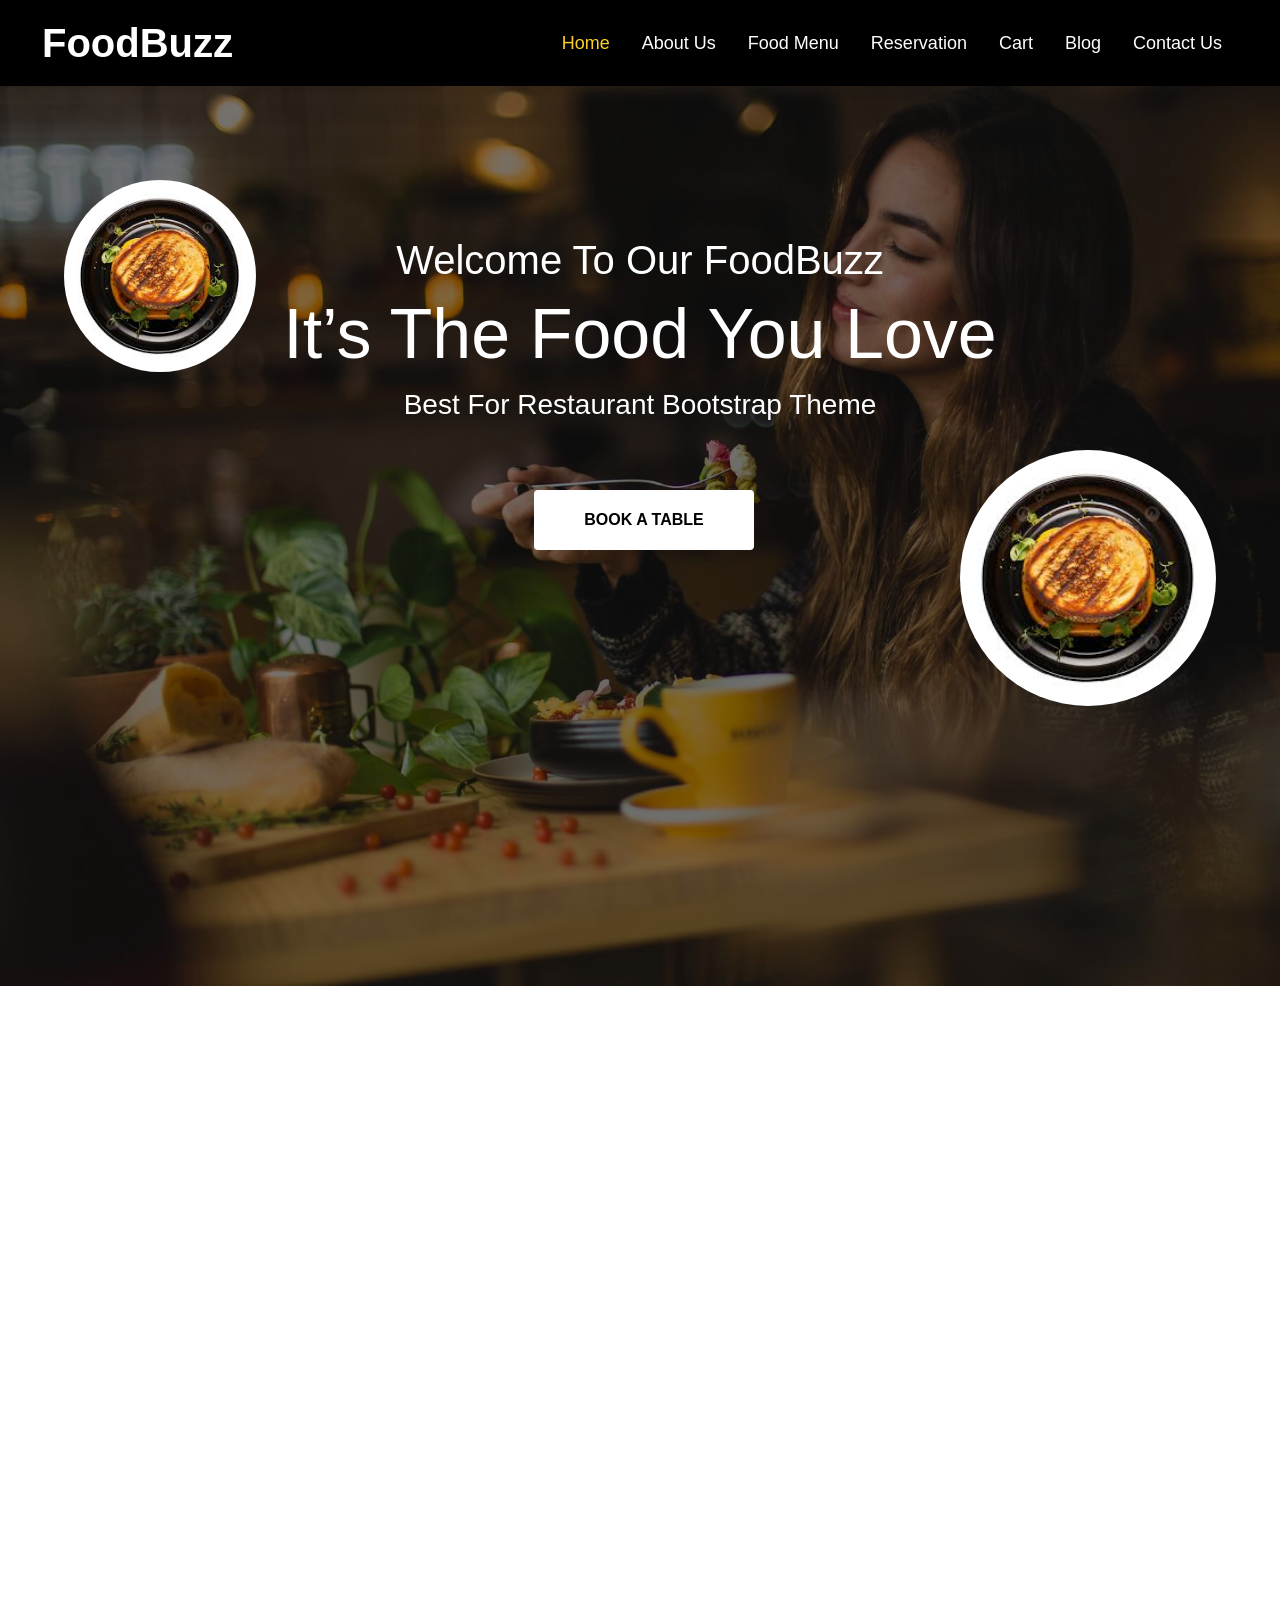
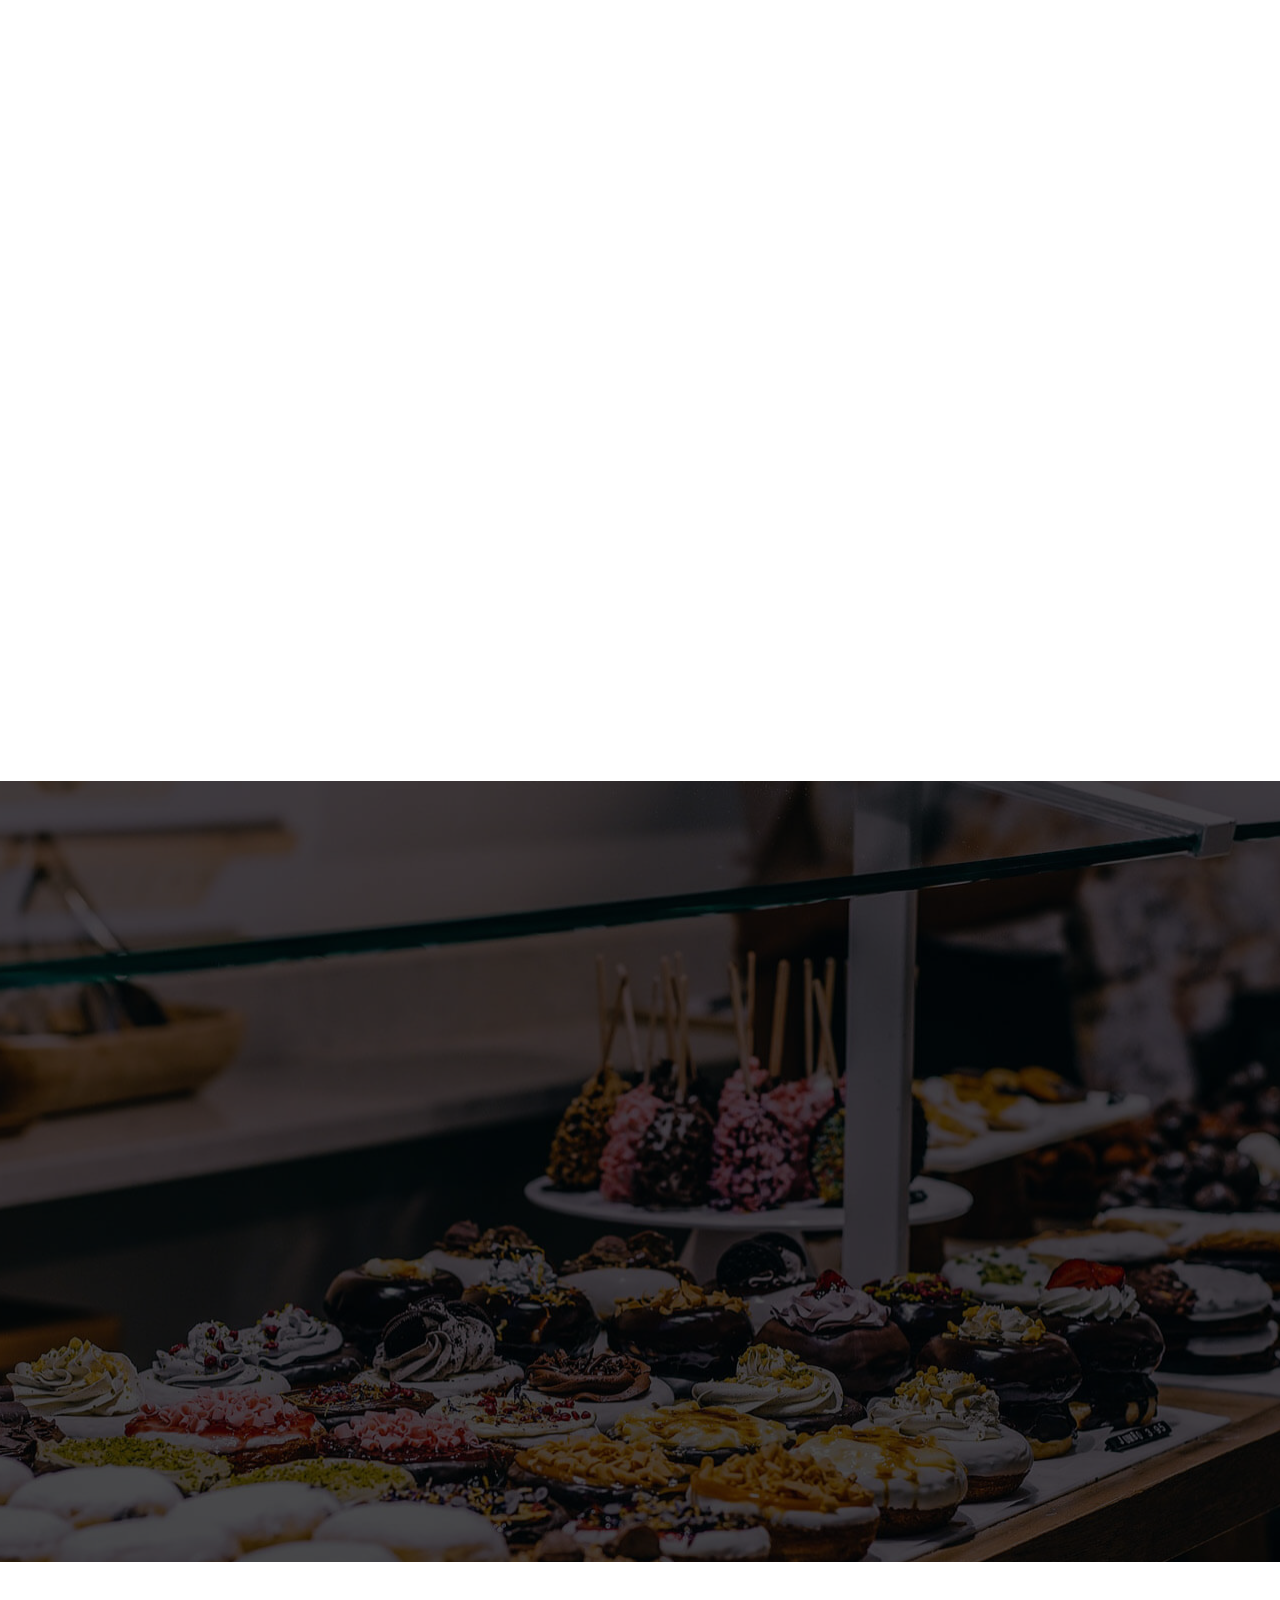
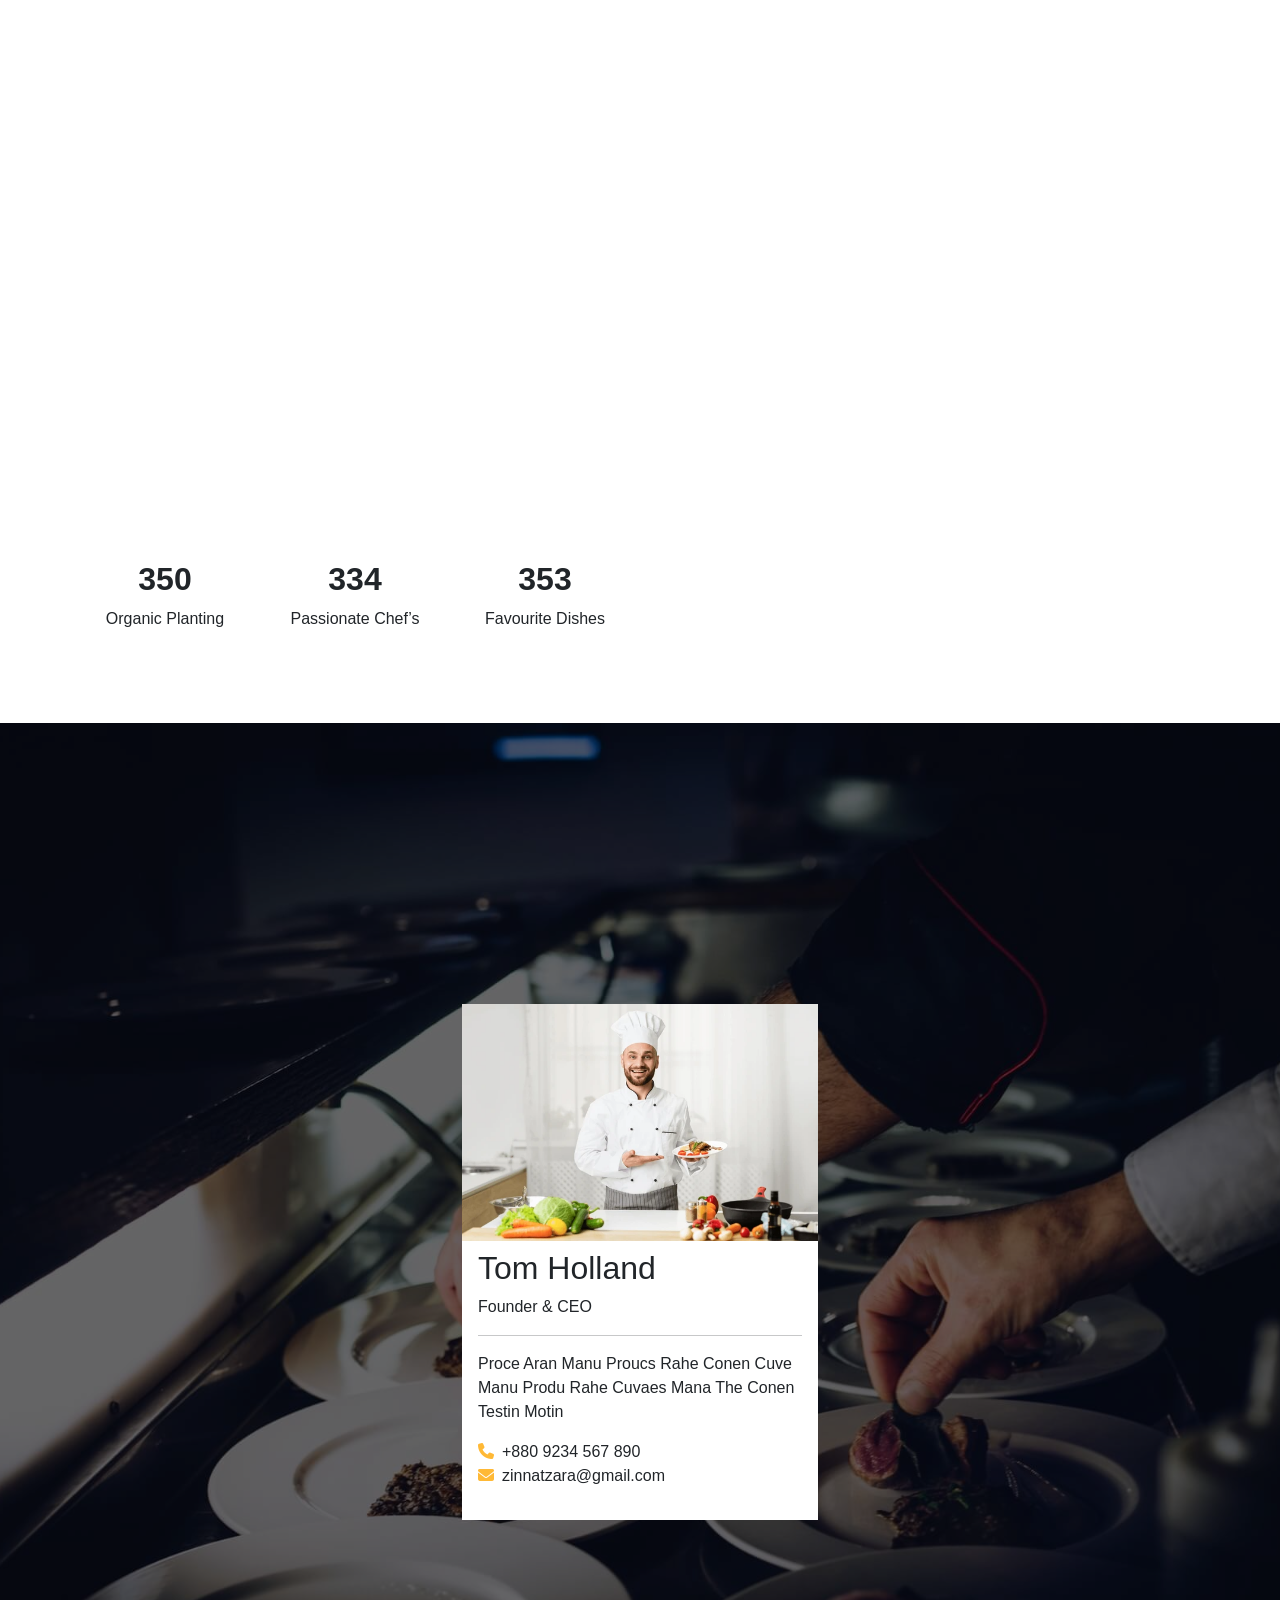
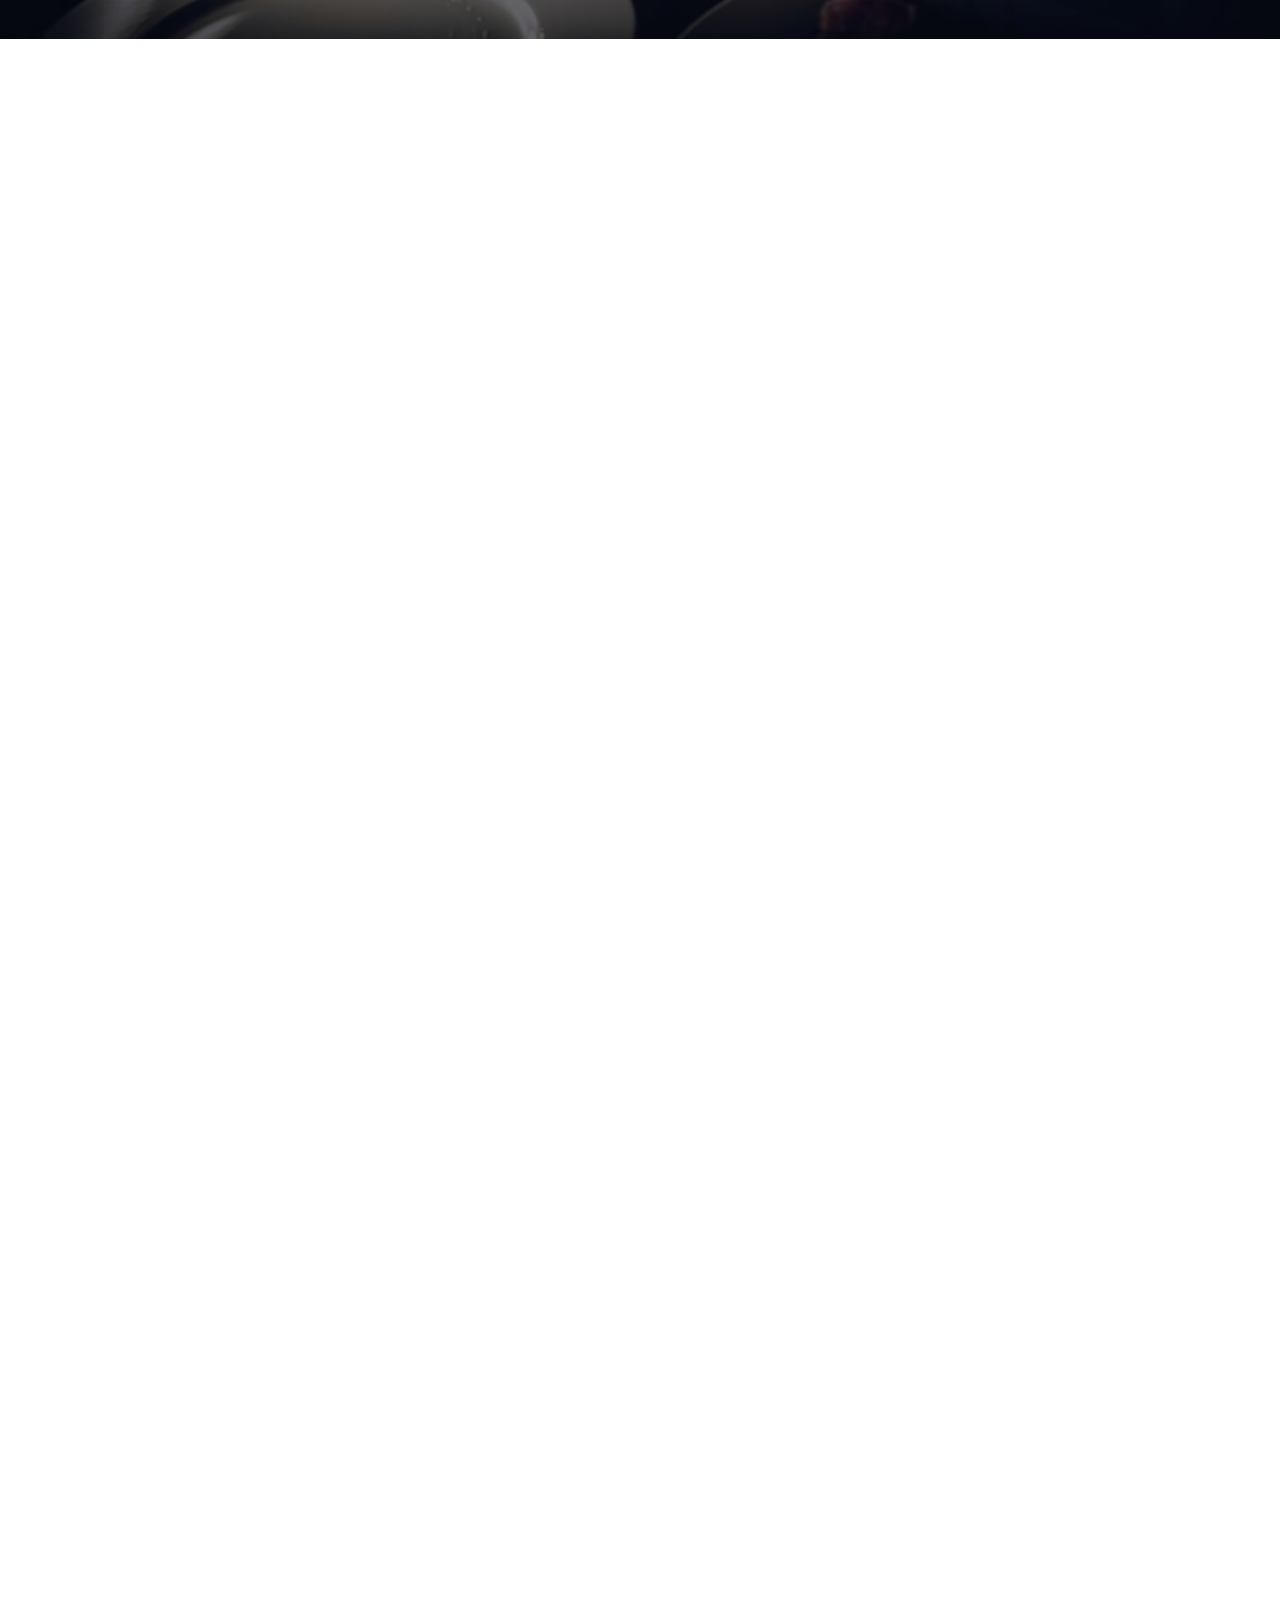
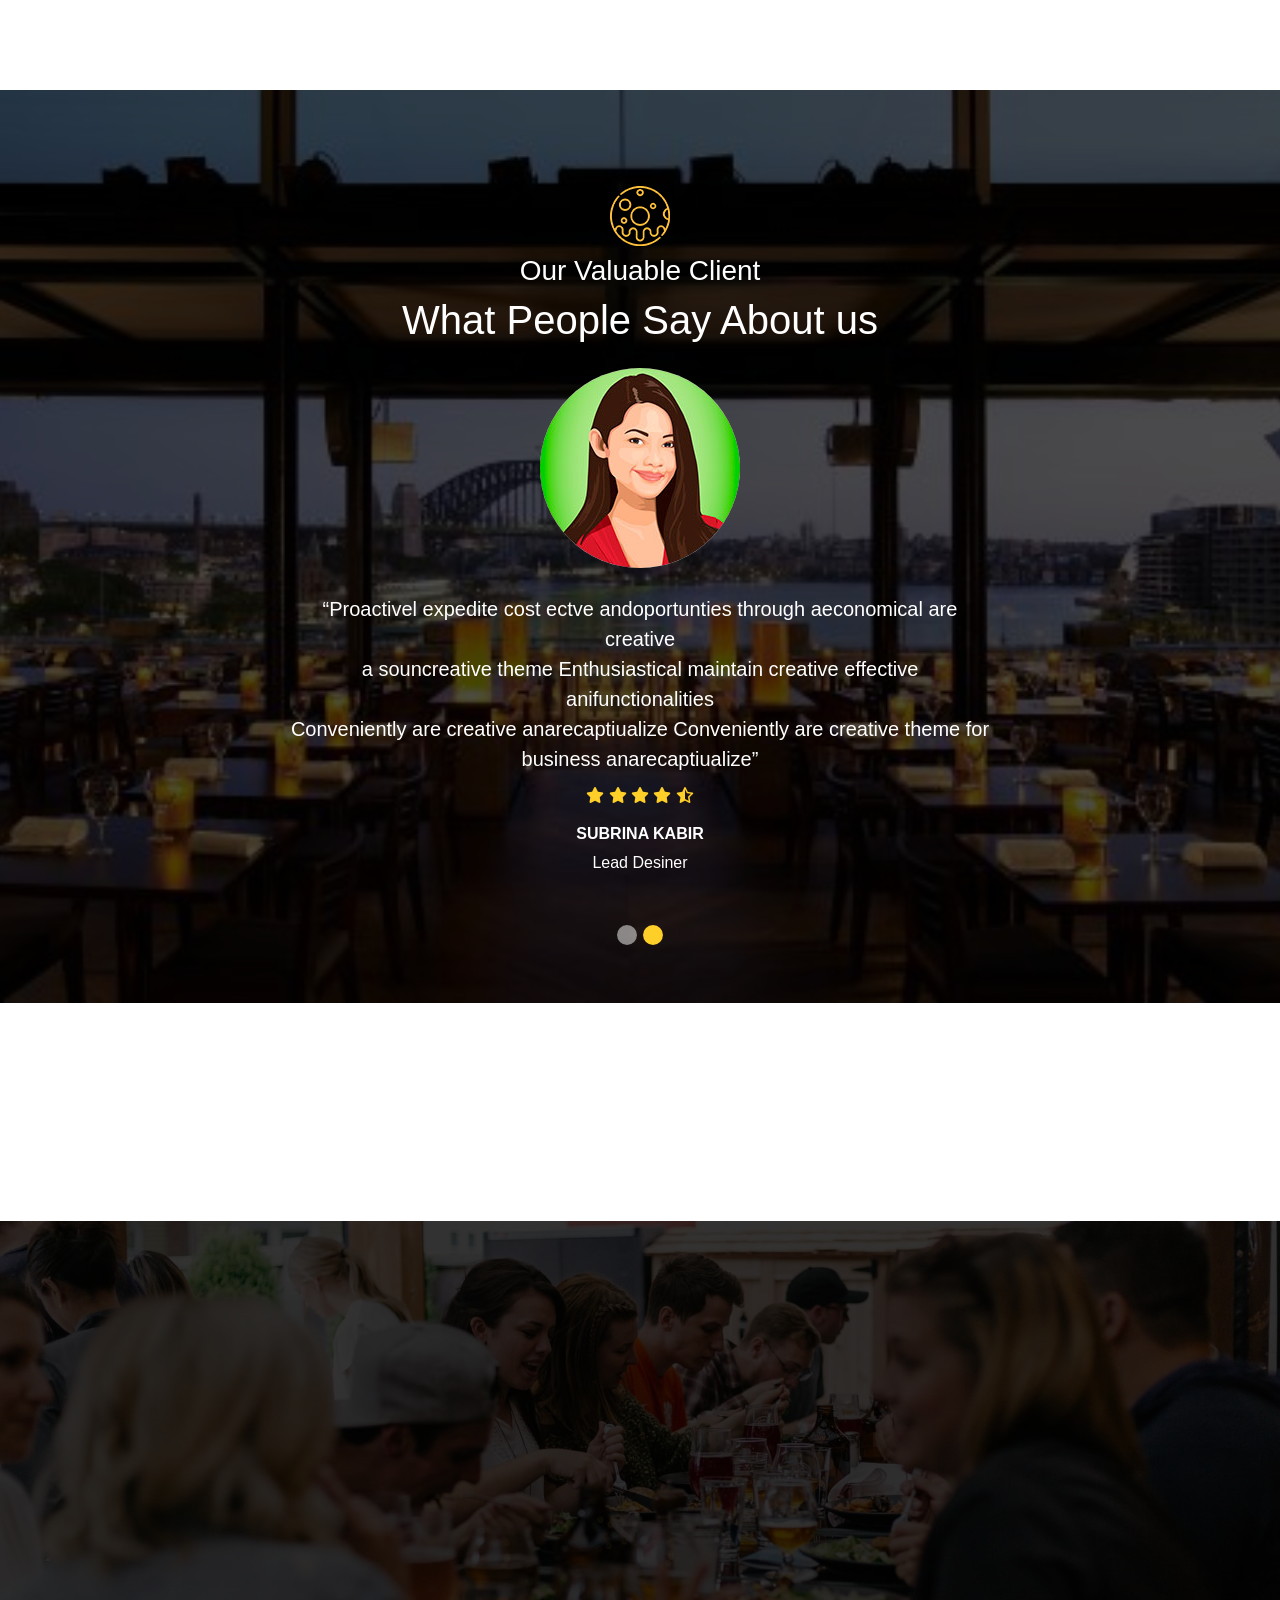
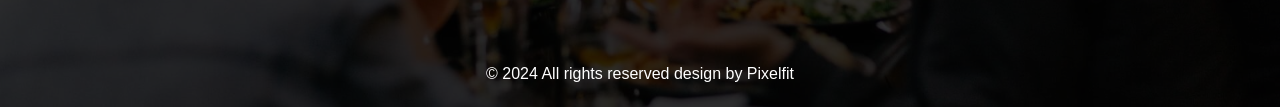
<file: index.html>
<!DOCTYPE html>
<html lang="en">

<head>
    <meta charset="UTF-8">
    <meta name="viewport" content="width=device-width, initial-scale=1.0">
    <title>FOODIES</title>
    <link rel="stylesheet" href="Assets/CSS/index.css">
    <link rel="stylesheet" href="Assets/CSS/responsive.css">
    <link rel="stylesheet" href="Assets/CSS/bootstrap.min.css">
    <link rel="stylesheet" href="Assets/CSS/all.css">
    <link rel="stylesheet" href="Assets/CSS/fontawesome.css">
    <link href="https://unpkg.com/aos@2.3.1/dist/aos.css" rel="stylesheet">
    <link rel="shortcut icon" href="Assets/Images/superfood.webp" type="image/x-icon">
</head>

<body>

    <!-- Nav-Section -->
        <nav class="navbar navbar-expand-lg navbar-light">
            <div class="container-fluid">
                <a class="navbar-brand fw-bold fs-1" href="#">FoodBuzz</a>
                <button class="navbar-toggler" type="button" data-bs-toggle="collapse"
                    data-bs-target="#navbarSupportedContent" aria-controls="navbarSupportedContent"
                    aria-expanded="false" aria-label="Toggle navigation">
                    <span class="navbar-toggler-icon"></span>
                </button>
                <div class="collapse navbar-collapse" id="navbarSupportedContent">
                    <ul class="navbar-nav ms-auto mb-2 mb-lg-0">
                        <li class="nav-item">
                            <a class="nav-link active" style="color: #fdcf28;" aria-current="page"
                                href="index.html">Home</a>
                        </li>
                        <li class="nav-item">
                            <a class="nav-link text-white" href="About-Us.html">About Us</a>
                        </li>
                        <li class="nav-item">
                            <a class="nav-link text-white" href="Food-Menu.html">Food Menu</a>
                        </li>
                        <li class="nav-item">
                            <a class="nav-link text-white" href="Reservation.html">Reservation</a>
                        </li>
                        <li class="nav-item">
                            <a class="nav-link text-white" href="Cart.html">Cart</a>
                        </li>
                        <li class="nav-item">
                            <a class="nav-link text-white" href="Blog.html">Blog</a>
                        </li>
                        <li class="nav-item">
                            <a class="nav-link text-white" href="Contact.html">Contact Us</a>
                        </li>
                    </ul>
                </div>
            </div>
        </nav>
    <div class="hero-section">
        <div class="img-1"><img src="Assets/Images/sandwich.jpeg" alt=""></div>
        <div class="heading text-center">
            <h2 class="text-white fs-1">Welcome To Our FoodBuzz</h2>
            <h1 class="text-white">It’s The Food You Love</h1>
            <p class="fs-3 text-white">Best For Restaurant Bootstrap Theme</p>
        </div>
        <div class="btns text-center">
            <a href="#BookTable"><button class="btn btn-1 fw-bold px-5 py-3 ms-2 mt-5" data-aos="fade-down" data-aos-duration="2000">BOOK A TABLE</button></a>
        </div>
        <div class="img-2"><img src="Assets/Images/sandwich.jpeg"></div>
    </div>
    <!-- End Nav-Section -->



    <!-- Start Offer-Section -->
    <section class="offer-sections my-5">
        <div class="container">
            <div class="row">
                <div class="col-lg-12">
                    <div class="offer-heading text-center" data-aos="fade-up" data-aos-duration="1500">
                        <img src="Assets/Images/delicious.png" alt="">
                        <h1 class="fw-bold mt-4 text-uppercase">Special deal offer for this week</h1>
                        <h5 class="my-3">grilled pizza only <span class="fs-3 fw-bold">$59</span></h5>
                        <p class="fs-5">Restaurant, where culinary excellence meets warm hospitality in every dish <br>
                            we serve nestled in the heart of city</p>
                    </div>
                </div>
            </div>
            <div class="row px-5 justify-content-center">
                <div class="col-lg-3 col-md-6 col-sm-6">
                    <div class="offer-1 mt-3" data-aos="fade-right" data-aos-duration="1500">
                        <img src="Assets/Images/pizza-3.jpeg" alt="">
                        <div class="discount">
                            <h4 class="fw-bold">Special Offer</h4>
                            <h1 class="fw-bold">$20</h1>
                            <h4 class="fw-bold">Discount</h4>
                        </div>
                    </div>
                </div>
                <div class="col-lg-3 col-md-6 col-sm-6">
                    <div class="offer-1 mt-3" data-aos="fade-right" data-aos-duration="1500">
                        <img src="Assets/Images/pizza-4.jpg" alt="">
                        <div class="discount">
                            <h4 class="fw-bold">Special Offer</h4>
                            <h1 class="fw-bold">$20</h1>
                            <h4 class="fw-bold">Discount</h4>
                        </div>
                    </div>
                </div>
                <div class="col-lg-3 col-md-6 col-sm-6">
                    <div class="offer-1 mt-3" data-aos="fade-right" data-aos-duration="1500">
                        <img src="Assets/Images/pizza-5.jpg" alt="">
                        <div class="discount">
                            <h4 class="fw-bold">Special Offer</h4>
                            <h1 class="fw-bold">$20</h1>
                            <h4 class="fw-bold">Discount</h4>
                        </div>
                    </div>
                </div>
                <div class="col-lg-3 col-md-6 col-sm-6">
                    <div class="offer-1 mt-3" data-aos="fade-right" data-aos-duration="1500">
                        <img src="Assets/Images/greek-pizza.jpg" alt="">
                        <div class="discount">
                            <h4 class="fw-bold">Special Offer</h4>
                            <h1 class="fw-bold">$20</h1>
                            <h4 class="fw-bold">Discount</h4>
                        </div>
                    </div>
                </div>
            </div>
        </div>
    </section>
    <!-- Start Offer-Section -->



    <!-- Start Food-items-Section -->
    <section class="food-items my-5">
        <div class="container">
            <div class="row">
                <div class="col-lg-12">
                    <div class="food-heading text-center" data-aos="fade-down" data-aos-duration="1500">
                        <h4 class="fs-3">Food Items</h4>
                        <h1 class="fw-bold">Our Tasty Menu Today</h1>
                    </div>
                </div>
            </div>
            <div class="row">
                <div class="col-lg-12 col-md-12 col-sm-12 col-10 ms-4 ms-xxl-0 ms-lg-0 ms-md-0 ms-sm-0">
                    <div class="Food-menu justify-content-center d-flex mt-4" data-aos="fade-right"
                        data-aos-duration="1500">
                        <ul class="nav">
                            <li id="button1" class="nav-items m-2" onclick="changebg(this)"><a href="#Burger"
                                    data-toggle="pill" class="nav-link active">Burger Menu</a></li>
                            <li id="button1" class="nav-items m-2" onclick="changebg(this)"><a href="#Pizza"
                                    data-toggle="pill" class="nav-link ">Pizza Menu</a></li>
                            <li id="button1" class="nav-items m-2" onclick="changebg(this)"><a href="#Sandwich"
                                    data-toggle="pill" class="nav-link">Sandwich Menu</a></li>
                            <li id="button1" class="nav-items m-2" onclick="changebg(this)"><a href="#Drinks"
                                    data-toggle="pill" class="nav-link">Drinks Menu</a></li>
                        </ul>
                    </div>
                </div>
            </div>
            <div class="row mt-5">
                <div class="tab-content">
                    <div class="tab-pane active" id="Burger">
                        <div class="row">
                            <div class="col-lg-6">
                                <div class="Burger-Menu m-3 d-flex" data-aos-duration="1500" data-aos="fade-right">
                                    <img src="Assets/Images/veggie-burgers.webp" alt="" width="20%" height="20%">
                                    <h3 class="ms-3">Veggie Burgers ………………. $25
                                        <span class="fs-5">Diverse menu features array of delectable</span>
                                    </h3>
                                </div>
                            </div>
                            <div class="col-lg-6">
                                <div class="Burger-Menu m-3 d-flex" data-aos-duration="1500" data-aos="fade-right">
                                    <img src="Assets/Images/Menu_Burgers.jpg" alt="" width="20%" height="20%">
                                    <h3 class="ms-3">Cheese Burger ………………. $25
                                        <span class="fs-5">Diverse menu features array of delectable</span>
                                    </h3>
                                </div>
                            </div>
                            <div class="col-lg-6">
                                <div class="Burger-Menu m-3 d-flex" data-aos-duration="1500" data-aos="fade-right">
                                    <img src="Assets/Images/beef-burger.jpeg" alt="" width="20%" height="20%">
                                    <h3 class="ms-3">Beef Burger ………………...... $25
                                        <span class="fs-5">Diverse menu features array of delectable</span>
                                    </h3>
                                </div>
                            </div>
                            <div class="col-lg-6">
                                <div class="Burger-Menu m-3 d-flex" data-aos-duration="1500" data-aos="fade-right">
                                    <img src="Assets/Images/crispy-burger.avif" alt="" width="20%" height="20%">
                                    <h3 class="ms-3">Crispy Burger ……………….... $25
                                        <span class="fs-5">Diverse menu features array of delectable</span>
                                    </h3>
                                </div>
                            </div>
                            <div class="col-lg-6">
                                <div class="Burger-Menu m-3 d-flex" data-aos-duration="1500" data-aos="fade-right">
                                    <img src="Assets/Images/makan-burger.jpg" alt="" width="20%" height="20%">
                                    <h3 class="ms-3">Maken Burger ………………... $25
                                        <span class="fs-5">Diverse menu features array of delectable</span>
                                    </h3>
                                </div>
                            </div>
                            <div class="col-lg-6">
                                <div class="Burger-Menu m-3 d-flex" data-aos-duration="1500" data-aos="fade-right">
                                    <img src="Assets/Images/burger-tomateoes.webp" alt="" width="20%" height="20%">
                                    <h3 class="ms-3">Tomato Burger ………………... $25
                                        <span class="fs-5">Diverse menu features array of delectable</span>
                                    </h3>
                                </div>
                            </div>
                        </div>
                    </div>
                    <div class="tab-pane" id="Pizza">
                        <div class="row">
                            <div class="col-lg-6">
                                <div class="Pizza-Menu m-3 d-flex">
                                    <img src="Assets/Images/pizza-5.jpg" alt="" width="20%" height="20%">
                                    <h3 class="ms-3">Bean Pizza ……………….......... $25
                                        <span class="fs-5">Diverse menu features array of delectable</span>
                                    </h3>
                                </div>
                            </div>
                            <div class="col-lg-6">
                                <div class="Pizza-Menu m-3 d-flex">
                                    <img src="Assets/Images/greek-pizza.jpg" alt="" width="20%" height="20%">
                                    <h3 class="ms-3">Greek Pizza ……………….... $25
                                        <span class="fs-5">Diverse menu features array of delectable</span>
                                    </h3>
                                </div>
                            </div>
                            <div class="col-lg-6">
                                <div class="Pizza-Menu m-3 d-flex">
                                    <img src="Assets/Images/california-pizza.jpg" alt="" width="20%" height="20%">
                                    <h3 class="ms-3">California Pizza ………………... $25
                                        <span class="fs-5">Diverse menu features array of delectable</span>
                                    </h3>
                                </div>
                            </div>
                            <div class="col-lg-6">
                                <div class="Pizza-Menu m-3 d-flex">
                                    <img src="Assets/Images/pizza-3.jpeg" alt="" width="20%" height="20%">
                                    <h3 class="ms-3">Crispy Pizza ………………..... $25
                                        <span class="fs-5">Diverse menu features array of delectable</span>
                                    </h3>
                                </div>
                            </div>
                            <div class="col-lg-6">
                                <div class="Pizza-Menu m-3 d-flex">
                                    <img src="Assets/Images/pizza-4.jpg" alt="" width="20%" height="20%">
                                    <h3 class="ms-3">Cheese Pizza ………………..... $25
                                        <span class="fs-5">Diverse menu features array of delectable</span>
                                    </h3>
                                </div>
                            </div>
                            <div class="col-lg-6">
                                <div class="Pizza-Menu m-3 d-flex">
                                    <img src="Assets/Images/popular-pizza.jpeg" alt="" width="20%" height="20%">
                                    <h3 class="ms-3">Beef Pizza ………………........ $25
                                        <span class="fs-5">Diverse menu features array of delectable</span>
                                    </h3>
                                </div>
                            </div>
                        </div>
                    </div>
                    <div class="tab-pane " id="Sandwich">
                        <div class="row">
                            <div class="col-lg-6">
                                <div class="Pizza-Menu m-3 d-flex">
                                    <img src="Assets/Images/open-sandwich.jpeg" alt="" width="20%" height="20%">
                                    <h3 class="ms-3">Open Sanswich ………………. $25
                                        <span class="fs-5">Diverse menu features array of delectable</span>
                                    </h3>
                                </div>
                            </div>
                            <div class="col-lg-6">
                                <div class="Pizza-Menu m-3 d-flex">
                                    <img src="Assets/Images/Egg-Sandwich.jpg" alt="" width="20%" height="20%">
                                    <h3 class="ms-3">Egg Sandwich ………………... $25
                                        <span class="fs-5">Diverse menu features array of delectable</span>
                                    </h3>
                                </div>
                            </div>
                            <div class="col-lg-6">
                                <div class="Pizza-Menu m-3 d-flex">
                                    <img src="Assets/Images/Grilled-sandwich.webp" alt="" width="20%" height="20%">
                                    <h3 class="ms-3">Grilled Sandwich …………....... $25
                                        <span class="fs-5">Diverse menu features array of delectable</span>
                                    </h3>
                                </div>
                            </div>
                            <div class="col-lg-6">
                                <div class="Pizza-Menu m-3 d-flex">
                                    <img src="Assets/Images/img-3.jpg" alt="" width="20%" height="20%">
                                    <h3 class="ms-3">vegetable Sandwich ………….. $25
                                        <span class="fs-5">Diverse menu features array of delectable</span>
                                    </h3>
                                </div>
                            </div>
                            <div class="col-lg-6">
                                <div class="Pizza-Menu m-3 d-flex">
                                    <img src="Assets/Images/club sandwich.jpg" alt="" width="20%" height="20%">
                                    <h3 class="ms-3">Club Sandwich ………………. $25
                                        <span class="fs-5">Diverse menu features array of delectable</span>
                                    </h3>
                                </div>
                            </div>
                            <div class="col-lg-6">
                                <div class="Pizza-Menu m-3 d-flex">
                                    <img src="Assets/Images/chicken sandwich.jpg" alt="" width="20%" height="20%">
                                    <h3 class="ms-3">Chicken Sandwich ………….... $25
                                        <span class="fs-5">Diverse menu features array of delectable</span>
                                    </h3>
                                </div>
                            </div>
                        </div>
                    </div>
                    <div class="tab-pane " id="Drinks">
                        <div class="row">
                            <div class="col-lg-6">
                                <div class="Pizza-Menu m-3 d-flex">
                                    <img src="Assets/Images/colorful-refreshing-cocktails.webp" alt="" width="20%"
                                        height="20%">
                                    <h3 class="ms-3">Refreshing Drinks ………………. $25
                                        <span class="fs-5">Diverse menu features array of delectable</span>
                                    </h3>
                                </div>
                            </div>
                            <div class="col-lg-6">
                                <div class="Pizza-Menu m-3 d-flex">
                                    <img src="Assets/Images/fruit-juices-drinks.webp" alt="" width="20%" height="20%">
                                    <h3 class="ms-3">Fruit Drinks ………………..... $25
                                        <span class="fs-5">Diverse menu features array of delectable</span>
                                    </h3>
                                </div>
                            </div>
                            <div class="col-lg-6">
                                <div class="Pizza-Menu m-3 d-flex">
                                    <img src="Assets/Images/vegetable-juices-drinks.webp" alt="" width="20%" height="20%">
                                    <h3 class="ms-3">vegetable Drinks ………………... $25
                                        <span class="fs-5">Diverse menu features array of delectable</span>
                                    </h3>
                                </div>
                            </div>
                            <div class="col-lg-6">
                                <div class="Pizza-Menu m-3 d-flex">
                                    <img src="Assets/Images/water-drink.webp" alt="" width="20%" height="20%">
                                    <h3 class="ms-3">Water Drinks ………………..... $25
                                        <span class="fs-5">Diverse menu features array of delectable</span>
                                    </h3>
                                </div>
                            </div>
                            <div class="col-lg-6">
                                <div class="Pizza-Menu m-3 d-flex">
                                    <img src="Assets/Images/coffee-hot.webp" alt="" width="20%" height="20%">
                                    <h3 class="ms-3">Hot Coffee Drinks ……………….. $25
                                        <span class="fs-5">Diverse menu features array of delectable</span>
                                    </h3>
                                </div>
                            </div>
                            <div class="col-lg-6">
                                <div class="Pizza-Menu m-3 d-flex">
                                    <img src="Assets/Images/cacao-chocolate-hot.webp" alt="" width="20%" height="20%">
                                    <h3 class="ms-3">Hot Chocolate ………………... $25
                                        <span class="fs-5">Diverse menu features array of delectable</span>
                                    </h3>
                                </div>
                            </div>
                        </div>
                    </div>
                </div>
            </div>
        </div>
    </section>
    <!-- End Food-items-Section -->


    <!-- Start PopularDish-Section -->
    <section class="popular-dish mt-5 pt-5">
        <div class="dish text-center" data-aos="fade-down" data-aos-duration="2000">
            <img src="Assets/Images/sc-img.png" class="pb-3" alt="">
            <h4 class="mb-3 text-white">Popular Dishes</h4>
            <h1 class="fs-lg-1 text-white">EXPLORE POPULAR MENU</h1>
        </div>
        <div class="container">
            <div class="row">
                <div class="col-lg-3 col-md-6 col-sm-6">
                    <div class="dish-1 bg-dark mt-3" data-aos="fade-down" data-aos-duration="1500">
                        <img src="Assets/Images/veggie-burgers.webp" alt="">
                           <div class="dish-hover">
                            <div class="stars text-center mt-3">
                                <i class="fa-solid fa-star"></i>
                                <i class="fa-solid fa-star"></i>
                                <i class="fa-solid fa-star"></i>
                                <i class="fa-solid fa-star"></i>
                                <i class="fa-regular fa-star-half-stroke"></i>
                                <span class="text-white">(5k)</span>
                            </div>
                            <h5 class="text-white text-uppercase mt-3 text-center fw-bold">fresh chicken burger</h5>
                            <p class="fs-4 text-center less-price pb-3"><del class="text-white pe-2">$50</del>$25</p> 
                           </div>
                    </div>
                </div>
                <div class="col-lg-3 col-md-6 col-sm-6">
                    <div class="dish-1 bg-dark mt-3" data-aos="fade-down" data-aos-duration="1500">
                        <img src="Assets/Images/california-pizza.jpg" alt="">
                        <div class="stars text-center mt-3">
                            <i class="fa-solid fa-star"></i>
                            <i class="fa-solid fa-star"></i>
                            <i class="fa-solid fa-star"></i>
                            <i class="fa-solid fa-star"></i>
                            <i class="fa-regular fa-star-half-stroke"></i>
                            <span class="text-white">(5k)</span>
                        </div>
                        <h5 class="text-white text-uppercase mt-3 text-center fw-bold">pizza with cheese</h5>
                        <p class="fs-4 text-center less-price pb-3"><del class="text-white pe-2">$50</del>$25</p>
                    </div>
                </div>
                <div class="col-lg-3 col-md-6 col-sm-6">
                    <div class="dish-1 bg-dark mt-3" data-aos="fade-down" data-aos-duration="1500"><img
                            src="Assets/Images/Grilled-sandwich.webp" alt="">
                            <div class="stars text-center mt-3">
                                <i class="fa-solid fa-star"></i>
                                <i class="fa-solid fa-star"></i>
                                <i class="fa-solid fa-star"></i>
                                <i class="fa-solid fa-star"></i>
                                <i class="fa-regular fa-star-half-stroke"></i>
                                <span class="text-white">(5k)</span>
                            </div>
                            <h5 class="text-white text-uppercase mt-3 text-center fw-bold">fresh chicken Sanswich</h5>
                            <p class="fs-4 text-center less-price pb-3"><del class="text-white pe-2">$50</del>$25</p>
                    </div>
                </div>
                <div class="col-lg-3 col-md-6 col-sm-6">
                    <div class="dish-1 bg-dark mt-3" data-aos="fade-down" data-aos-duration="1500"><img
                            src="Assets/Images/Orange-Juliu.jpg" alt="">
                            <div class="stars text-center mt-3">
                                <i class="fa-solid fa-star"></i>
                                <i class="fa-solid fa-star"></i>
                                <i class="fa-solid fa-star"></i>
                                <i class="fa-solid fa-star"></i>
                                <i class="fa-regular fa-star-half-stroke"></i>
                                <span class="text-white">(5k)</span>
                            </div>
                            <h5 class="text-white text-uppercase mt-3 text-center fw-bold">fresh Juice drink</h5>
                            <p class="fs-4 text-center less-price pb-3"><del class="text-white pe-2">$50</del>$25</p>
                    </div>
                </div>
            </div>
        </div>
    </section>
    <!-- End PopularDish-Section -->


    <!-- Start ChooseUs-Section -->
    <section class="choose-us my-5">
        <div class="container">
            <div class="row">
                <div class="col-lg-6">
                    <div class="choose-text" data-aos="fade-right" data-aos-duration="2000">
                        <h5 class="fw-bold">WHY CHOOSE US</h5>
                        <h1 class="py-3 fw-bold"> WE OFFER QUALITY SERVICE
                            THAT CUSTOMER NEEDS
                        </h1>
                        <p class="pt-3">Welcome too restaurant, were culinary
                            excellence meets warm Hospitality in every
                            dish we serve. Nestled in the heart of City
                            Name our eatery invites you on a journey
                        </p>
                        <button class="btn fw-bold px-5 py-3 mt-5" data-aos="fade-down" data-aos-duration="2000">ORDER
                            NOW<i class="fa-solid fa-arrow-right ps-2"></i></button>
                    </div>
                    <div class="row mt-5">
                        <div class="col-lg-4 col-md-4 col-sm-4 col-6">
                            <h2 class="fw-bold text-center" id="count">350</h2>
                            <p class="text-center">Organic Planting</p>
                        </div>
                        <div class="col-lg-4 col-md-4 col-sm-4 col-6">
                            <h2 class="fw-bold text-center " id="counter">356</h2>
                            <p class="text-center">Passionate Chef’s</p>
                        </div>
                        <div class="col-lg-4 col-md-4 col-sm-4 col-6">
                            <h2 class="fw-bold text-center" id="counting">353</h2>
                            <p class="text-center">Favourite Dishes</p>
                        </div>
                    </div>
                </div>
                <div class="col-lg-6">
                    <div class="row">
                        <div class="col-lg-6">
                            <div class="choose-box mt-3" data-aos="fade-right" data-aos-duration="2000">
                                <img src="Assets/Images/Quality service1.PNG" alt="">
                                <h2>Best Quality
                                    Food
                                </h2>
                                <p>Sed ut perspiciatis unde omnis este natus sit voluptatem</p>
                            </div>
                        </div>
                        <div class="col-lg-6">
                            <div class="choose-box mt-3" data-aos="fade-right" data-aos-duration="2000">
                                <img src="Assets/Images/Quality service4.PNG" alt="">
                                <h2> 100%Natural
                                    Food
                                </h2>
                                <p>Sed ut perspiciatis unde omnis este natus sit voluptatem</p>
                            </div>
                        </div>
                        <div class="col-lg-6">
                            <div class="choose-box mt-3" data-aos="fade-right" data-aos-duration="2000">
                                <img src="Assets/Images/Quality service3.PNG" alt="">
                                <h2 class="pt-2">Fast Food
                                    Delivery
                                </h2>
                                <p>Sed ut perspiciatis unde omnis este natus sit voluptatem</p>
                            </div>
                        </div>
                        <div class="col-lg-6">
                            <div class="choose-box mt-3" data-aos="fade-right" data-aos-duration="2000">
                                <img src="Assets/Images/Quality service2.PNG" alt="">
                                <h2> Money Back
                                    Guarantee
                                </h2>
                                <p>Sed ut perspiciatis unde omnis este natus sit voluptatem</p>
                            </div>
                        </div>
                    </div>
                </div>
            </div>
        </div>
    </section>
    <!-- End ChooseUs-Section -->


    <!-- Start Chef-Section -->
    <section class="chef-container">
        <div class="container">
            <div class="row">
                <div class="col-lg-12">
                    <div class="chef-heading text-center text-white pt-5" data-aos="fade-down" data-aos-duration="2000">
                        <img src="Assets/Images/sc-img.png" alt="">
                        <h4 class="pt-3">Meet Our Chef</h4>
                        <h1>Meet Our Very Best Chefs</h1>
                    </div>
                </div>
            </div>
            <div class="row py-5 justify-content-center">
                <div class="col-lg-4 col-md-6 col-sm-6">
                    <div class="chef1 mt-3 pb-3" data-aos="fade-down" data-aos-duration="2000">
                        <img src="Assets/Images/chef-1.jpg" alt="">
                        <h2 class="ps-3 pt-2">Zinnat Zara</h2>
                        <p class="px-3">Founder & CEO</p>
                        <hr class="mx-3">
                        <p class="px-3">Proce Aran Manu Proucs Rahe Conen Cuve Manu Produ Rahe Cuvaes Mana The Conen
                            Testin Motin</p>
                        <div class="d-flex ms-3">
                            <div class="chef-no">
                                <i class="fa-solid fa-phone"></i><span class="ps-2">+880 9234 567 890</span>
                            </div>
                        </div>
                        <div class="d-flex mb-3 ms-3">
                            <div class="chef-no">
                                <i class="fa-solid fa-envelope"></i><span class="ps-2">zinnatzara@gmail.com</span>
                            </div>
                        </div>
                    </div>
                </div>
                <div class="col-lg-4 col-md-6 col-sm-6">
                    <div class="chef1 mt-3 pb-3">
                        <img src="Assets/Images/chef.webp" class="w-100" alt="">
                        <h2 class="pt-2 ps-3"> Tom Holland</h2>
                        <p class="px-3">Founder & CEO</p>
                        <hr class="mx-3">
                        <p class="px-3">Proce Aran Manu Proucs Rahe Conen Cuve Manu Produ Rahe Cuvaes Mana The Conen
                            Testin Motin</p>
                        <div class="d-flex ms-3">
                            <div class="chef-no">
                                <i class="fa-solid fa-phone"></i><span class="ps-2">+880 9234 567 890</span>
                            </div>
                        </div>
                        <div class="d-flex mb-3 ms-3">
                            <div class="chef-no">
                                <i class="fa-solid fa-envelope"></i><span class="ps-2">zinnatzara@gmail.com</span>
                            </div>
                        </div>
                    </div>
                </div>
                <div class="col-lg-4 col-md-6 col-sm-6">
                    <div class="chef1 mt-3 pb-3" data-aos="fade-up" data-aos-duration="2000">
                        <img src="Assets/Images/chef-3.jpg" class="w-100" alt="">
                        <h2 class="pt-2 ps-3">Zarina Wahad</h2>
                        <p class="px-3">Founder & CEO</p>
                        <hr class="mx-3">
                        <p class="px-3">Proce Aran Manu Proucs Rahe Conen Cuve Manu Produ Rahe Cuvaes Mana The Conen
                            Testin Motin</p>
                        <div class="d-flex ms-3">
                            <div class="chef-no">
                                <i class="fa-solid fa-phone"></i><span class="ps-2">+880 9234 567 890</span>
                            </div>
                        </div>
                        <div class="d-flex mb-3 ms-3">
                            <div class="chef-no">
                                <i class="fa-solid fa-envelope"></i><span class="ps-2">zinnatzara@gmail.com</span>
                            </div>
                        </div>
                    </div>
                </div>
            </div>
        </div>
    </section>
    <!-- End Chef-Section -->


    <!-- Start Table-Section -->
    <section class="online-table-container mt-5" id="BookTable">
        <div class="online-table text-center" data-aos="fade-down" data-aos-duration="2000">
            <img src="Assets/Images/sc-img.png" alt="">
            <h3 class="pt-3">Book a Online Table</h3>
            <h1>Reservation Choose Your Table</h1>
        </div>
        <div class="container">
            <div class="row my-4" data-aos="fade-right" data-aos-duration="2000">
                <div class="col-lg-6 col-md-12 d-lg-block d-md-none d-sm-none">
                    <div class="table-img h-75 mt-4">
                        <img src="Assets/Images/images.jpg" alt="" class="w-100">
                    </div>
                </div>
                <div class="col-lg-6 col-md-12">
                    <form class="contact-form">
                        <div class="row">
                            <div class="col-md-6">
                                <div class="form-group mt-4">
                                    <input required type="text" id="fname" class="form-control"
                                        placeholder="Full Name*">
                                </div>
                            </div>
                            <div class="col-md-6">
                                <div class="form-group mt-4">
                                    <input required type="email" id="lname" class="form-control"
                                        placeholder="Your Email*">
                                </div>
                            </div>
                            <div class="col-md-6">
                                <div class="form-group mt-4">
                                    <input required type="number" id="email" class="form-control"
                                        placeholder="Phone Number">
                                </div>
                            </div>
                            <div class="col-md-6">
                                <div class="form-group">
                                    <select class="form-select w-100 mt-4">
                                        <option value="1">Enter Time</option>
                                        <option value="2">10:00 AM</option>
                                        <option value="3">11:00 AM</option>
                                        <option value="4">12:00 PM</option>
                                        <option value="5">01:00 PM</option>
                                        <option value="6">02:00 PM</option>
                                        <option value="7">03:00 PM</option>
                                        <option value="8">04:00 PM</option>
                                        <option value="9">05:00 PM</option>
                                    </select>
                                </div>
                            </div>
                            <div class="col-md-6">
                                <div class="form-group">
                                    <select class="form-select me-5 mt-4 w-100">
                                        <option value="1">Table Size</option>
                                        <option value="2">2F - 3F</option>
                                        <option value="3">2.5F - 3.5F</option>
                                        <option value="4">3F - 4F</option>
                                        <option value="5">3.5F - 4.5F</option>
                                        <option value="6">4F - 5F</option>
                                        <option value="7">4.5F - 5.5F</option>
                                        <option value="8">5F - 6F</option>
                                        <option value="9">5.5F - 6.5F</option>
                                    </select>
                                </div>
                            </div>
                            <div class="col-md-6">
                                <div class="form-group">
                                    <input required type="date" class="form-control w-100 mt-4">
                                </div>
                            </div>
                            <div class="col-sm-12">
                                <div class="form-group mt-4">
                                    <textarea rows="8" class="form-control" placeholder="Message"></textarea>
                                </div>
                                <button class="btn mt-4 px-4 py-3 fw-bold" data-aos="fade-down"
                                    data-aos-duration="2000">BOOK A TABLE</button>
                            </div>
                        </div>
                    </form>
                </div>
            </div>
        </div>
    </section>
    <!-- End Table-Section -->


    <!-- Start Blog-Section -->
    <section class="Blog-container">
        <div class="blog-heading text-center" data-aos="fade-right" data-aos-duration="2000">
            <img src="Assets/Images/sc-img.png" alt="">
            <h4 class="pt-3">Our Blog Posts</h4>
            <h1>The Latest News and Articles</h1>
        </div>
        <div class="container">
            <div class="row py-5 justify-content-center">
                <div class="col-lg-4 col-md-6 col-sm-12">
                    <div class="new mt-3" data-aos="fade-right" data-aos-duration="2000">
                        <img src="Assets/Images/new-img1.jpg" class="w-100 " alt="">
                        <img src="Assets/Images/noddles.jpg" class="new-hover" alt="">
                        <h2 class="ps-3 pe-2 mt-3 fs-4">Financial Reporting Qouncil Could More...</h2>
                        <h6 class="ps-3 pt-2 d-flex"><i class="fa-regular fa-calendar-days"></i> <span
                                class="ps-2">Augest 14, 2024 </span><span class="ms-auto me-4"><i
                                    class="fa-solid fa-user"></i> Somrat Aslam</span></h6>
                        <p class="ps-3">Pluoresntly customize pranci an plcentered customer service anding strategic
                            amerials Interacvely cordinate performe</p>
                        <hr>
                        <a href="#" class="nav-link d-inline-block text-dark ps-3 pb-3 read">Read More <i
                                class="fa-solid fa-angles-right"></i></a>
                    </div>
                </div>
                <div class="col-lg-4 col-md-6 col-sm-12">
                    <div class="new mt-3" data-aos="fade-right" data-aos-duration="2000">
                        <img src="Assets/Images/new-img2.jpg" class="w-100" alt="">
                        <img src="Assets/Images/rice.jpg" class="new-hover" alt="">
                        <h2 class="ps-3 pe-2 mt-3 fs-4">Consulting Reporting Qounc Arei Could More...</h2>
                        <h6 class="ps-3 pt-2 d-flex"><i class="fa-regular fa-calendar-days"></i> <span
                                class="ps-2">Augest 14, 2024 </span><span class="ms-auto me-4"><i
                                    class="fa-solid fa-user"></i> Somrat Aslam</span></h6>
                        <p class="ps-3">Pluoresntly customize pranci an plcentered customer service anding strategic
                            amerials Interacvely cordinate performe</p>
                        <hr>
                        <a href="#" class="nav-link d-inline-block text-dark ps-3 pb-3 read">Read More <i
                                class="fa-solid fa-angles-right"></i></a>
                    </div>
                </div>
                <div class="col-lg-4 col-md-6 col-sm-12">
                    <div class="new mt-3" data-aos="fade-right" data-aos-duration="2000">
                        <img src="Assets/Images/new-img3.jpg" class="w-100 " alt="">
                        <img src="Assets/Images/pot-live.jpg" class="new-hover" alt="">
                        <h2 class="ps-3 pe-2 mt-3 fs-4">Business Ueporting Rouncil Could Plan...</h2>
                        <h6 class="ps-3 pt-2 d-flex"><i class="fa-regular fa-calendar-days"></i> <span
                                class="ps-2">Augest 14, 2024 </span><span class="ms-auto me-4"><i
                                    class="fa-solid fa-user"></i> Somrat Aslam</span></h6>
                        <p class="ps-3">Pluoresntly customize pranci an plcentered customer service anding strategic
                            amerials Interacvely cordinate performe</p>
                        <hr>
                        <a href="#" class="nav-link d-inline-block text-dark ps-3 pb-3 read">Read More <i
                                class="fa-solid fa-angles-right"></i></a>
                    </div>
                </div>
            </div>
        </div>
    </section>
    <!-- End Blog-Section -->


    <!-- Start CustomerView-Section -->
    <div id="carouselExampleCaptions" class="carousel slide" data-bs-ride="carousel">
        <div class="carousel-indicators">
            <button type="button" data-bs-target="#carouselExampleCaptions" data-bs-slide-to="0" class="active"
                aria-current="true" aria-label="Slide 1"></button>
            <button type="button" data-bs-target="#carouselExampleCaptions" data-bs-slide-to="1"
                aria-label="Slide 2"></button>
        </div>
        <div class="carousel-inner">
            <div class="carousel-item pt-5 active" data-bs-interval="2000">
                <div class="client-heading text-center text-white py-5">
                    <img src="Assets/Images/sc-img.png" alt="">
                    <h3 class="pt-2">Our Valuable Client</h3>
                    <h1>What People Say About us</h1>
                    <img src="Assets/Images/client3.jpg" alt="" class="rounded-circle my-3">
                    <p class="fs-5">“Proactivel expedite cost ectve andoportunties through aeconomical are creative <br>
                        a
                        souncreative theme Enthusiastical maintain creative effective anifunctionalities <br>
                        Conveniently are creative
                        anarecaptiualize Conveniently are creative theme for <br> business anarecaptiualize”</p>
                    <div class="stars">
                        <i class="fa-solid fa-star"></i>
                        <i class="fa-solid fa-star"></i>
                        <i class="fa-solid fa-star"></i>
                        <i class="fa-solid fa-star"></i>
                        <i class="fa-regular fa-star-half-stroke"></i>
                    </div>
                    <h6 class="fw-bold mt-3">ZINNAT ZAARA</h6>
                    <span class="fs">Senior ui / ux Desiner</span>
                </div>
            </div>
            <div class="carousel-item pt-5" data-bs-interval="2000">
                <div class="client-heading text-center text-white py-5">
                    <img src="Assets/Images/sc-img.png" alt="">
                    <h3 class="pt-2">Our Valuable Client</h3>
                    <h1>What People Say About us</h1>
                    <img src="Assets/Images/client say.jpg" alt="" class="rounded-circle my-3">
                    <p class="fs-5">“Proactivel expedite cost ectve andoportunties through aeconomical are creative <br>
                        a
                        souncreative theme Enthusiastical maintain creative effective anifunctionalities <br>
                        Conveniently are creative
                        anarecaptiualize Conveniently are creative theme for <br> business anarecaptiualize”</p>
                    <div class="stars">
                        <i class="fa-solid fa-star"></i>
                        <i class="fa-solid fa-star"></i>
                        <i class="fa-solid fa-star"></i>
                        <i class="fa-solid fa-star"></i>
                        <i class="fa-regular fa-star-half-stroke"></i>
                    </div>
                    <h6 class="fw-bold mt-3">SUBRINA KABIR</h6>
                    <span class="fs">Lead Desiner</span>
                </div>
            </div>
        </div>
    </div>
    <!-- End CustomerView-Section -->


    <!-- Start logo-Section -->
    <section class="logo">
        <div class="container">
            <div class="row my-5 text-center">
                <div class="col-lg-2 col-md-4 col-sm-4 col-6">
                    <div class="logo-box my-3" data-aos="fade-right" data-aos-duration="2000">
                        <a href="#"><img src="Assets/Images/logo1.png" alt=""></a>
                    </div>
                </div>
                <div class="col-lg-2 col-md-4 col-sm-4 col-6">
                    <div class="logo-box my-3" data-aos="fade-right" data-aos-duration="2000">
                        <a href="#"><img src="Assets/Images/logo2.png" alt=""></a>
                    </div>
                </div>
                <div class="col-lg-2 col-md-4 col-sm-4 col-6">
                    <div class="logo-box my-3" data-aos="fade-right" data-aos-duration="2000">
                        <a href="#"><img src="Assets/Images/logo3.png" alt=""></a>
                    </div>
                </div>
                <div class="col-lg-2 col-md-4 col-sm-4 col-6">
                    <div class="logo-box my-3" data-aos="fade-right" data-aos-duration="2000">
                        <a href="#"><img src="Assets/Images/logo4.png" alt=""></a>
                    </div>
                </div>
                <div class="col-lg-2 col-md-4 col-sm-4 col-6">
                    <div class="logo-box my-3" data-aos="fade-right" data-aos-duration="2000">
                        <a href="#"><img src="Assets/Images/logo5.png" alt=""></a>
                    </div>
                </div>
                <div class="col-lg-2 col-md-4 col-sm-4 col-6">
                    <div class="logo-box my-3" data-aos="fade-right" data-aos-duration="2000">
                        <a href="#"><img src="Assets/Images/logo6.png" alt=""></a>
                    </div>
                </div>
            </div>
        </div>
    </section>
    <!-- Start logo-Section -->


    <!-- Start Footer-Section -->
    <footer>
        <div class="container">
            <div class="row mb-5">
                <div class="col-lg-3 col-md-6 col-sm-12 mb-5">
                    <div data-aos="fade-down" data-aos-duration="2000" class="footers m-2">
                        <div class="footer1">
                            <h2 class="text-white fw-bold">FOODIES</h2>
                        </div>
                        <p class="mt-3 text-white">Egestas sit in lobortis duis viverra enim eros ornare. Et tincidunt
                            pretium curabitur
                            vehicula turpis adipiscing donec. Et ut morbi magna quis purus aliquet.</p>
                        <div class="links d-flex">
                            <a href="#"><i class="me-4 fs-5 fa-brands fa-facebook"></i></a>
                            <a href="#"><i class="me-4 fs-5 fa-brands fa-twitter"></i></a>
                            <a href="#"><i class="me-4 fs-5 fa-brands fa-youtube"></i></a>
                            <a href="#"><i class="me-4 fs-5 fa-brands fa-instagram"></i></a>
                            <a href="#"><i class="me-4 fs-5 fa-brands fa-yelp"></i></a>
                        </div>
                    </div>
                </div>
                <div class="col-lg-3 col-md-6 col-sm-12 mb-5">
                    <div data-aos="fade-down" data-aos-duration="2000" class="footers text-white m-2">
                        <h2 class="fw-bold">Our Location</h2>
                        <p class="mt-3 mb-4">3 E 19th St, 123 Fifth Avenue,<br>
                            NY 10160, New York, USA <br>
                            1 234 567 890</p>
                        <a href="Contact.html" class="nav-link d-inline-block"><i
                                class="fa-solid fa-location-dot"></i><span class="ps-3">Get
                                Direction</span></a>
                    </div>
                </div>
                <div class="col-lg-3 col-md-6 col-sm-12 mb-5">
                    <div data-aos="fade-down" data-aos-duration="2000" class="footers m-2 text-white">
                        <h2 class="fw-bold">Quick Link</h2>
                        <ul class="navbar-nav">
                            <li><a href="index.html" class="nav-link d-inline-block">Home</a></li>
                            <li><a href="About-Us.html" class="nav-link d-inline-block">About Us</a></li>
                            <li><a href="Food-Menu.html" class="nav-link d-inline-block">Menu</a></li>
                            <li><a href="Cart.html" class="nav-link d-inline-block">Cart</a></li>
                            <li><a href="Contact.html" class="nav-link d-inline-block">Content Us</a></li>
                        </ul>
                    </div>
                </div>
                <div class="col-lg-3 col-md-6 col-sm-12 mb-5">
                    <div data-aos="fade-down" data-aos-duration="2000" class="footers m-2 text-white">
                        <h2 class="fw-bold">Opening Hours</h2>
                        <div class="d-flex time">
                            <i class="fa-solid fa-clock fs-3 pt-3"></i>
                            <div>
                                <p class="pt-2 ps-2">Sunday to Wednesday <br>9AM - 10:30PM</p>
                            </div>
                        </div>
                        <div class="d-flex time">
                            <i class="fa-solid fa-clock fs-3 pt-3"></i>
                            <div>
                                <p class="pt-2 ps-2">Thursday to Saturday <br>9AM - 12:30AM</p>
                            </div>
                        </div>
                    </div>
                </div>
            </div>
        </div>
        <p class="text-white text-center">© 2024 All rights reserved design by Pixelfit</p>
    </footer>
    <!-- Start Footer-Section -->

    <button onclick="topFunction()" id="myBtn" title="Go to top"><i class="fa-solid fa-angle-up"></i></button>

    <script src="Assets/Js/jquery.js"></script>
    <script src="Assets/Js/bootstrap.bundles.min.js"></script>
    <script src="Assets/Js/bootstrap.popper.min.js"></script>
    <script src="Assets/Js/bootstrap.js"></script>
    <script src="https://unpkg.com/aos@2.3.1/dist/aos.js"></script>
    <script src="Assets/Js/countMe.min.js"></script>
    <script src="Assets/Js/index.js"></script>

</body>


</html>
</file>
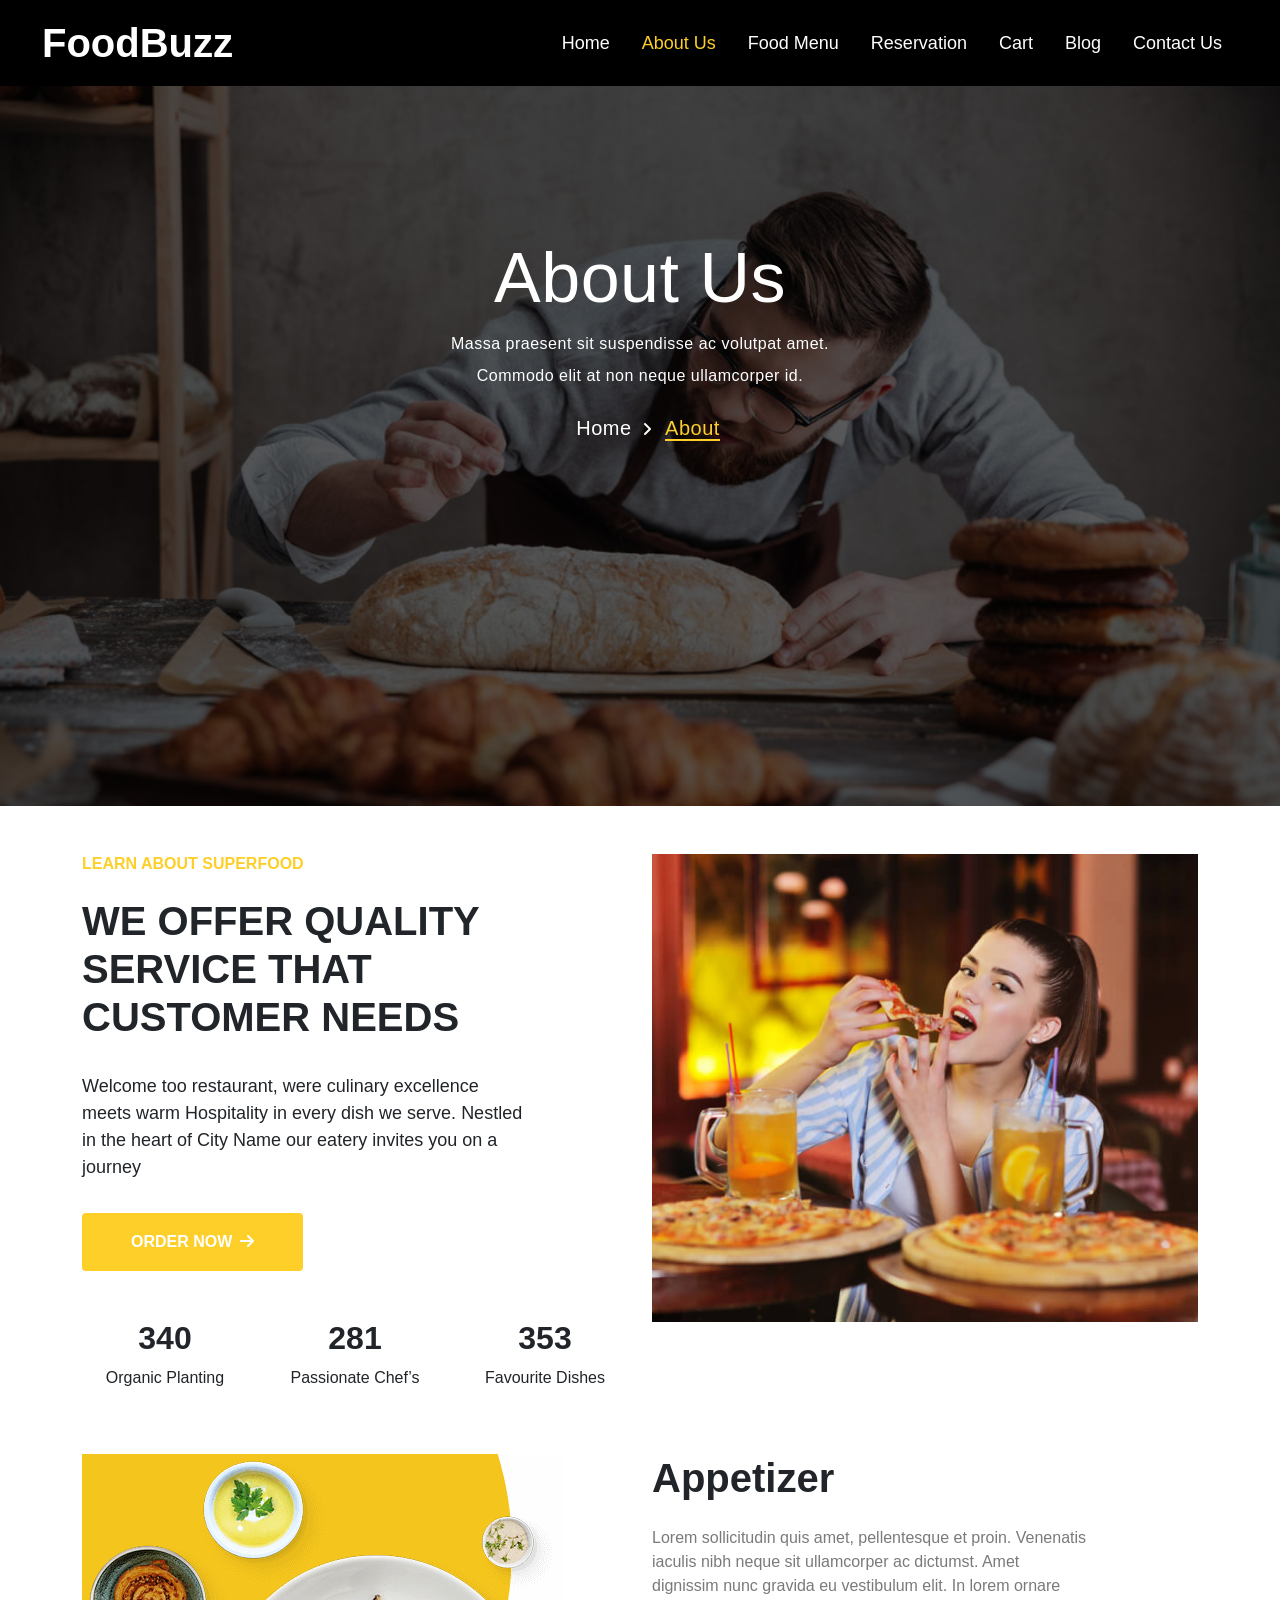
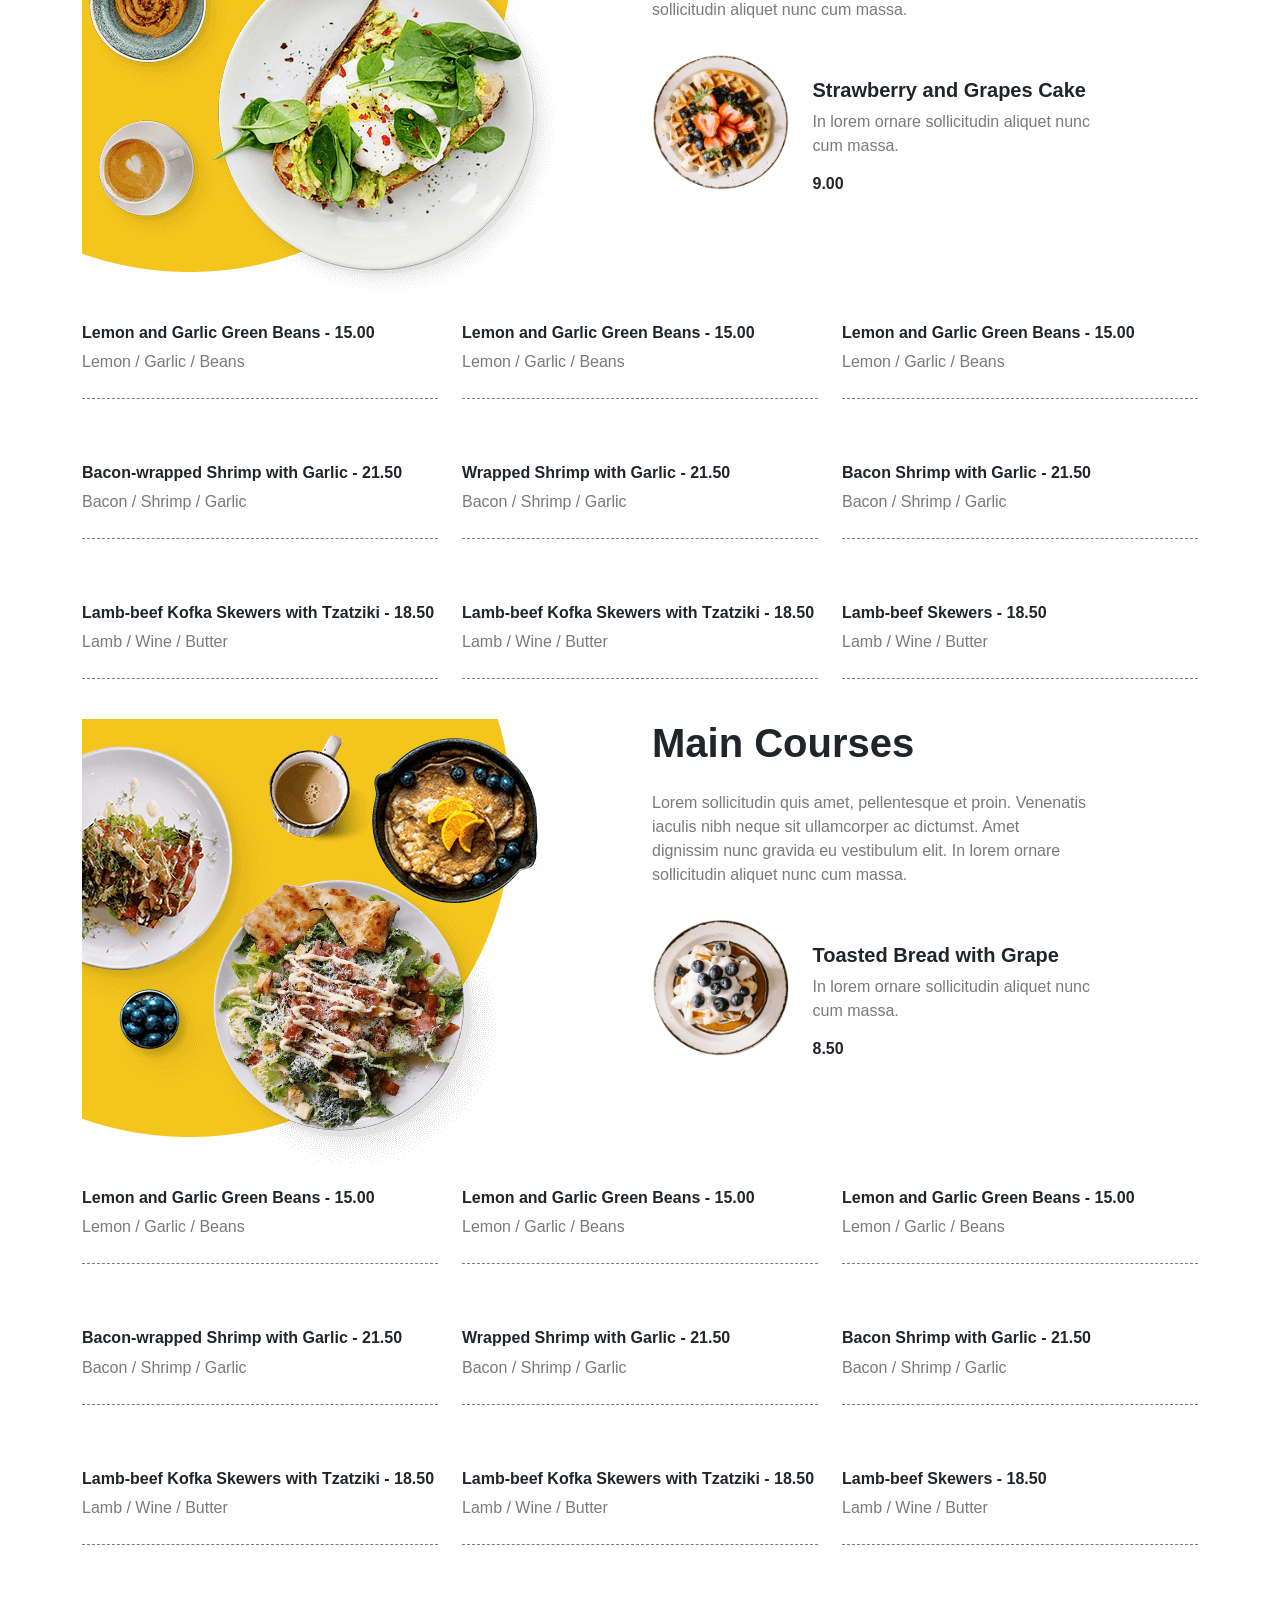
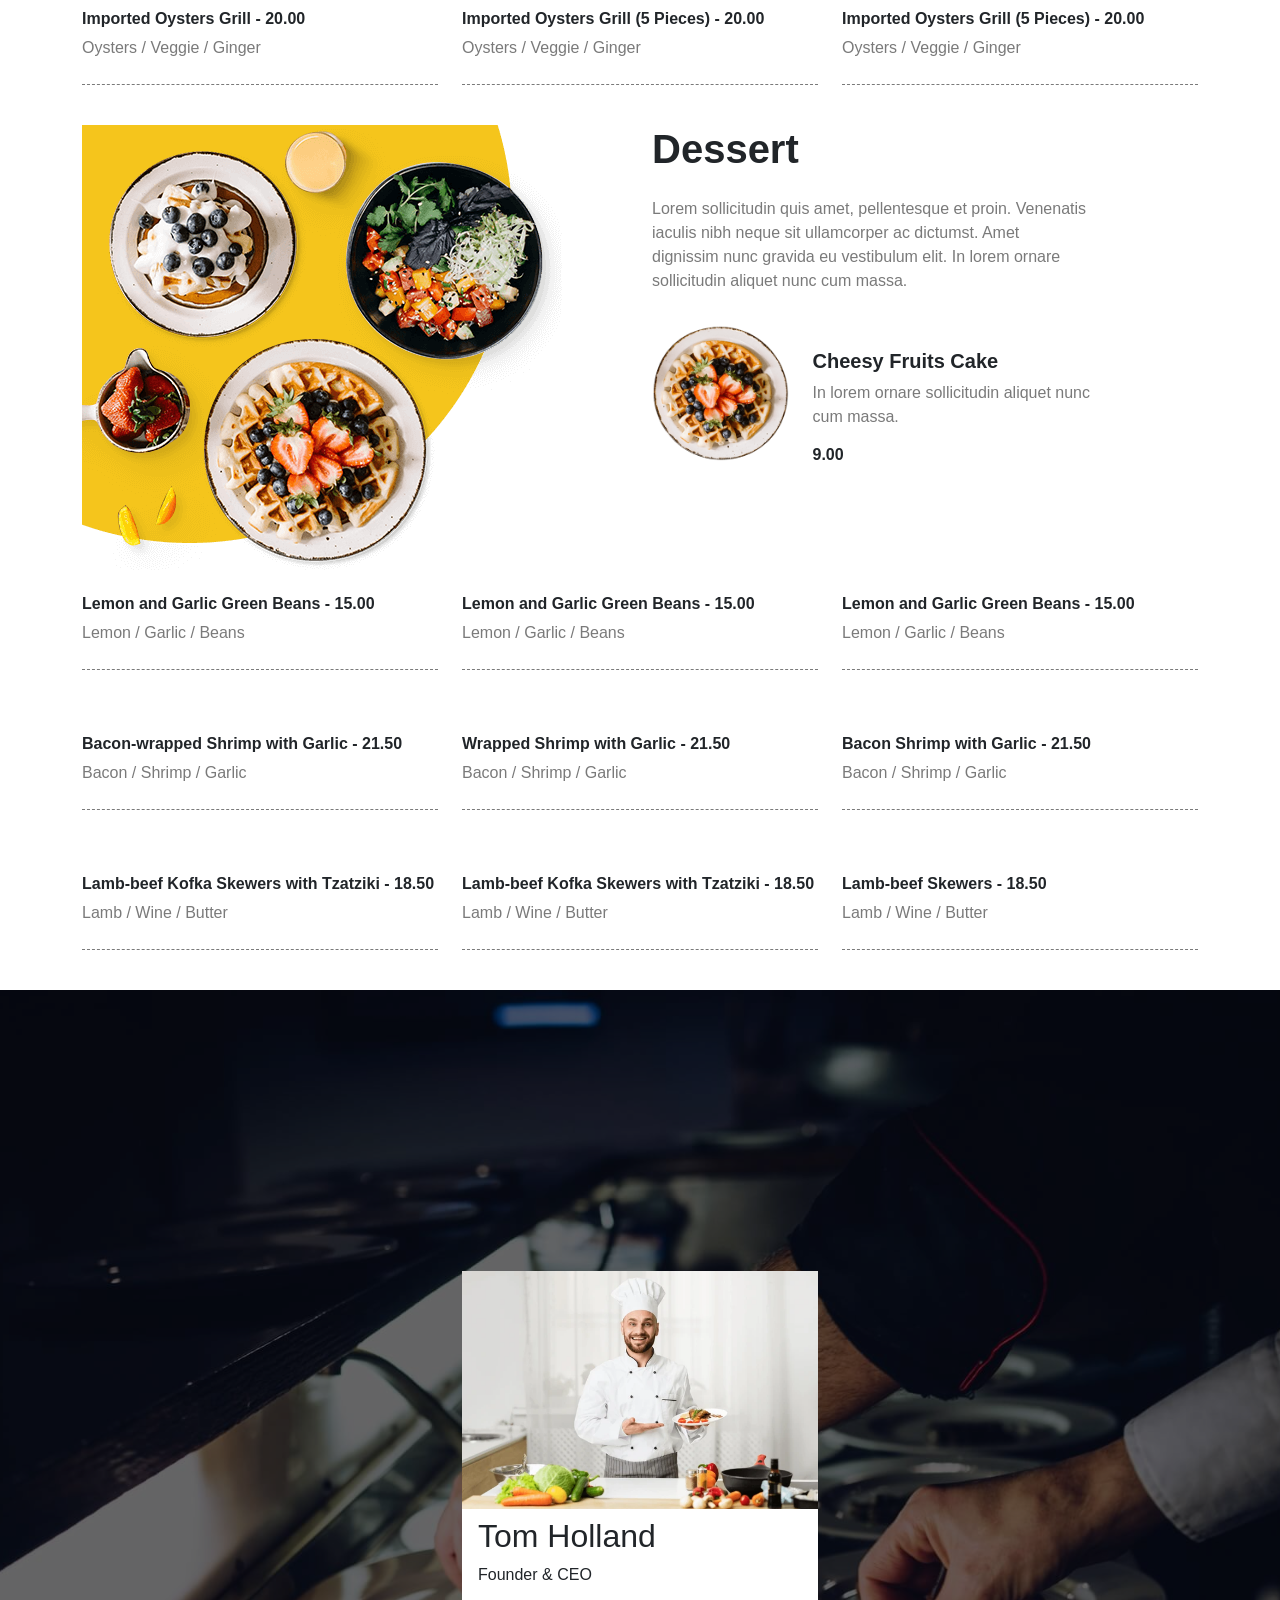
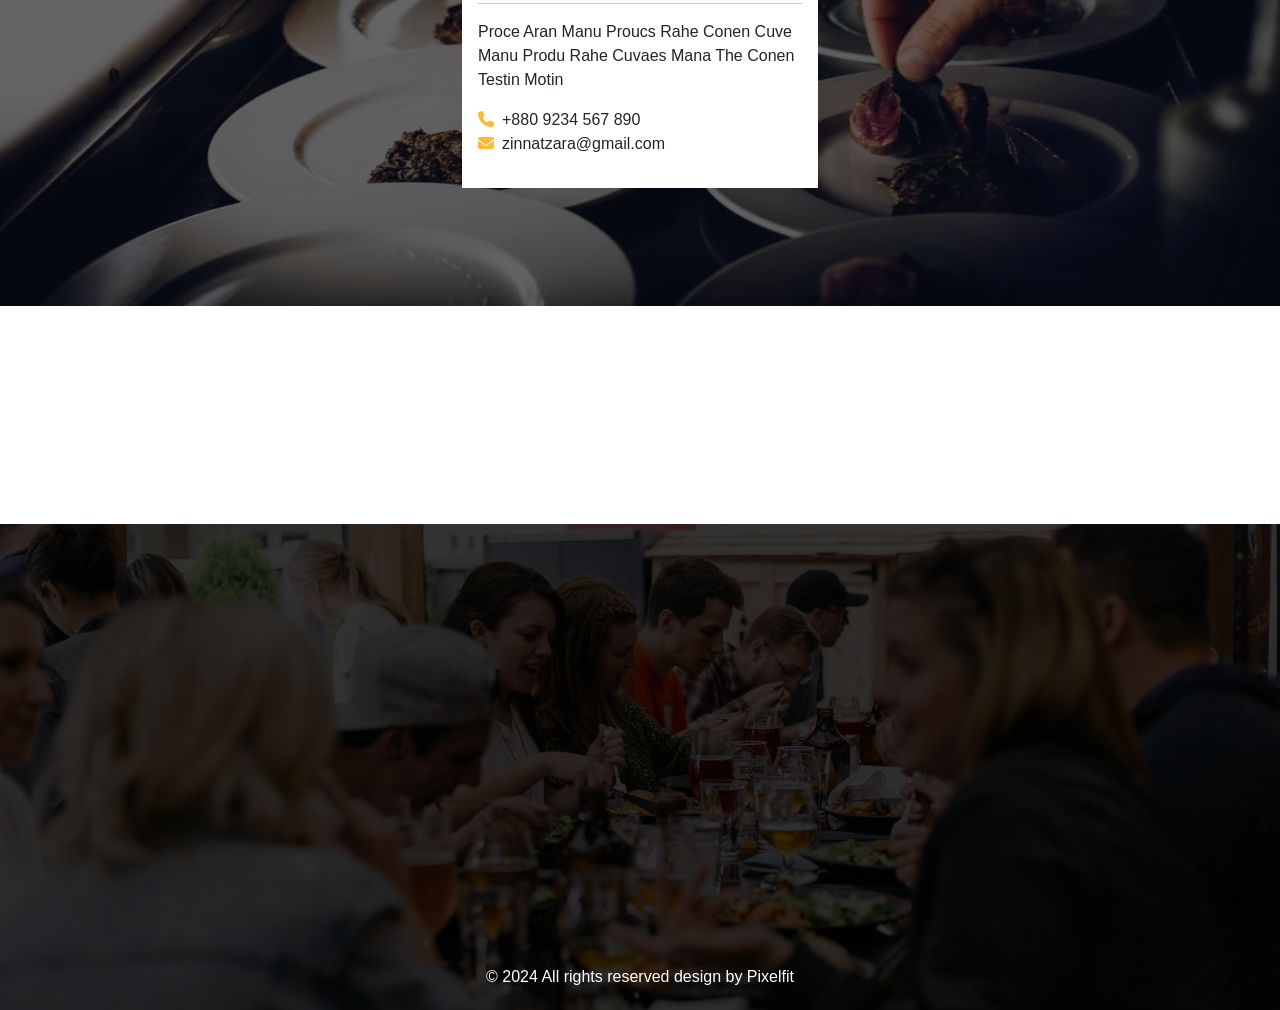
<file: About-Us.html>
<!DOCTYPE html>
<html lang="en">

<head>
    <meta charset="UTF-8">
    <meta name="viewport" content="width=device-width, initial-scale=1.0">
    <title>SUPERFOOD</title>
    <link rel="stylesheet" href="Assets/CSS/index.css">
    <link rel="stylesheet" href="Assets/CSS/responsive.css">
    <link rel="stylesheet" href="Assets/CSS/bootstrap.min.css">
    <link rel="stylesheet" href="Assets/CSS/all.css">
    <link rel="stylesheet" href="Assets/CSS/fontawesome.css">
    <link href="https://unpkg.com/aos@2.3.1/dist/aos.css" rel="stylesheet">
    <link rel="shortcut icon" href="Assets/Images/superfood.webp" type="image/x-icon">
</head>

<body>

    <!-- Nav-Section -->
        <nav class="navbar navbar-expand-lg navbar-light">
            <div class="container-fluid">
                <a class="navbar-brand fw-bold fs-1" href="#">FoodBuzz</a>
                <button class="navbar-toggler" type="button" data-bs-toggle="collapse"
                    data-bs-target="#navbarSupportedContent" aria-controls="navbarSupportedContent"
                    aria-expanded="false" aria-label="Toggle navigation">
                    <span class="navbar-toggler-icon"></span>
                </button>
                <div class="collapse navbar-collapse" id="navbarSupportedContent">
                    <ul class="navbar-nav ms-auto mb-2 mb-lg-0">
                        <li class="nav-item">
                            <a class="nav-link text-white" aria-current="page"
                                href="index.html">Home</a>
                        </li>
                        <li class="nav-item">
                            <a class="nav-link active"  style="color: #fdcf28;" href="About-Us.html">About Us</a>
                        </li>
                        <li class="nav-item">
                            <a class="nav-link text-white" href="Food-Menu.html">Food Menu</a>
                        </li>
                        <li class="nav-item">
                            <a class="nav-link text-white" href="Reservation.html">Reservation</a>
                        </li>
                        <li class="nav-item">
                            <a class="nav-link text-white" href="Cart.html">Cart</a>
                        </li>
                        <li class="nav-item">
                            <a class="nav-link text-white" href="Blog.html">Blog</a>
                        </li>
                        <li class="nav-item">
                            <a class="nav-link text-white" href="Contact.html">Contact Us</a>
                        </li>
                    </ul>
                </div>
            </div>
        </nav>
    <div class="hero-section About-container">
        <div class="About-head text-white text-center">
            <h1>About Us</h1>
            <p>Massa praesent sit suspendisse ac volutpat amet. <br> Commodo elit at non neque ullamcorper id.</p>
            <a href="index.html" class="nav-link d-inline fs-5 pe-1">Home </a>
            <i class="fa-solid fa-angle-right"></i>
            <span class="ms-2 fs-5">About</span>
        </div>
    </div>
    <!-- End Nav-Section -->



    <!-- Start About-Us Section -->
    <section class="About-us mt-5 my-5">
        <div class="container">
            <div class="row">
                <div class="col-lg-6">
                    <div class="About-text pe-5">
                        <h5 class="fw-bold">LEARN ABOUT SUPERFOOD</h5>
                        <h1 class="py-3 fw-bold"> WE OFFER QUALITY SERVICE
                            THAT CUSTOMER NEEDS
                        </h1>
                        <p class="pt-2 pe-5">Welcome too restaurant, were culinary
                            excellence meets warm Hospitality in every
                            dish we serve. Nestled in the heart of City
                            Name our eatery invites you on a journey
                        </p>
                        <a href="#"><button class="btn fw-bold px-lg-5 py-lg-3 px-md-4 py-md-2 mt-3">ORDER NOW<i
                                    class="fa-solid fa-arrow-right ps-2"></i>
                            </button></a>
                    </div>
                    <div class="row mt-5">
                        <div class="col-lg-4 col-md-4 col-sm-4 col-6">
                            <h2 class="fw-bold text-center" id="count">340</h2>
                            <p class="text-center">Organic Planting</p>
                        </div>
                        <div class="col-lg-4 col-md-4 col-sm-4 col-6">
                            <h2 class="fw-bold text-center" id="counter">356</h2>
                            <p class="text-center">Passionate Chef’s</p>
                        </div>
                        <div class="col-lg-4 col-md-4 col-sm-4 col-6">
                            <h2 class="fw-bold text-center" id="counting">353</h2>
                            <p class="text-center">Favourite Dishes</p>
                        </div>
                    </div>
                </div>
                <div class="col-lg-6">
                    <img src="Assets/Images/About Us.jpg" alt="" class="w-100">
                </div>
            </div>
        </div>
    </section>
    <!-- End About-Us Section -->



    <!-- Start Dishes Section -->
    <section class="Dishes mt-5">
        <div class="container">
            <div class="row">
                <div class="col-lg-6">
                    <div class="dish1">
                        <img src="Assets/Images/menu-header.png" alt="">
                    </div>
                </div>
                <div class="col-lg-6">
                    <div class="dishes1">
                        <h1 class="fw-bold">Appetizer</h1>
                        <p class="pt-3">Lorem sollicitudin quis amet, pellentesque et proin. Venenatis iaculis nibh
                            neque sit ullamcorper
                            ac dictumst. Amet dignissim nunc gravida eu vestibulum elit. In lorem ornare sollicitudin
                            aliquet nunc cum massa.</p>
                        <div class="dish1 d-flex pt-3">
                            <img src="Assets/Images/fruits-cake.png" class="w-25 h-25" alt="">
                            <div class="dish-text ps-4 pt-4">
                                <h5 class="fw-bold">Strawberry and Grapes Cake</h5>
                                <p>In lorem ornare sollicitudin aliquet nunc cum massa.</p>
                                <h6 class="fw-bold">9.00</h6>
                            </div>
                        </div>
                    </div>
                </div>
            </div>
            <div class="row py-4">
                <div class="col-lg-4 col-md-12 col-sm-12">
                    <div class="dishes2">
                        <h6 class="fw-bold">Lemon and Garlic Green Beans - 15.00</h6>
                        <p class="pb-4 w-100">Lemon / Garlic / Beans</p>
                    </div>
                </div>
                <div class="col-lg-4 col-md-12 col-sm-12">
                    <div class="dishes2">
                        <h6 class="fw-bold">Lemon and Garlic Green Beans - 15.00</h6>
                        <p class="pb-4 w-100">Lemon / Garlic / Beans</p>
                    </div>
                </div>
                <div class="col-lg-4 col-md-12 col-sm-12">
                    <div class="dishes2">
                        <h6 class="fw-bold">Lemon and Garlic Green Beans - 15.00</h6>
                        <p class="pb-4 w-100">Lemon / Garlic / Beans</p>
                    </div>
                </div>
            </div>
            <div class="row py-4">
                <div class="col-lg-4 col-md-12 col-sm-12">
                    <div class="dishes2">
                        <h6 class="fw-bold">Bacon-wrapped Shrimp with Garlic - 21.50</h6>
                        <p class="pb-4 w-100">Bacon / Shrimp / Garlic</p>
                    </div>
                </div>
                <div class="col-lg-4 col-md-12 col-sm-12">
                    <div class="dishes2">
                        <h6 class="fw-bold">Wrapped Shrimp with Garlic - 21.50</h6>
                        <p class="pb-4 w-100">Bacon / Shrimp / Garlic</p>
                    </div>
                </div>
                <div class="col-lg-4 col-md-12 col-sm-12">
                    <div class="dishes2">
                        <h6 class="fw-bold">Bacon Shrimp with Garlic - 21.50</h6>
                        <p class="pb-4 w-100">Bacon / Shrimp / Garlic</p>
                    </div>
                </div>
            </div>
            <div class="row py-4">
                <div class="col-lg-4 col-md-12 col-sm-12">
                    <div class="dishes2">
                        <h6 class="fw-bold">Lamb-beef Kofka Skewers with Tzatziki - 18.50</h6>
                        <p class="pb-4 w-100">Lamb / Wine / Butter</p>
                    </div>
                </div>
                <div class="col-lg-4 col-md-12 col-sm-12">
                    <div class="dishes2">
                        <h6 class="fw-bold">Lamb-beef Kofka Skewers with Tzatziki - 18.50</h6>
                        <p class="pb-4 w-100">Lamb / Wine / Butter</p>
                    </div>
                </div>
                <div class="col-lg-4 col-md-12 col-sm-12">
                    <div class="dishes2">
                        <h6 class="fw-bold">Lamb-beef Skewers - 18.50</h6>
                        <p class="pb-4 w-100">Lamb / Wine / Butter</p>
                    </div>
                </div>
            </div>
            <div class="row">
                <div class="col-lg-6">
                    <div class="dish1">
                        <img src="Assets/Images/main-courses-menu-header-img.png" alt="">
                    </div>
                </div>
                <div class="col-lg-6">
                    <div class="dishes1">
                        <h1 class="fw-bold">Main Courses</h1>
                        <p class="pt-3">Lorem sollicitudin quis amet, pellentesque et proin. Venenatis iaculis nibh
                            neque sit ullamcorper
                            ac dictumst. Amet dignissim nunc gravida eu vestibulum elit. In lorem ornare sollicitudin
                            aliquet nunc cum massa.</p>
                        <div class="dish1 d-flex pt-3">
                            <img src="Assets/Images/bread-with-grape.png" class="w-25 h-25" alt="">
                            <div class="dish-text ps-4 pt-4">
                                <h5 class="fw-bold">Toasted Bread with Grape</h5>
                                <p>In lorem ornare sollicitudin aliquet nunc cum massa.</p>
                                <h6 class="fw-bold">8.50</h6>
                            </div>
                        </div>
                    </div>
                </div>
            </div>
            <div class="row py-4">
                <div class="col-lg-4 col-md-12 col-sm-12">
                    <div class="dishes2">
                        <h6 class="fw-bold">Lemon and Garlic Green Beans - 15.00</h6>
                        <p class="pb-4 w-100">Lemon / Garlic / Beans</p>
                    </div>
                </div>
                <div class="col-lg-4 col-md-12 col-sm-12">
                    <div class="dishes2">
                        <h6 class="fw-bold">Lemon and Garlic Green Beans - 15.00</h6>
                        <p class="pb-4 w-100">Lemon / Garlic / Beans</p>
                    </div>
                </div>
                <div class="col-lg-4 col-md-12 col-sm-12">
                    <div class="dishes2">
                        <h6 class="fw-bold">Lemon and Garlic Green Beans - 15.00</h6>
                        <p class="pb-4 w-100">Lemon / Garlic / Beans</p>
                    </div>
                </div>
            </div>
            <div class="row py-4">
                <div class="col-lg-4 col-md-12 col-sm-12">
                    <div class="dishes2">
                        <h6 class="fw-bold">Bacon-wrapped Shrimp with Garlic - 21.50</h6>
                        <p class="pb-4 w-100">Bacon / Shrimp / Garlic</p>
                    </div>
                </div>
                <div class="col-lg-4 col-md-12 col-sm-12">
                    <div class="dishes2">
                        <h6 class="fw-bold">Wrapped Shrimp with Garlic - 21.50</h6>
                        <p class="pb-4 w-100">Bacon / Shrimp / Garlic</p>
                    </div>
                </div>
                <div class="col-lg-4 col-md-12 col-sm-12">
                    <div class="dishes2">
                        <h6 class="fw-bold">Bacon Shrimp with Garlic - 21.50</h6>
                        <p class="pb-4 w-100">Bacon / Shrimp / Garlic</p>
                    </div>
                </div>
            </div>
            <div class="row py-4">
                <div class="col-lg-4 col-md-12 col-sm-12">
                    <div class="dishes2">
                        <h6 class="fw-bold">Lamb-beef Kofka Skewers with Tzatziki - 18.50</h6>
                        <p class="pb-4 w-100">Lamb / Wine / Butter</p>
                    </div>
                </div>
                <div class="col-lg-4 col-md-12 col-sm-12">
                    <div class="dishes2">
                        <h6 class="fw-bold">Lamb-beef Kofka Skewers with Tzatziki - 18.50</h6>
                        <p class="pb-4 w-100">Lamb / Wine / Butter</p>
                    </div>
                </div>
                <div class="col-lg-4 col-md-12 col-sm-12">
                    <div class="dishes2">
                        <h6 class="fw-bold">Lamb-beef Skewers - 18.50</h6>
                        <p class="pb-4 w-100">Lamb / Wine / Butter</p>
                    </div>
                </div>
            </div>
            <div class="row py-4">
                <div class="col-lg-4 col-md-12 col-sm-12">
                    <div class="dishes2">
                        <h6 class="fw-bold">Imported Oysters Grill - 20.00</h6>
                        <p class="pb-4 w-100">Oysters / Veggie / Ginger</p>
                    </div>
                </div>
                <div class="col-lg-4 col-md-12 col-sm-12">
                    <div class="dishes2">
                        <h6 class="fw-bold">Imported Oysters Grill (5 Pieces) - 20.00</h6>
                        <p class="pb-4 w-100">Oysters / Veggie / Ginger</p>
                    </div>
                </div>
                <div class="col-lg-4 col-md-12 col-sm-12">
                    <div class="dishes2">
                        <h6 class="fw-bold">Imported Oysters Grill (5 Pieces) - 20.00</h6>
                        <p class="pb-4 w-100">Oysters / Veggie / Ginger</p>
                    </div>
                </div>
            </div>
            <div class="row">
                <div class="col-lg-6">
                    <div class="dish1">
                        <img src="Assets/Images/dessert-menu-header-img.png" alt="">
                    </div>
                </div>
                <div class="col-lg-6">
                    <div class="dishes1">
                        <h1 class="fw-bold">Dessert</h1>
                        <p class="pt-3">Lorem sollicitudin quis amet, pellentesque et proin. Venenatis iaculis nibh
                            neque sit ullamcorper
                            ac dictumst. Amet dignissim nunc gravida eu vestibulum elit. In lorem ornare sollicitudin
                            aliquet nunc cum massa.</p>
                        <div class="dish1 d-flex pt-3">
                            <img src="Assets/Images/fruits-cake.png" class="w-25 h-25" alt="">
                            <div class="dish-text ps-4 pt-4">
                                <h5 class="fw-bold">Cheesy Fruits Cake</h5>
                                <p>In lorem ornare sollicitudin aliquet nunc cum massa.</p>
                                <h6 class="fw-bold">9.00</h6>
                            </div>
                        </div>
                    </div>
                </div>
            </div>
            <div class="row py-4">
                <div class="col-lg-4 col-md-12 col-sm-12">
                    <div class="dishes2">
                        <h6 class="fw-bold">Lemon and Garlic Green Beans - 15.00</h6>
                        <p class="pb-4 w-100">Lemon / Garlic / Beans</p>
                    </div>
                </div>
                <div class="col-lg-4 col-md-12 col-sm-12">
                    <div class="dishes2">
                        <h6 class="fw-bold">Lemon and Garlic Green Beans - 15.00</h6>
                        <p class="pb-4 w-100">Lemon / Garlic / Beans</p>
                    </div>
                </div>
                <div class="col-lg-4 col-md-12 col-sm-12">
                    <div class="dishes2">
                        <h6 class="fw-bold">Lemon and Garlic Green Beans - 15.00</h6>
                        <p class="pb-4 w-100">Lemon / Garlic / Beans</p>
                    </div>
                </div>
            </div>
            <div class="row py-4">
                <div class="col-lg-4 col-md-12 col-sm-12">
                    <div class="dishes2">
                        <h6 class="fw-bold">Bacon-wrapped Shrimp with Garlic - 21.50</h6>
                        <p class="pb-4 w-100">Bacon / Shrimp / Garlic</p>
                    </div>
                </div>
                <div class="col-lg-4 col-md-12 col-sm-12">
                    <div class="dishes2">
                        <h6 class="fw-bold">Wrapped Shrimp with Garlic - 21.50</h6>
                        <p class="pb-4 w-100">Bacon / Shrimp / Garlic</p>
                    </div>
                </div>
                <div class="col-lg-4 col-md-12 col-sm-12">
                    <div class="dishes2">
                        <h6 class="fw-bold">Bacon Shrimp with Garlic - 21.50</h6>
                        <p class="pb-4 w-100">Bacon / Shrimp / Garlic</p>
                    </div>
                </div>
            </div>
            <div class="row py-4">
                <div class="col-lg-4 col-md-12 col-sm-12">
                    <div class="dishes2">
                        <h6 class="fw-bold">Lamb-beef Kofka Skewers with Tzatziki - 18.50</h6>
                        <p class="pb-4 w-100">Lamb / Wine / Butter</p>
                    </div>
                </div>
                <div class="col-lg-4 col-md-12 col-sm-12">
                    <div class="dishes2">
                        <h6 class="fw-bold">Lamb-beef Kofka Skewers with Tzatziki - 18.50</h6>
                        <p class="pb-4 w-100">Lamb / Wine / Butter</p>
                    </div>
                </div>
                <div class="col-lg-4 col-md-12 col-sm-12">
                    <div class="dishes2">
                        <h6 class="fw-bold">Lamb-beef Skewers - 18.50</h6>
                        <p class="pb-4 w-100">Lamb / Wine / Butter</p>
                    </div>
                </div>
            </div>
        </div>
    </section>
    <!-- End Dishes Section -->


    <!-- Start Chef-Section -->
    <section class="chef-container">
        <div class="container">
            <div class="row">
                <div class="col-lg-12">
                    <div class="chef-heading text-center text-white pt-5" data-aos="fade-down" data-aos-duration="2000">
                        <img src="Assets/Images/sc-img.png" alt="">
                        <h4 class="pt-3">Meet Our Chef</h4>
                        <h1>Meet Our Very Best Chefs</h1>
                    </div>
                </div>
            </div>
            <div class="row py-5 justify-content-center">
                <div class="col-lg-4 col-md-6 col-sm-6">
                    <div class="chef1 mt-3 pb-3" data-aos="fade-down" data-aos-duration="2000">
                        <img src="Assets/Images/chef-1.jpg" alt="">
                        <h2 class="ps-3 pt-2">Zinnat Zara</h2>
                        <p class="px-3">Founder & CEO</p>
                        <hr class="mx-3">
                        <p class="px-3">Proce Aran Manu Proucs Rahe Conen Cuve Manu Produ Rahe Cuvaes Mana The Conen
                            Testin Motin</p>
                        <div class="d-flex ms-3">
                            <div class="chef-no">
                                <i class="fa-solid fa-phone"></i><span class="ps-2">+880 9234 567 890</span>
                            </div>
                        </div>
                        <div class="d-flex mb-3 ms-3">
                            <div class="chef-no">
                                <i class="fa-solid fa-envelope"></i><span class="ps-2">zinnatzara@gmail.com</span>
                            </div>
                        </div>
                    </div>
                </div>
                <div class="col-lg-4 col-md-6 col-sm-6">
                    <div class="chef1 mt-3 pb-3">
                        <img src="Assets/Images/chef.webp" class="w-100" alt="">
                        <h2 class="pt-2 ps-3"> Tom Holland</h2>
                        <p class="px-3">Founder & CEO</p>
                        <hr class="mx-3">
                        <p class="px-3">Proce Aran Manu Proucs Rahe Conen Cuve Manu Produ Rahe Cuvaes Mana The Conen
                            Testin Motin</p>
                        <div class="d-flex ms-3">
                            <div class="chef-no">
                                <i class="fa-solid fa-phone"></i><span class="ps-2">+880 9234 567 890</span>
                            </div>
                        </div>
                        <div class="d-flex mb-3 ms-3">
                            <div class="chef-no">
                                <i class="fa-solid fa-envelope"></i><span class="ps-2">zinnatzara@gmail.com</span>
                            </div>
                        </div>
                    </div>
                </div>
                <div class="col-lg-4 col-md-6 col-sm-6">
                    <div class="chef1 mt-3 pb-3" data-aos="fade-up" data-aos-duration="2000">
                        <img src="Assets/Images/chef-3.jpg" class="w-100" alt="">
                        <h2 class="pt-2 ps-3">Zarina Wahad</h2>
                        <p class="px-3">Founder & CEO</p>
                        <hr class="mx-3">
                        <p class="px-3">Proce Aran Manu Proucs Rahe Conen Cuve Manu Produ Rahe Cuvaes Mana The Conen
                            Testin Motin</p>
                        <div class="d-flex ms-3">
                            <div class="chef-no">
                                <i class="fa-solid fa-phone"></i><span class="ps-2">+880 9234 567 890</span>
                            </div>
                        </div>
                        <div class="d-flex mb-3 ms-3">
                            <div class="chef-no">
                                <i class="fa-solid fa-envelope"></i><span class="ps-2">zinnatzara@gmail.com</span>
                            </div>
                        </div>
                    </div>
                </div>
            </div>
        </div>
    </section>
    <!-- End Chef-Section -->



    <!-- Start logo-Section -->
    <section class="logo">
        <div class="container">
            <div class="row my-5 text-center">
                <div class="col-lg-2 col-md-4 col-sm-4 col-6">
                    <div class="logo-box my-3" data-aos="fade-right" data-aos-duration="2000">
                        <a href="#"><img src="Assets/Images/logo1.png" alt=""></a>
                    </div>
                </div>
                <div class="col-lg-2 col-md-4 col-sm-4 col-6">
                    <div class="logo-box my-3" data-aos="fade-right" data-aos-duration="2000">
                        <a href="#"><img src="Assets/Images/logo2.png" alt=""></a>
                    </div>
                </div>
                <div class="col-lg-2 col-md-4 col-sm-4 col-6">
                    <div class="logo-box my-3" data-aos="fade-right" data-aos-duration="2000">
                        <a href="#"><img src="Assets/Images/logo3.png" alt=""></a>
                    </div>
                </div>
                <div class="col-lg-2 col-md-4 col-sm-4 col-6">
                    <div class="logo-box my-3" data-aos="fade-right" data-aos-duration="2000">
                        <a href="#"><img src="Assets/Images/logo4.png" alt=""></a>
                    </div>
                </div>
                <div class="col-lg-2 col-md-4 col-sm-4 col-6">
                    <div class="logo-box my-3" data-aos="fade-right" data-aos-duration="2000">
                        <a href="#"><img src="Assets/Images/logo5.png" alt=""></a>
                    </div>
                </div>
                <div class="col-lg-2 col-md-4 col-sm-4 col-6">
                    <div class="logo-box my-3" data-aos="fade-right" data-aos-duration="2000">
                        <a href="#"><img src="Assets/Images/logo6.png" alt=""></a>
                    </div>
                </div>
            </div>
        </div>
    </section>
    <!-- Start logo-Section -->



    <!-- Start Footer-Section -->
    <footer>
        <div class="container">
            <div class="row mb-5">
                <div class="col-lg-3 col-md-6 col-sm-12 mb-5">
                    <div data-aos="fade-down" data-aos-duration="2000" class="footers m-2">
                        <div class="footer1">
                            <h2 class="text-white fw-bold">FOODIES</h2>
                        </div>
                        <p class="mt-3 text-white">Egestas sit in lobortis duis viverra enim eros ornare. Et tincidunt
                            pretium curabitur
                            vehicula turpis adipiscing donec. Et ut morbi magna quis purus aliquet.</p>
                        <div class="links d-flex">
                            <a href="#"><i class="me-4 fs-5 fa-brands fa-facebook"></i></a>
                            <a href="#"><i class="me-4 fs-5 fa-brands fa-twitter"></i></a>
                            <a href="#"><i class="me-4 fs-5 fa-brands fa-youtube"></i></a>
                            <a href="#"><i class="me-4 fs-5 fa-brands fa-instagram"></i></a>
                            <a href="#"><i class="me-4 fs-5 fa-brands fa-yelp"></i></a>
                        </div>
                    </div>
                </div>
                <div class="col-lg-3 col-md-6 col-sm-12 mb-5">
                    <div data-aos="fade-down" data-aos-duration="2000" class="footers text-white m-2">
                        <h2 class="fw-bold">Our Location</h2>
                        <p class="mt-3 mb-4">3 E 19th St, 123 Fifth Avenue,<br>
                            NY 10160, New York, USA <br>
                            1 234 567 890</p>
                        <a href="Contact.html" class="nav-link d-inline-block"><i
                                class="fa-solid fa-location-dot"></i><span class="ps-3">Get
                                Direction</span></a>
                    </div>
                </div>
                <div class="col-lg-3 col-md-6 col-sm-12 mb-5">
                    <div data-aos="fade-down" data-aos-duration="2000" class="footers m-2 text-white">
                        <h2 class="fw-bold">Quick Link</h2>
                        <ul class="navbar-nav">
                            <li><a href="index.html" class="nav-link d-inline-block">Home</a></li>
                            <li><a href="About-Us.html" class="nav-link d-inline-block">About Us</a></li>
                            <li><a href="Food-Menu.html" class="nav-link d-inline-block">Menu</a></li>
                            <li><a href="Cart.html" class="nav-link d-inline-block">Cart</a></li>
                            <li><a href="Contact.html" class="nav-link d-inline-block">Content Us</a></li>
                        </ul>
                    </div>
                </div>
                <div class="col-lg-3 col-md-6 col-sm-12 mb-5">
                    <div data-aos="fade-down" data-aos-duration="2000" class="footers m-2 text-white">
                        <h2 class="fw-bold">Opening Hours</h2>
                        <div class="d-flex time">
                            <i class="fa-solid fa-clock fs-3 pt-3"></i>
                            <div>
                                <p class="pt-2 ps-2">Sunday to Wednesday <br>9AM - 10:30PM</p>
                            </div>
                        </div>
                        <div class="d-flex time">
                            <i class="fa-solid fa-clock fs-3 pt-3"></i>
                            <div>
                                <p class="pt-2 ps-2">Thursday to Saturday <br>9AM - 12:30AM</p>
                            </div>
                        </div>
                    </div>
                </div>
            </div>
        </div>
        <p class="text-white text-center">© 2024 All rights reserved design by Pixelfit</p>
    </footer>
    <!-- Start Footer-Section -->

    <button onclick="topFunction()" id="myBtn" title="Go to top"><i class="fa-solid fa-angle-up"></i></button>


    <script src="Assets/Js/jquery.js"></script>
    <script src="Assets/Js/bootstrap.bundles.min.js"></script>
    <script src="Assets/Js/bootstrap.popper.min.js"></script>
    <script src="Assets/Js/bootstrap.js"></script>
    <script src="https://unpkg.com/aos@2.3.1/dist/aos.js"></script>
    <script src="Assets/Js/countMe.min.js"></script>
    <script src="Assets/Js/index.js"></script>
</body>


</html>
</file>
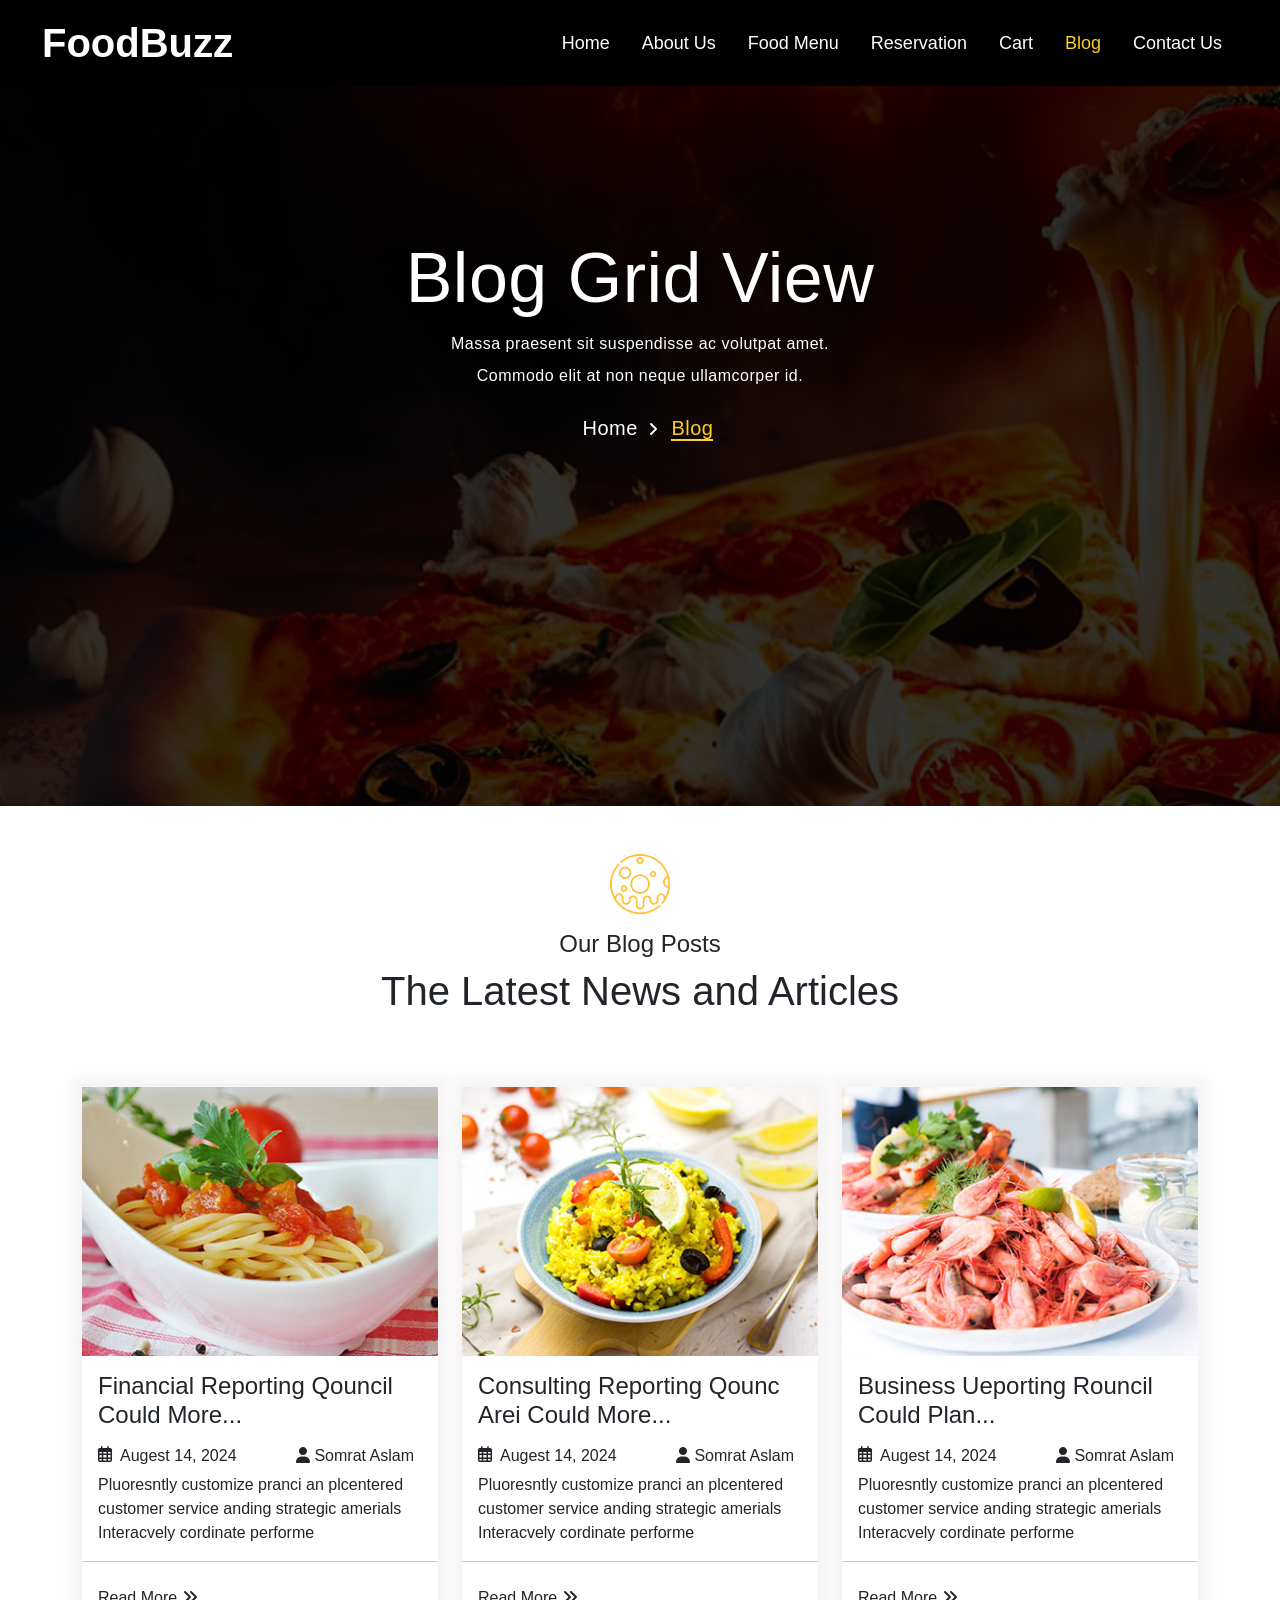
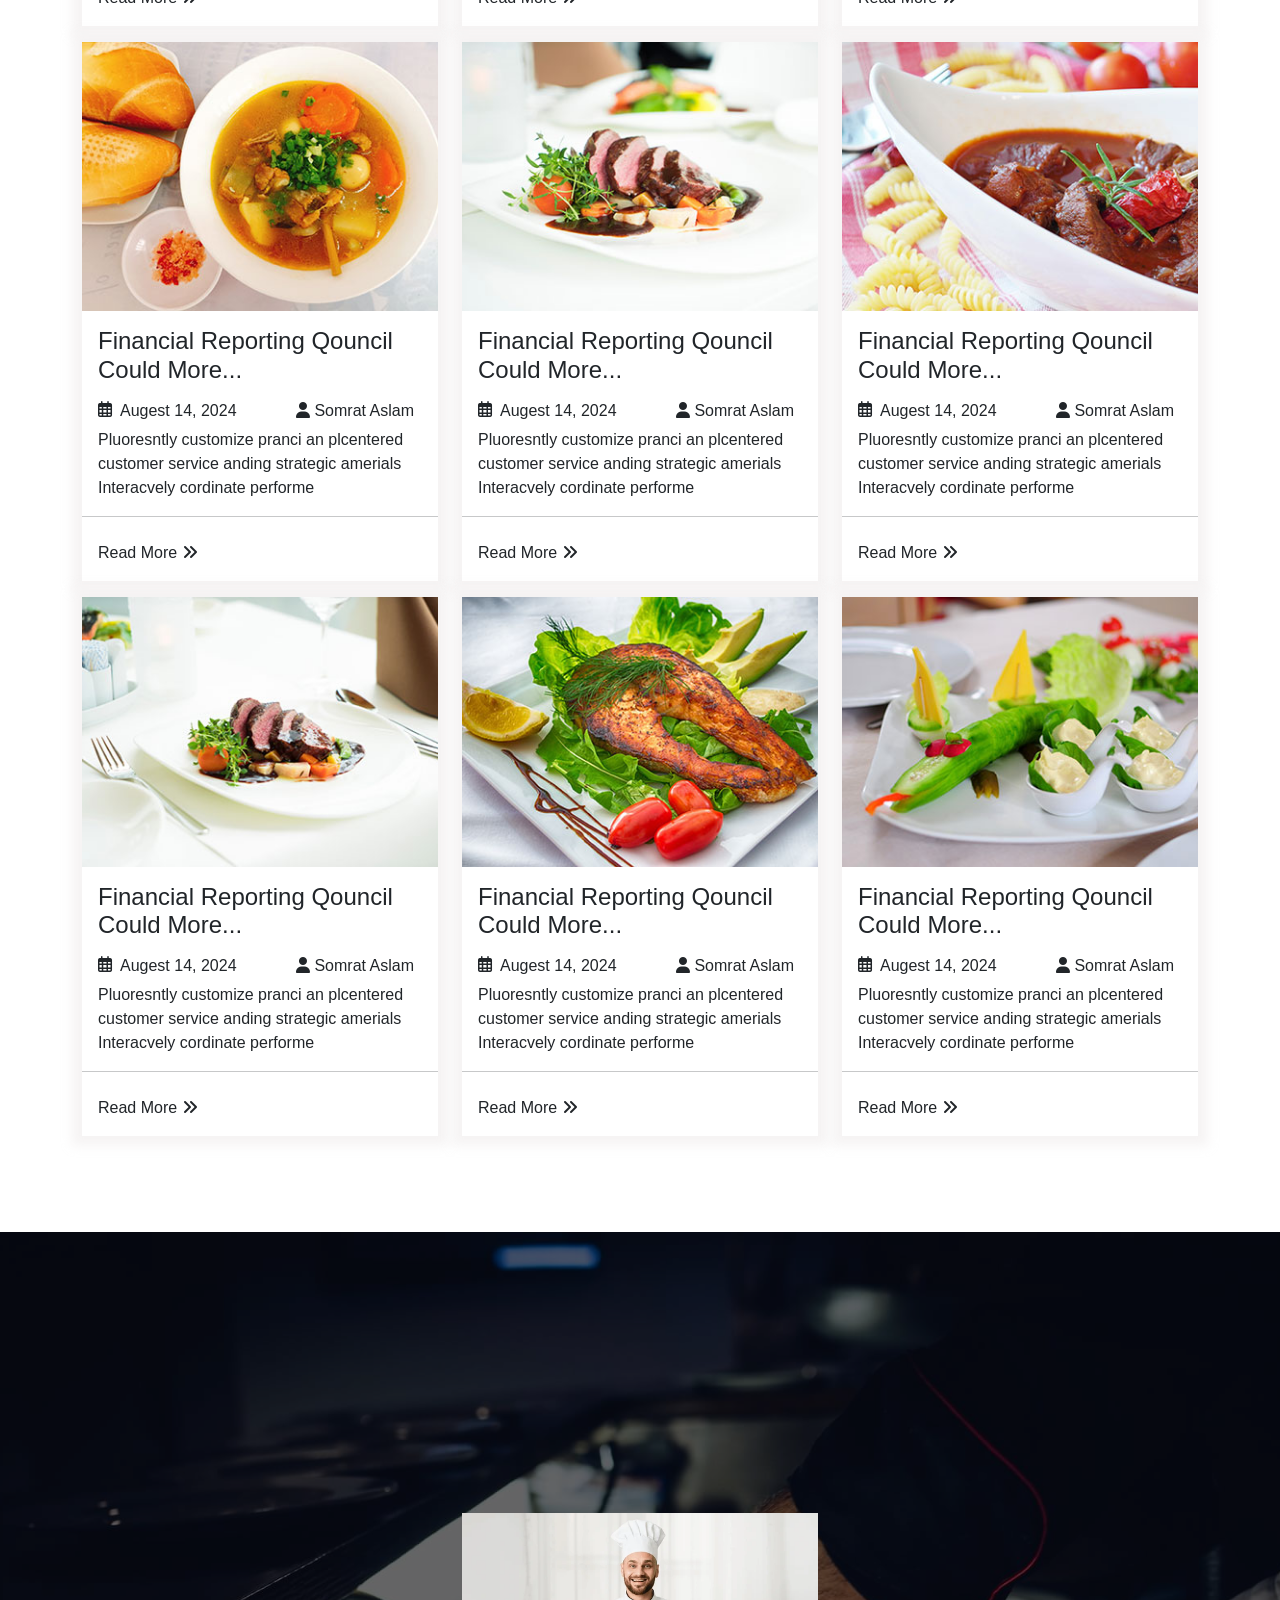
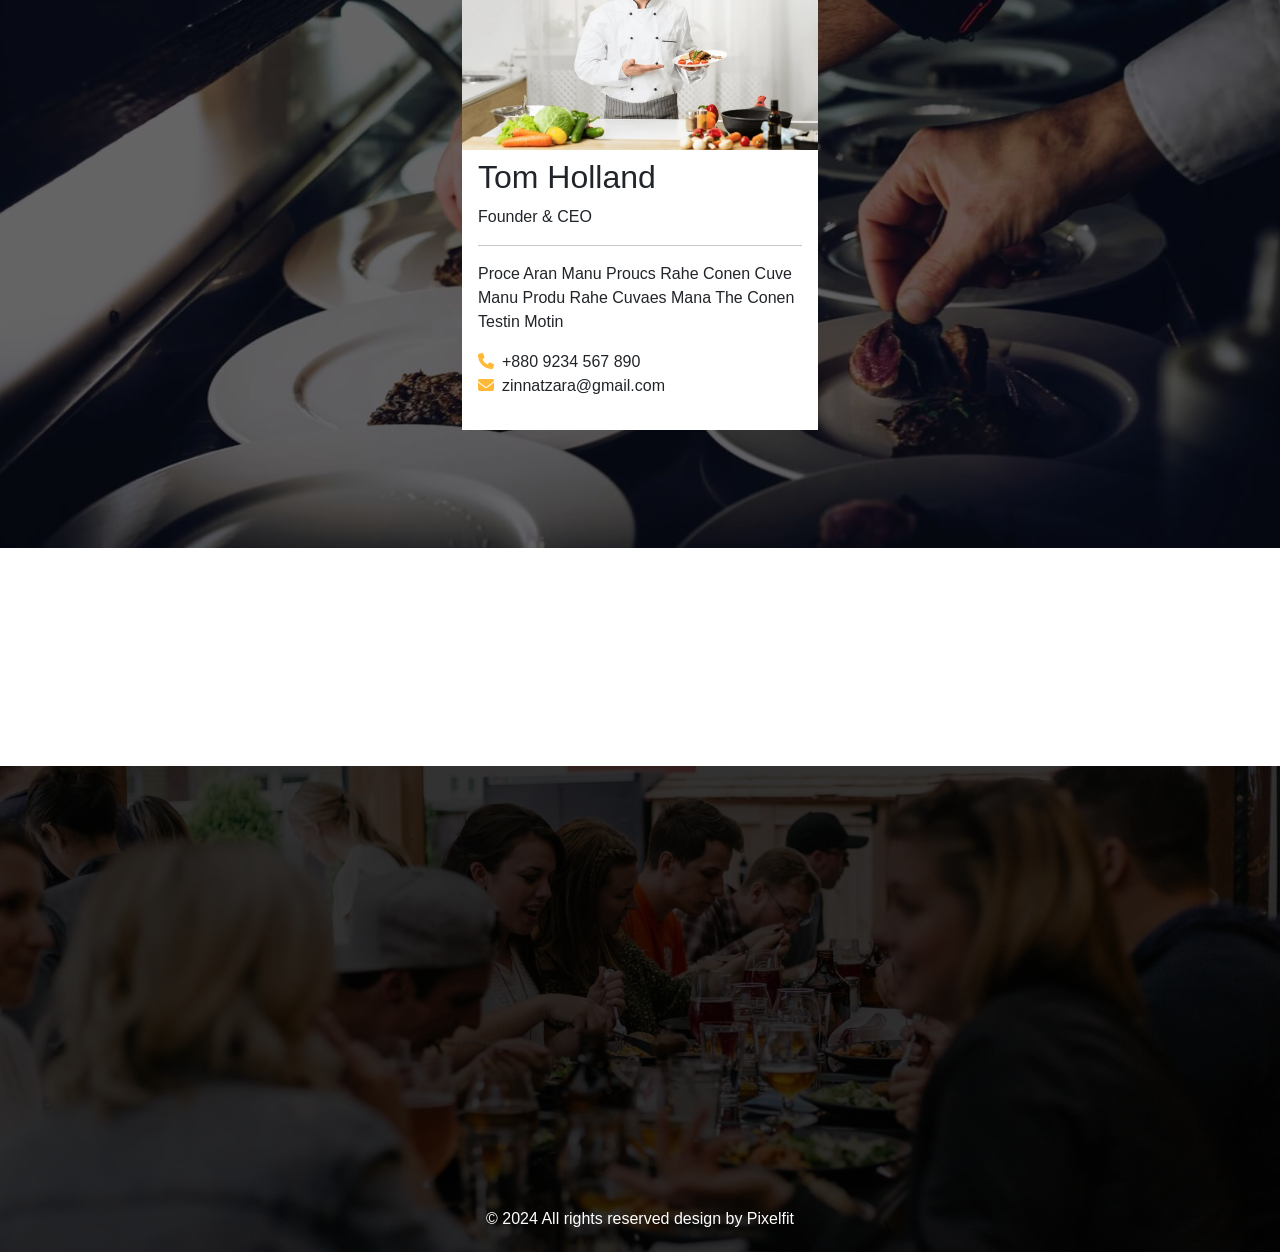
<file: Blog.html>
<!DOCTYPE html>
<html lang="en">

<head>
    <meta charset="UTF-8">
    <meta name="viewport" content="width=device-width, initial-scale=1.0">
    <title>SUPERFOOD</title>
    <link rel="stylesheet" href="Assets/CSS/index.css">
    <link rel="stylesheet" href="Assets/CSS/responsive.css">
    <link rel="stylesheet" href="Assets/CSS/bootstrap.min.css">
    <link rel="stylesheet" href="Assets/CSS/all.css">
    <link rel="stylesheet" href="Assets/CSS/fontawesome.css">
    <link href="https://unpkg.com/aos@2.3.1/dist/aos.css" rel="stylesheet">
    <link rel="shortcut icon" href="Assets/Images/superfood.webp" type="image/x-icon">
</head>

<body>
    <!-- Nav-Section -->
    <nav class="navbar navbar-expand-lg navbar-light">
        <div class="container-fluid">
            <a class="navbar-brand fw-bold fs-1" href="#">FoodBuzz</a>
            <button class="navbar-toggler" type="button" data-bs-toggle="collapse"
                data-bs-target="#navbarSupportedContent" aria-controls="navbarSupportedContent"
                aria-expanded="false" aria-label="Toggle navigation">
                <span class="navbar-toggler-icon"></span>
            </button>
            <div class="collapse navbar-collapse" id="navbarSupportedContent">
                <ul class="navbar-nav ms-auto mb-2 mb-lg-0">
                    <li class="nav-item">
                        <a class="nav-link text-white" aria-current="page" href="index.html">Home</a>
                    </li>
                    <li class="nav-item">
                        <a class="nav-link text-white" href="About-Us.html">About Us</a>
                    </li>
                    <li class="nav-item">
                        <a class="nav-link text-white" href="Food-Menu.html">Food Menu</a>
                    </li>
                    <li class="nav-item">
                        <a class="nav-link text-white" href="Reservation.html">Reservation</a>
                    </li>
                    <li class="nav-item">
                        <a class="nav-link text-white" href="Cart.html">Cart</a>
                    </li>
                    <li class="nav-item">
                        <a class="nav-link active"  style="color: #fdcf28;" href="Blog.html">Blog</a>
                    </li>
                    <li class="nav-item">
                        <a class="nav-link text-white" href="Contact.html">Contact Us</a>
                    </li>
                </ul>
            </div>
        </div>
    </nav>
    <div class="hero-section Blog-page">
        <div class="About-head text-white text-center">
            <h1>Blog Grid View</h1>
            <p>Massa praesent sit suspendisse ac volutpat amet. <br> Commodo elit at non neque ullamcorper id.</p>
            <a href="index.html" class="nav-link d-inline fs-5 pe-1">Home </a>
            <i class="fa-solid fa-angle-right"></i>
            <span class="ms-2 fs-5">Blog</span>
        </div>
    </div>
    <!-- End Nav-Section -->



    
    <!-- Start Blog-Section -->
    <section class="Blog-container my-5">
        <div class="blog-heading text-center">
            <img src="Assets/Images/sc-img.png" alt="">
            <h4 class="pt-3">Our Blog Posts</h4>
            <h1>The Latest News and Articles</h1>
        </div>
        <div class="container">
            <div class="row py-5 justify-content-center">
                <div class="col-lg-4 col-md-6 col-sm-12">
                    <div class="new mt-3">
                        <img src="Assets/Images/new-img1.jpg" class="w-100 " alt="">
                        <img src="Assets/Images/noddles.jpg" class="new-hover" alt="">
                        <h2 class="ps-3 pe-2 mt-3 fs-4">Financial Reporting Qouncil Could More...</h2>
                        <h6 class="ps-3 pt-2 d-flex"><i class="fa-regular fa-calendar-days"></i> <span
                                class="ps-2">Augest 14, 2024 </span><span class="ms-auto me-4"><i
                                    class="fa-solid fa-user"></i> Somrat Aslam</span></h6>
                        <p class="ps-3">Pluoresntly customize pranci an plcentered customer service anding strategic
                            amerials Interacvely cordinate performe</p>
                        <hr>
                        <a href="#" class="nav-link d-inline-block text-dark ps-3 pb-3 read">Read More <i
                                class="fa-solid fa-angles-right"></i></a>
                    </div>
                </div>
                <div class="col-lg-4 col-md-6 col-sm-12">
                    <div class="new mt-3">
                        <img src="Assets/Images/new-img2.jpg" class="w-100" alt="">
                        <img src="Assets/Images/rice.jpg" class="new-hover" alt="">
                        <h2 class="ps-3 pe-2 mt-3 fs-4">Consulting Reporting Qounc Arei Could More...</h2>
                        <h6 class="ps-3 pt-2 d-flex"><i class="fa-regular fa-calendar-days"></i> <span
                                class="ps-2">Augest 14, 2024 </span><span class="ms-auto me-4"><i
                                    class="fa-solid fa-user"></i> Somrat Aslam</span></h6>
                        <p class="ps-3">Pluoresntly customize pranci an plcentered customer service anding strategic
                            amerials Interacvely cordinate performe</p>
                        <hr>
                        <a href="#" class="nav-link d-inline-block text-dark ps-3 pb-3 read">Read More <i
                                class="fa-solid fa-angles-right"></i></a>
                    </div>
                </div>
                <div class="col-lg-4 col-md-6 col-sm-12">
                    <div class="new mt-3">
                        <img src="Assets/Images/new-img3.jpg" class="w-100 " alt="">
                        <img src="Assets/Images/pot-live.jpg" class="new-hover" alt="">
                        <h2 class="ps-3 pe-2 mt-3 fs-4">Business Ueporting Rouncil Could Plan...</h2>
                        <h6 class="ps-3 pt-2 d-flex"><i class="fa-regular fa-calendar-days"></i> <span
                                class="ps-2">Augest 14, 2024 </span><span class="ms-auto me-4"><i
                                    class="fa-solid fa-user"></i> Somrat Aslam</span></h6>
                        <p class="ps-3">Pluoresntly customize pranci an plcentered customer service anding strategic
                            amerials Interacvely cordinate performe</p>
                        <hr>
                        <a href="#" class="nav-link d-inline-block text-dark ps-3 pb-3 read">Read More <i
                                class="fa-solid fa-angles-right"></i></a>
                    </div>
                </div>
                <div class="col-lg-4 col-md-6 col-sm-12">
                    <div class="new mt-3">
                        <img src="Assets/Images/04.jpg" class="w-100 " alt="">
                        <img src="Assets/Images/noddles.jpg" class="new-hover" alt="">
                        <h2 class="ps-3 pe-2 mt-3 fs-4">Financial Reporting Qouncil Could More...</h2>
                        <h6 class="ps-3 pt-2 d-flex"><i class="fa-regular fa-calendar-days"></i> <span
                                class="ps-2">Augest 14, 2024 </span><span class="ms-auto me-4"><i
                                    class="fa-solid fa-user"></i> Somrat Aslam</span></h6>
                        <p class="ps-3">Pluoresntly customize pranci an plcentered customer service anding strategic
                            amerials Interacvely cordinate performe</p>
                        <hr>
                        <a href="#" class="nav-link d-inline-block text-dark ps-3 pb-3 read">Read More <i
                                class="fa-solid fa-angles-right"></i></a>
                    </div>
                </div>
                <div class="col-lg-4 col-md-6 col-sm-12">
                    <div class="new mt-3">
                        <img src="Assets/Images/05.jpg" class="w-100 " alt="">
                        <img src="Assets/Images/rice.jpg" class="new-hover" alt="">
                        <h2 class="ps-3 pe-2 mt-3 fs-4">Financial Reporting Qouncil Could More...</h2>
                        <h6 class="ps-3 pt-2 d-flex"><i class="fa-regular fa-calendar-days"></i> <span
                                class="ps-2">Augest 14, 2024 </span><span class="ms-auto me-4"><i
                                    class="fa-solid fa-user"></i> Somrat Aslam</span></h6>
                        <p class="ps-3">Pluoresntly customize pranci an plcentered customer service anding strategic
                            amerials Interacvely cordinate performe</p>
                        <hr>
                        <a href="#" class="nav-link d-inline-block text-dark ps-3 pb-3 read">Read More <i
                                class="fa-solid fa-angles-right"></i></a>
                    </div>
                </div>
                <div class="col-lg-4 col-md-6 col-sm-12">
                    <div class="new mt-3">
                        <img src="Assets/Images/06.jpg" class="w-100 " alt="">
                        <img src="Assets/Images/noddles.jpg" class="new-hover" alt="">
                        <h2 class="ps-3 pe-2 mt-3 fs-4">Financial Reporting Qouncil Could More...</h2>
                        <h6 class="ps-3 pt-2 d-flex"><i class="fa-regular fa-calendar-days"></i> <span
                                class="ps-2">Augest 14, 2024 </span><span class="ms-auto me-4"><i
                                    class="fa-solid fa-user"></i> Somrat Aslam</span></h6>
                        <p class="ps-3">Pluoresntly customize pranci an plcentered customer service anding strategic
                            amerials Interacvely cordinate performe</p>
                        <hr>
                        <a href="#" class="nav-link d-inline-block text-dark ps-3 pb-3 read">Read More <i
                                class="fa-solid fa-angles-right"></i></a>
                    </div>
                </div>
                <div class="col-lg-4 col-md-6 col-sm-12">
                    <div class="new mt-3">
                        <img src="Assets/Images/07.jpg" class="w-100 " alt="">
                        <img src="Assets/Images/noddles.jpg" class="new-hover" alt="">
                        <h2 class="ps-3 pe-2 mt-3 fs-4">Financial Reporting Qouncil Could More...</h2>
                        <h6 class="ps-3 pt-2 d-flex"><i class="fa-regular fa-calendar-days"></i> <span
                                class="ps-2">Augest 14, 2024 </span><span class="ms-auto me-4"><i
                                    class="fa-solid fa-user"></i> Somrat Aslam</span></h6>
                        <p class="ps-3">Pluoresntly customize pranci an plcentered customer service anding strategic
                            amerials Interacvely cordinate performe</p>
                        <hr>
                        <a href="#" class="nav-link d-inline-block text-dark ps-3 pb-3 read">Read More <i
                                class="fa-solid fa-angles-right"></i></a>
                    </div>
                </div>
                <div class="col-lg-4 col-md-6 col-sm-12">
                    <div class="new mt-3">
                        <img src="Assets/Images/08.jpg" class="w-100 " alt="">
                        <img src="Assets/Images/rice.jpg" class="new-hover" alt="">
                        <h2 class="ps-3 pe-2 mt-3 fs-4">Financial Reporting Qouncil Could More...</h2>
                        <h6 class="ps-3 pt-2 d-flex"><i class="fa-regular fa-calendar-days"></i> <span
                                class="ps-2">Augest 14, 2024 </span><span class="ms-auto me-4"><i
                                    class="fa-solid fa-user"></i> Somrat Aslam</span></h6>
                        <p class="ps-3">Pluoresntly customize pranci an plcentered customer service anding strategic
                            amerials Interacvely cordinate performe</p>
                        <hr>
                        <a href="#" class="nav-link d-inline-block text-dark ps-3 pb-3 read">Read More <i
                                class="fa-solid fa-angles-right"></i></a>
                    </div>
                </div>
                <div class="col-lg-4 col-md-6 col-sm-12">
                    <div class="new mt-3">
                        <img src="Assets/Images/09.jpg" class="w-100 " alt="">
                        <img src="Assets/Images/noddles.jpg" class="new-hover" alt="">
                        <h2 class="ps-3 pe-2 mt-3 fs-4">Financial Reporting Qouncil Could More...</h2>
                        <h6 class="ps-3 pt-2 d-flex"><i class="fa-regular fa-calendar-days"></i> <span
                                class="ps-2">Augest 14, 2024 </span><span class="ms-auto me-4"><i
                                    class="fa-solid fa-user"></i> Somrat Aslam</span></h6>
                        <p class="ps-3">Pluoresntly customize pranci an plcentered customer service anding strategic
                            amerials Interacvely cordinate performe</p>
                        <hr>
                        <a href="#" class="nav-link d-inline-block text-dark ps-3 pb-3 read">Read More <i
                                class="fa-solid fa-angles-right"></i></a>
                    </div>
                </div>
            </div>
        </div>
    </section>
    <!-- End Blog-Section -->


    
    <!-- Start Chef-Section -->
    <section class="chef-container">
        <div class="container">
            <div class="row">
                <div class="col-lg-12">
                    <div class="chef-heading text-center text-white pt-5" data-aos="fade-down" data-aos-duration="2000">
                        <img src="Assets/Images/sc-img.png" alt="">
                        <h4 class="pt-3">Meet Our Chef</h4>
                        <h1>Meet Our Very Best Chefs</h1>
                    </div>
                </div>
            </div>
            <div class="row py-5 justify-content-center">
                <div class="col-lg-4 col-md-6 col-sm-6">
                    <div class="chef1 mt-3 pb-3" data-aos="fade-down" data-aos-duration="2000">
                        <img src="Assets/Images/chef-1.jpg" alt="">
                        <h2 class="ps-3 pt-2">Zinnat Zara</h2>
                        <p class="px-3">Founder & CEO</p>
                        <hr class="mx-3">
                        <p class="px-3">Proce Aran Manu Proucs Rahe Conen Cuve Manu Produ Rahe Cuvaes Mana The Conen
                            Testin Motin</p>
                        <div class="d-flex ms-3">
                            <div class="chef-no">
                                <i class="fa-solid fa-phone"></i><span class="ps-2">+880 9234 567 890</span>
                            </div>
                        </div>
                        <div class="d-flex mb-3 ms-3">
                            <div class="chef-no">
                                <i class="fa-solid fa-envelope"></i><span class="ps-2">zinnatzara@gmail.com</span>
                            </div>
                        </div>
                    </div>
                </div>
                <div class="col-lg-4 col-md-6 col-sm-6">
                    <div class="chef1 mt-3 pb-3">
                        <img src="Assets/Images/chef.webp" class="w-100" alt="">
                        <h2 class="pt-2 ps-3"> Tom Holland</h2>
                        <p class="px-3">Founder & CEO</p>
                        <hr class="mx-3">
                        <p class="px-3">Proce Aran Manu Proucs Rahe Conen Cuve Manu Produ Rahe Cuvaes Mana The Conen
                            Testin Motin</p>
                        <div class="d-flex ms-3">
                            <div class="chef-no">
                                <i class="fa-solid fa-phone"></i><span class="ps-2">+880 9234 567 890</span>
                            </div>
                        </div>
                        <div class="d-flex mb-3 ms-3">
                            <div class="chef-no">
                                <i class="fa-solid fa-envelope"></i><span class="ps-2">zinnatzara@gmail.com</span>
                            </div>
                        </div>
                    </div>
                </div>
                <div class="col-lg-4 col-md-6 col-sm-6">
                    <div class="chef1 mt-3 pb-3" data-aos="fade-up" data-aos-duration="2000">
                        <img src="Assets/Images/chef-3.jpg" class="w-100" alt="">
                        <h2 class="pt-2 ps-3">Zarina Wahad</h2>
                        <p class="px-3">Founder & CEO</p>
                        <hr class="mx-3">
                        <p class="px-3">Proce Aran Manu Proucs Rahe Conen Cuve Manu Produ Rahe Cuvaes Mana The Conen
                            Testin Motin</p>
                        <div class="d-flex ms-3">
                            <div class="chef-no">
                                <i class="fa-solid fa-phone"></i><span class="ps-2">+880 9234 567 890</span>
                            </div>
                        </div>
                        <div class="d-flex mb-3 ms-3">
                            <div class="chef-no">
                                <i class="fa-solid fa-envelope"></i><span class="ps-2">zinnatzara@gmail.com</span>
                            </div>
                        </div>
                    </div>
                </div>
            </div>
        </div>
    </section>
    <!-- End Chef-Section -->



    <!-- Start logo-Section -->
    <section class="logo">
        <div class="container">
            <div class="row my-5 text-center">
                <div class="col-lg-2 col-md-4 col-sm-4 col-6">
                    <div class="logo-box my-3" data-aos="fade-right" data-aos-duration="2000">
                        <a href="#"><img src="Assets/Images/logo1.png" alt=""></a>
                    </div>
                </div>
                <div class="col-lg-2 col-md-4 col-sm-4 col-6">
                    <div class="logo-box my-3" data-aos="fade-right" data-aos-duration="2000">
                        <a href="#"><img src="Assets/Images/logo2.png" alt=""></a>
                    </div>
                </div>
                <div class="col-lg-2 col-md-4 col-sm-4 col-6">
                    <div class="logo-box my-3" data-aos="fade-right" data-aos-duration="2000">
                        <a href="#"><img src="Assets/Images/logo3.png" alt=""></a>
                    </div>
                </div>
                <div class="col-lg-2 col-md-4 col-sm-4 col-6">
                    <div class="logo-box my-3" data-aos="fade-right" data-aos-duration="2000">
                        <a href="#"><img src="Assets/Images/logo4.png" alt=""></a>
                    </div>
                </div>
                <div class="col-lg-2 col-md-4 col-sm-4 col-6">
                    <div class="logo-box my-3" data-aos="fade-right" data-aos-duration="2000">
                        <a href="#"><img src="Assets/Images/logo5.png" alt=""></a>
                    </div>
                </div>
                <div class="col-lg-2 col-md-4 col-sm-4 col-6">
                    <div class="logo-box my-3" data-aos="fade-right" data-aos-duration="2000">
                        <a href="#"><img src="Assets/Images/logo6.png" alt=""></a>
                    </div>
                </div>
            </div>
        </div>
    </section>
    <!-- Start logo-Section -->



    <!-- Start Footer-Section -->
    <footer>
        <div class="container">
            <div class="row mb-5">
                <div class="col-lg-3 col-md-6 col-sm-12 mb-5">
                    <div data-aos="fade-down" data-aos-duration="2000" class="footers m-2">
                        <div class="footer1">
                            <h2 class="text-white fw-bold">FOODIES</h2>
                        </div>
                        <p class="mt-3 text-white">Egestas sit in lobortis duis viverra enim eros ornare. Et tincidunt
                            pretium curabitur
                            vehicula turpis adipiscing donec. Et ut morbi magna quis purus aliquet.</p>
                        <div class="links d-flex">
                            <a href="#"><i class="me-4 fs-5 fa-brands fa-facebook"></i></a>
                            <a href="#"><i class="me-4 fs-5 fa-brands fa-twitter"></i></a>
                            <a href="#"><i class="me-4 fs-5 fa-brands fa-youtube"></i></a>
                            <a href="#"><i class="me-4 fs-5 fa-brands fa-instagram"></i></a>
                            <a href="#"><i class="me-4 fs-5 fa-brands fa-yelp"></i></a>
                        </div>
                    </div>
                </div>
                <div class="col-lg-3 col-md-6 col-sm-12 mb-5">
                    <div data-aos="fade-down" data-aos-duration="2000" class="footers text-white m-2">
                        <h2 class="fw-bold">Our Location</h2>
                        <p class="mt-3 mb-4">3 E 19th St, 123 Fifth Avenue,<br>
                            NY 10160, New York, USA <br>
                            1 234 567 890</p>
                        <a href="Contact.html" class="nav-link d-inline-block"><i
                                class="fa-solid fa-location-dot"></i><span class="ps-3">Get
                                Direction</span></a>
                    </div>
                </div>
                <div class="col-lg-3 col-md-6 col-sm-12 mb-5">
                    <div data-aos="fade-down" data-aos-duration="2000" class="footers m-2 text-white">
                        <h2 class="fw-bold">Quick Link</h2>
                        <ul class="navbar-nav">
                            <li><a href="index.html" class="nav-link d-inline-block">Home</a></li>
                            <li><a href="About-Us.html" class="nav-link d-inline-block">About Us</a></li>
                            <li><a href="Food-Menu.html" class="nav-link d-inline-block">Menu</a></li>
                            <li><a href="Cart.html" class="nav-link d-inline-block">Cart</a></li>
                            <li><a href="Contact.html" class="nav-link d-inline-block">Content Us</a></li>
                        </ul>
                    </div>
                </div>
                <div class="col-lg-3 col-md-6 col-sm-12 mb-5">
                    <div data-aos="fade-down" data-aos-duration="2000" class="footers m-2 text-white">
                        <h2 class="fw-bold">Opening Hours</h2>
                        <div class="d-flex time">
                            <i class="fa-solid fa-clock fs-3 pt-3"></i>
                            <div>
                                <p class="pt-2 ps-2">Sunday to Wednesday <br>9AM - 10:30PM</p>
                            </div>
                        </div>
                        <div class="d-flex time">
                            <i class="fa-solid fa-clock fs-3 pt-3"></i>
                            <div>
                                <p class="pt-2 ps-2">Thursday to Saturday <br>9AM - 12:30AM</p>
                            </div>
                        </div>
                    </div>
                </div>
            </div>
        </div>
        <p class="text-white text-center">© 2024 All rights reserved design by Pixelfit</p>
    </footer>
    <!-- Start Footer-Section -->


    <button onclick="topFunction()" id="myBtn" title="Go to top"><i class="fa-solid fa-angle-up"></i></button>

    <script src="Assets/Js/jquery.js"></script>
    <script src="Assets/Js/bootstrap.bundles.min.js"></script>
    <script src="Assets/Js/bootstrap.popper.min.js"></script>
    <script src="Assets/Js/bootstrap.js"></script>
    <script src="https://unpkg.com/aos@2.3.1/dist/aos.js"></script>
    <script src="Assets/Js/countMe.min.js"></script>
    <script src="Assets/Js/index.js"></script>

</body>

</html>
</file>
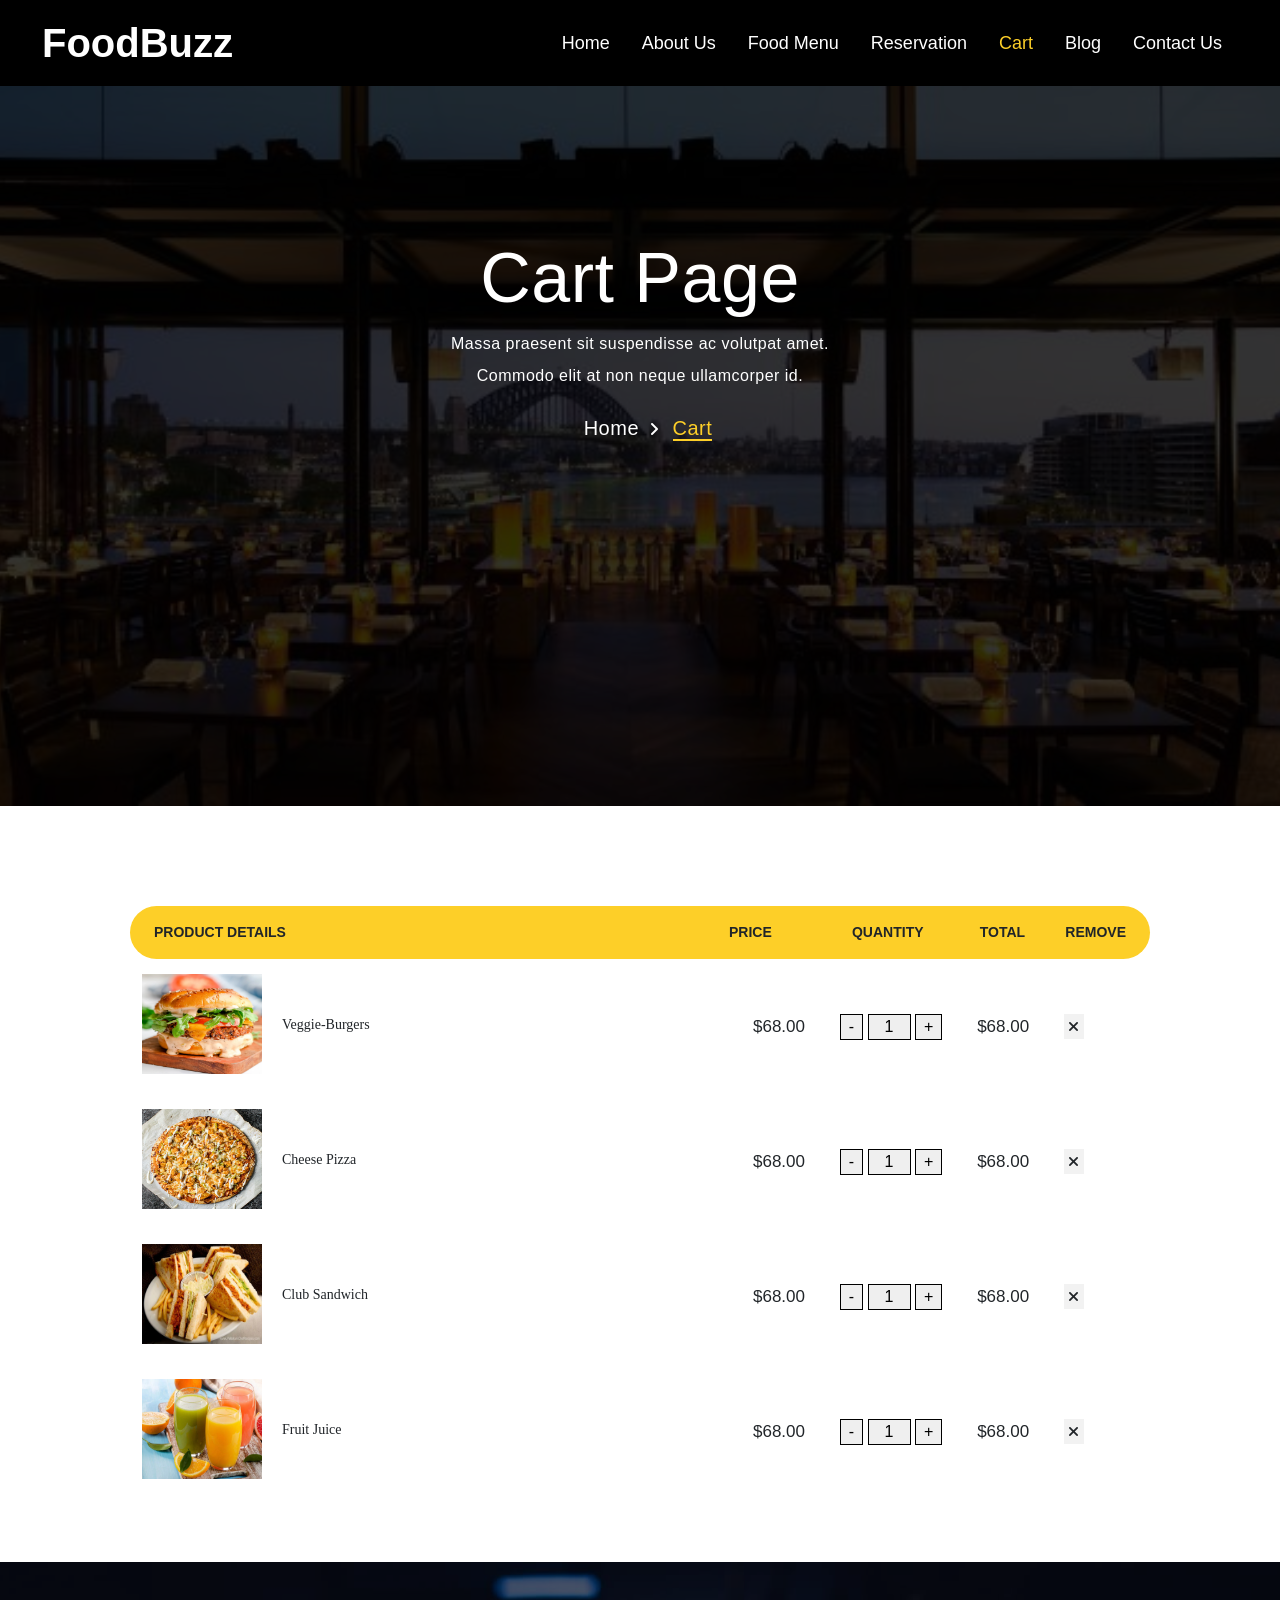
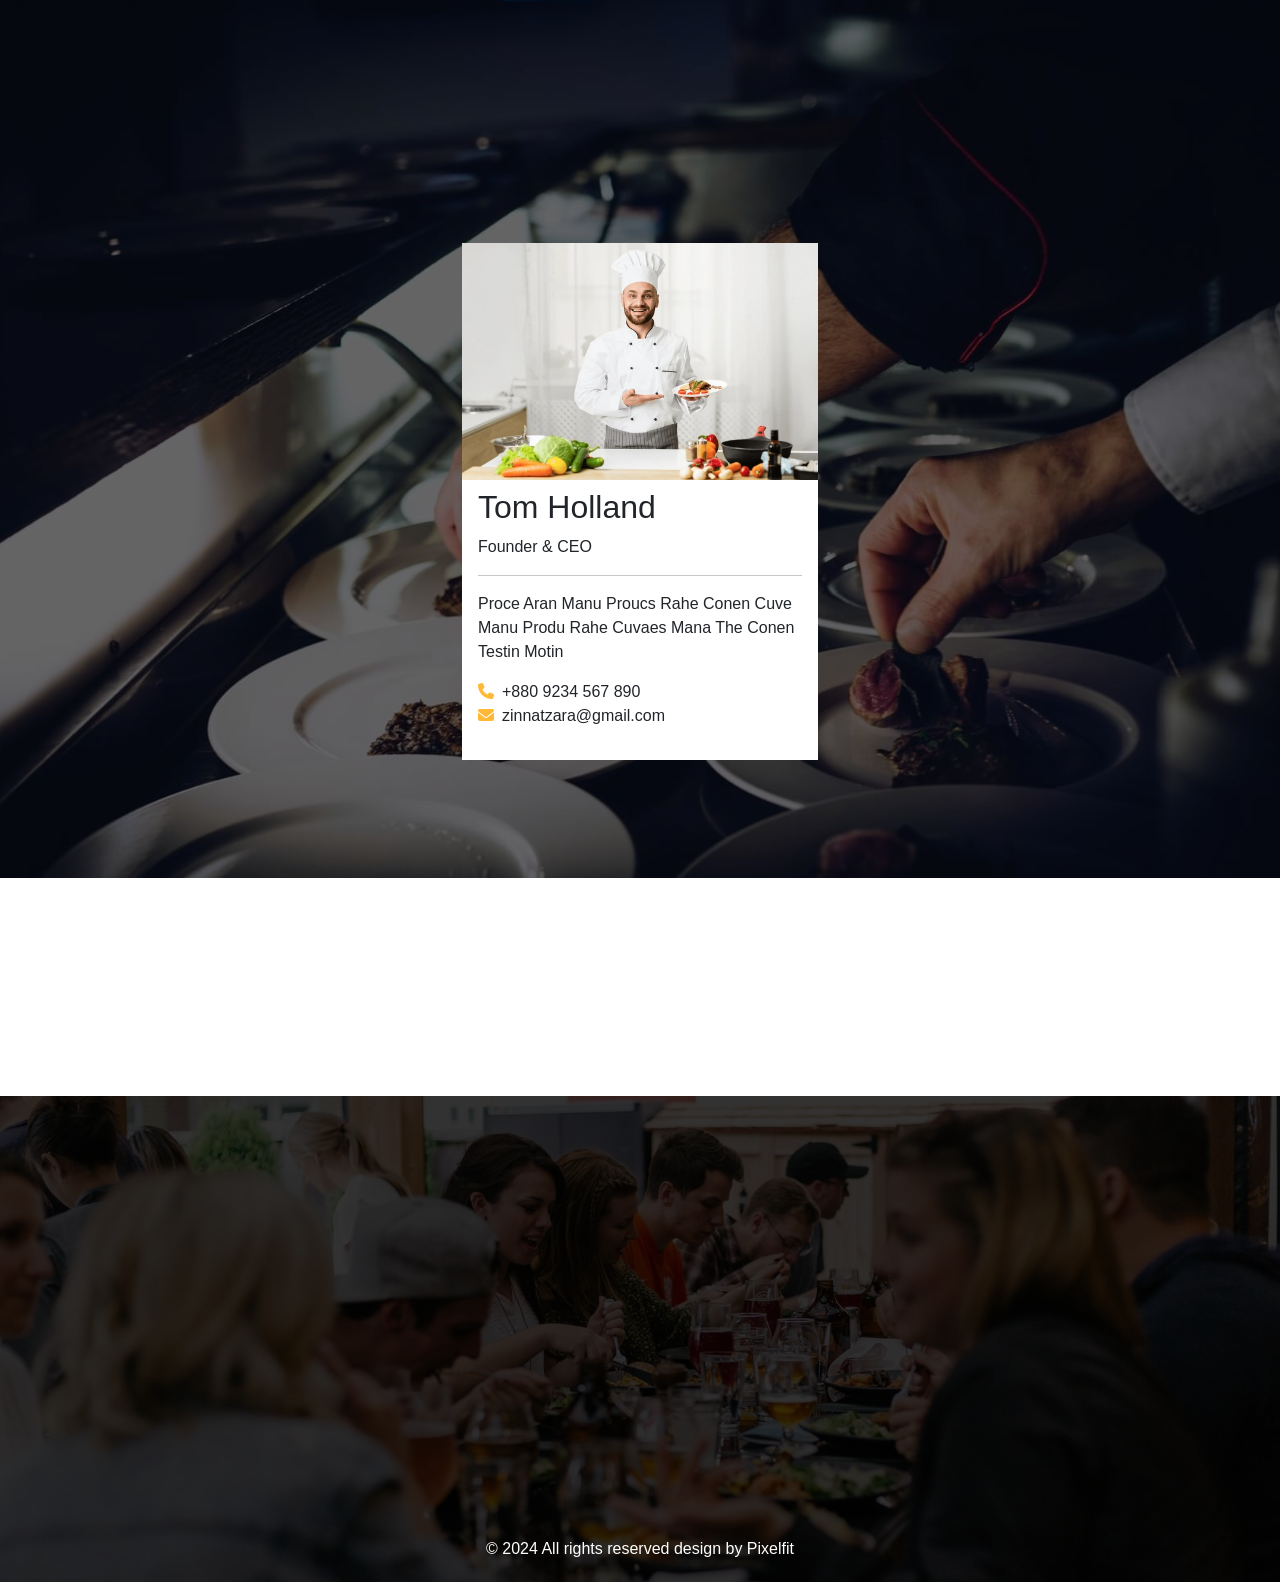
<file: Cart.html>
<!DOCTYPE html>
<html lang="en">

<head>
    <meta charset="UTF-8">
    <meta name="viewport" content="width=device-width, initial-scale=1.0">
    <title>SUPERFOOD</title>
    <link rel="stylesheet" href="Assets/CSS/index.css">
    <link rel="stylesheet" href="Assets/CSS/responsive.css">
    <link rel="stylesheet" href="Assets/CSS/bootstrap.min.css">
    <link rel="stylesheet" href="Assets/CSS/all.css">
    <link rel="stylesheet" href="Assets/CSS/fontawesome.css">
    <link href="https://unpkg.com/aos@2.3.1/dist/aos.css" rel="stylesheet">
    <link rel="shortcut icon" href="Assets/Images/superfood.webp" type="image/x-icon">
</head>

<body>
    <!-- Nav-Section -->
    <nav class="navbar navbar-expand-lg navbar-light">
        <div class="container-fluid">
            <a class="navbar-brand fw-bold fs-1" href="#">FoodBuzz</a>
            <button class="navbar-toggler" type="button" data-bs-toggle="collapse"
                data-bs-target="#navbarSupportedContent" aria-controls="navbarSupportedContent" aria-expanded="false"
                aria-label="Toggle navigation">
                <span class="navbar-toggler-icon"></span>
            </button>
            <div class="collapse navbar-collapse" id="navbarSupportedContent">
                <ul class="navbar-nav ms-auto mb-2 mb-lg-0">
                    <li class="nav-item">
                        <a class="nav-link text-white" aria-current="page" href="index.html">Home</a>
                    </li>
                    <li class="nav-item">
                        <a class="nav-link text-white" href="About-Us.html">About Us</a>
                    </li>
                    <li class="nav-item">
                        <a class="nav-link text-white" href="Food-Menu.html">Food Menu</a>
                    </li>
                    <li class="nav-item">
                        <a class="nav-link text-white" href="Reservation.html">Reservation</a>
                    </li>
                    <li class="nav-item">
                        <a class="nav-link active" style="color: #fdcf28;" href="Cart.html">Cart</a>
                    </li>
                    <li class="nav-item">
                        <a class="nav-link text-white" href="Blog.html">Blog</a>
                    </li>
                    <li class="nav-item">
                        <a class="nav-link text-white" href="Contact.html">Contact Us</a>
                    </li>
                </ul>
            </div>
        </div>
    </nav>
    <div class="hero-section Cart-page">
        <div class="About-head text-white text-center">
            <h1>Cart Page</h1>
            <p>Massa praesent sit suspendisse ac volutpat amet. <br> Commodo elit at non neque ullamcorper id.</p>
            <a href="index.html" class="nav-link d-inline fs-5 pe-1">Home </a>
            <i class="fa-solid fa-angle-right"></i>
            <span class="ms-2 fs-5">Cart</span>
        </div>
    </div>
    <!-- End Nav-Section -->



    <!-- Start Cart Section -->
    <section class="product-container mb-5">
        <div class="container">
            <div class="row mx-5">
                <div class="product-detail d-lg-flex d-md-flex d-sm-block px-4 fw-bold">
                    <div class="col-lg-7">
                        <p class=" p-lg-0 ps-md-3">PRODUCT DETAILS</p>
                    </div>
                    <div class="col-lg-5">
                        <div class="product-name navbar cart-head p-lg-0 ps-md-3">
                            <p class="ps-lg-2 ps-md-2">PRICE</p>
                            <p class="ps-lg-5 ps-md-5">QUANTITY</p>
                            <p class="ps-lg-4 ps-md-4">TOTAL</p>
                            <p class="ps-lg-2 ps-md-2">REMOVE</p>
                        </div>
                    </div>
                </div>
                <div class="product-detail p2 d-lg-flex d-md-block">
                    <div class="col-lg-7 d-flex">
                        <img src="Assets/Images/veggie-burgers.webp" class="imgs" alt="">
                        <p class="pt-4 product">Veggie-Burgers</p>
                    </div>
                    <div class="col-lg-5">
                        <div class="product-name navbar bg-transparent">
                            <p class="pt-4 line1">$68.00</p>
                            <div class="mt-4">
                                <button type="button" class="decrease px-2">-</button>
                                <button type="button" class="px-3 reset">1</button>
                                <button type="button" class="increase px-2">+</button>
                            </div>
                            <p class="pt-4 line1">$80.00</p>
                            <p class="pt-4 line1 pe-4"><a href="#" class="close d-inline-block"><i
                                        class="fa-solid fa-xmark"></i></a>
                            </p>
                        </div>
                    </div>
                </div>
                <div class="product-detail p2 d-lg-flex d-md-block">
                    <div class="col-lg-7 d-flex">
                        <img src="Assets/Images/pizza-3.jpeg" class="imgs" alt="">
                        <p class="pt-4 product">Cheese Pizza</p>
                    </div>
                    <div class="col-lg-5">
                        <div class="product-name navbar bg-transparent">
                            <p class="pt-4 line1">$68.00</p>
                            <div class="mt-4">
                                <button type="button" class="decrease px-2">-</button>
                                <button type="button" class="px-3 reset">1</button>
                                <button type="button" class="increase px-2">+</button>
                            </div>
                            <p class="pt-4 line1">$80.00</p>
                            <p class="pt-4 line1 pe-4"><a href="#" class="close d-inline-block"><i
                                        class="fa-solid fa-xmark"></i></a>
                            </p>
                        </div>
                    </div>
                </div>
                <div class="product-detail p2 d-lg-flex d-md-block">
                    <div class="col-lg-7 d-flex">
                        <img src="Assets/Images/club sandwich.jpg" class="imgs" alt="">
                        <p class="pt-4 product">Club Sandwich</p>
                    </div>
                    <div class="col-lg-5">
                        <div class="product-name navbar bg-transparent">
                            <p class="pt-4 line1">$68.00</p>
                            <div class="mt-4">
                                <button type="button" class="decrease px-2">-</button>
                                <button type="button" class="px-3 reset">1</button>
                                <button type="button" class="increase px-2">+</button>
                            </div>
                            <p class="pt-4 line1">$80.00</p>
                            <p class="pt-4 line1 pe-4"><a href="#" class="close d-inline-block"><i
                                        class="fa-solid fa-xmark"></i></a>
                            </p>
                        </div>
                    </div>
                </div>
                <div class="product-detail p2 d-lg-flex d-md-block">
                    <div class="col-lg-7 d-flex">
                        <img src="Assets/Images/fruit-juices-drinks.webp" class="imgs" alt="">
                        <p class="pt-4 product">Fruit Juice</p>
                    </div>
                    <div class="col-lg-5">
                        <div class="product-name navbar bg-transparent">
                            <p class="pt-4 line1">$68.00</p>
                            <div class="mt-4">
                                <button type="button" class="decrease px-2">-</button>
                                <button type="button" class="px-3 reset">1</button>
                                <button type="button" class="increase px-2">+</button>
                            </div>
                            <p class="pt-4 line1">$80.00</p>
                            <p class="pt-4 line1 pe-4"><a href="#" class="close d-inline-block"><i
                                        class="fa-solid fa-xmark"></i></a>
                            </p>
                        </div>
                    </div>
                </div>
            </div>
        </div>
    </section>
    <!-- End Cart Section -->




    <!-- Start Chef-Section -->
    <section class="chef-container">
        <div class="container">
            <div class="row">
                <div class="col-lg-12">
                    <div class="chef-heading text-center text-white pt-5" data-aos="fade-down" data-aos-duration="2000">
                        <img src="Assets/Images/sc-img.png" alt="">
                        <h4 class="pt-3">Meet Our Chef</h4>
                        <h1>Meet Our Very Best Chefs</h1>
                    </div>
                </div>
            </div>
            <div class="row py-5 justify-content-center">
                <div class="col-lg-4 col-md-6 col-sm-6">
                    <div class="chef1 mt-3 pb-3" data-aos="fade-down" data-aos-duration="2000">
                        <img src="Assets/Images/chef-1.jpg" alt="">
                        <h2 class="ps-3 pt-2">Zinnat Zara</h2>
                        <p class="px-3">Founder & CEO</p>
                        <hr class="mx-3">
                        <p class="px-3">Proce Aran Manu Proucs Rahe Conen Cuve Manu Produ Rahe Cuvaes Mana The Conen
                            Testin Motin</p>
                        <div class="d-flex ms-3">
                            <div class="chef-no">
                                <i class="fa-solid fa-phone"></i><span class="ps-2">+880 9234 567 890</span>
                            </div>
                        </div>
                        <div class="d-flex mb-3 ms-3">
                            <div class="chef-no">
                                <i class="fa-solid fa-envelope"></i><span class="ps-2">zinnatzara@gmail.com</span>
                            </div>
                        </div>
                    </div>
                </div>
                <div class="col-lg-4 col-md-6 col-sm-6">
                    <div class="chef1 mt-3 pb-3">
                        <img src="Assets/Images/chef.webp" class="w-100" alt="">
                        <h2 class="pt-2 ps-3"> Tom Holland</h2>
                        <p class="px-3">Founder & CEO</p>
                        <hr class="mx-3">
                        <p class="px-3">Proce Aran Manu Proucs Rahe Conen Cuve Manu Produ Rahe Cuvaes Mana The Conen
                            Testin Motin</p>
                        <div class="d-flex ms-3">
                            <div class="chef-no">
                                <i class="fa-solid fa-phone"></i><span class="ps-2">+880 9234 567 890</span>
                            </div>
                        </div>
                        <div class="d-flex mb-3 ms-3">
                            <div class="chef-no">
                                <i class="fa-solid fa-envelope"></i><span class="ps-2">zinnatzara@gmail.com</span>
                            </div>
                        </div>
                    </div>
                </div>
                <div class="col-lg-4 col-md-6 col-sm-6">
                    <div class="chef1 mt-3 pb-3" data-aos="fade-up" data-aos-duration="2000">
                        <img src="Assets/Images/chef-3.jpg" class="w-100" alt="">
                        <h2 class="pt-2 ps-3">Zarina Wahad</h2>
                        <p class="px-3">Founder & CEO</p>
                        <hr class="mx-3">
                        <p class="px-3">Proce Aran Manu Proucs Rahe Conen Cuve Manu Produ Rahe Cuvaes Mana The Conen
                            Testin Motin</p>
                        <div class="d-flex ms-3">
                            <div class="chef-no">
                                <i class="fa-solid fa-phone"></i><span class="ps-2">+880 9234 567 890</span>
                            </div>
                        </div>
                        <div class="d-flex mb-3 ms-3">
                            <div class="chef-no">
                                <i class="fa-solid fa-envelope"></i><span class="ps-2">zinnatzara@gmail.com</span>
                            </div>
                        </div>
                    </div>
                </div>
            </div>
        </div>
    </section>
    <!-- End Chef-Section -->




    <!-- Start logo-Section -->
    <section class="logo">
        <div class="container">
            <div class="row my-5 text-center">
                <div class="col-lg-2 col-md-4 col-sm-4 col-6">
                    <div class="logo-box my-3" data-aos="fade-right" data-aos-duration="2000">
                        <a href="#"><img src="Assets/Images/logo1.png" alt=""></a>
                    </div>
                </div>
                <div class="col-lg-2 col-md-4 col-sm-4 col-6">
                    <div class="logo-box my-3" data-aos="fade-right" data-aos-duration="2000">
                        <a href="#"><img src="Assets/Images/logo2.png" alt=""></a>
                    </div>
                </div>
                <div class="col-lg-2 col-md-4 col-sm-4 col-6">
                    <div class="logo-box my-3" data-aos="fade-right" data-aos-duration="2000">
                        <a href="#"><img src="Assets/Images/logo3.png" alt=""></a>
                    </div>
                </div>
                <div class="col-lg-2 col-md-4 col-sm-4 col-6">
                    <div class="logo-box my-3" data-aos="fade-right" data-aos-duration="2000">
                        <a href="#"><img src="Assets/Images/logo4.png" alt=""></a>
                    </div>
                </div>
                <div class="col-lg-2 col-md-4 col-sm-4 col-6">
                    <div class="logo-box my-3" data-aos="fade-right" data-aos-duration="2000">
                        <a href="#"><img src="Assets/Images/logo5.png" alt=""></a>
                    </div>
                </div>
                <div class="col-lg-2 col-md-4 col-sm-4 col-6">
                    <div class="logo-box my-3" data-aos="fade-right" data-aos-duration="2000">
                        <a href="#"><img src="Assets/Images/logo6.png" alt=""></a>
                    </div>
                </div>
            </div>
        </div>
    </section>
    <!-- Start logo-Section -->



    <!-- Start Footer-Section -->
    <footer>
        <div class="container">
            <div class="row mb-5">
                <div class="col-lg-3 col-md-6 col-sm-12 mb-5">
                    <div data-aos="fade-down" data-aos-duration="2000" class="footers m-2">
                        <div class="footer1">
                            <h2 class="text-white fw-bold">FOODIES</h2>
                        </div>
                        <p class="mt-3 text-white">Egestas sit in lobortis duis viverra enim eros ornare. Et tincidunt
                            pretium curabitur
                            vehicula turpis adipiscing donec. Et ut morbi magna quis purus aliquet.</p>
                        <div class="links d-flex">
                            <a href="#"><i class="me-4 fs-5 fa-brands fa-facebook"></i></a>
                            <a href="#"><i class="me-4 fs-5 fa-brands fa-twitter"></i></a>
                            <a href="#"><i class="me-4 fs-5 fa-brands fa-youtube"></i></a>
                            <a href="#"><i class="me-4 fs-5 fa-brands fa-instagram"></i></a>
                            <a href="#"><i class="me-4 fs-5 fa-brands fa-yelp"></i></a>
                        </div>
                    </div>
                </div>
                <div class="col-lg-3 col-md-6 col-sm-12 mb-5">
                    <div data-aos="fade-down" data-aos-duration="2000" class="footers text-white m-2">
                        <h2 class="fw-bold">Our Location</h2>
                        <p class="mt-3 mb-4">3 E 19th St, 123 Fifth Avenue,<br>
                            NY 10160, New York, USA <br>
                            1 234 567 890</p>
                        <a href="Contact.html" class="nav-link d-inline-block"><i
                                class="fa-solid fa-location-dot"></i><span class="ps-3">Get
                                Direction</span></a>
                    </div>
                </div>
                <div class="col-lg-3 col-md-6 col-sm-12 mb-5">
                    <div data-aos="fade-down" data-aos-duration="2000" class="footers m-2 text-white">
                        <h2 class="fw-bold">Quick Link</h2>
                        <ul class="navbar-nav">
                            <li><a href="index.html" class="nav-link d-inline-block">Home</a></li>
                            <li><a href="About-Us.html" class="nav-link d-inline-block">About Us</a></li>
                            <li><a href="Food-Menu.html" class="nav-link d-inline-block">Menu</a></li>
                            <li><a href="Cart.html" class="nav-link d-inline-block">Cart</a></li>
                            <li><a href="Contact.html" class="nav-link d-inline-block">Content Us</a></li>
                        </ul>
                    </div>
                </div>
                <div class="col-lg-3 col-md-6 col-sm-12 mb-5">
                    <div data-aos="fade-down" data-aos-duration="2000" class="footers m-2 text-white">
                        <h2 class="fw-bold">Opening Hours</h2>
                        <div class="d-flex time">
                            <i class="fa-solid fa-clock fs-3 pt-3"></i>
                            <div>
                                <p class="pt-2 ps-2">Sunday to Wednesday <br>9AM - 10:30PM</p>
                            </div>
                        </div>
                        <div class="d-flex time">
                            <i class="fa-solid fa-clock fs-3 pt-3"></i>
                            <div>
                                <p class="pt-2 ps-2">Thursday to Saturday <br>9AM - 12:30AM</p>
                            </div>
                        </div>
                    </div>
                </div>
            </div>
        </div>
        <p class="text-white text-center">© 2024 All rights reserved design by Pixelfit</p>
    </footer>
    <!-- Start Footer-Section -->

    <button onclick="topFunction()" id="myBtn" title="Go to top"><i class="fa-solid fa-angle-up"></i></button>
    <script src="Assets/Js/jquery.js"></script>
    <script src="Assets/Js/bootstrap.bundles.min.js"></script>
    <script src="Assets/Js/bootstrap.popper.min.js"></script>
    <script src="Assets/Js/bootstrap.js"></script>
    <script src="https://unpkg.com/aos@2.3.1/dist/aos.js"></script>
    <script src="Assets/Js/countMe.min.js"></script>
    <script src="Assets/Js/index.js"></script>

</body>


</html>
</file>
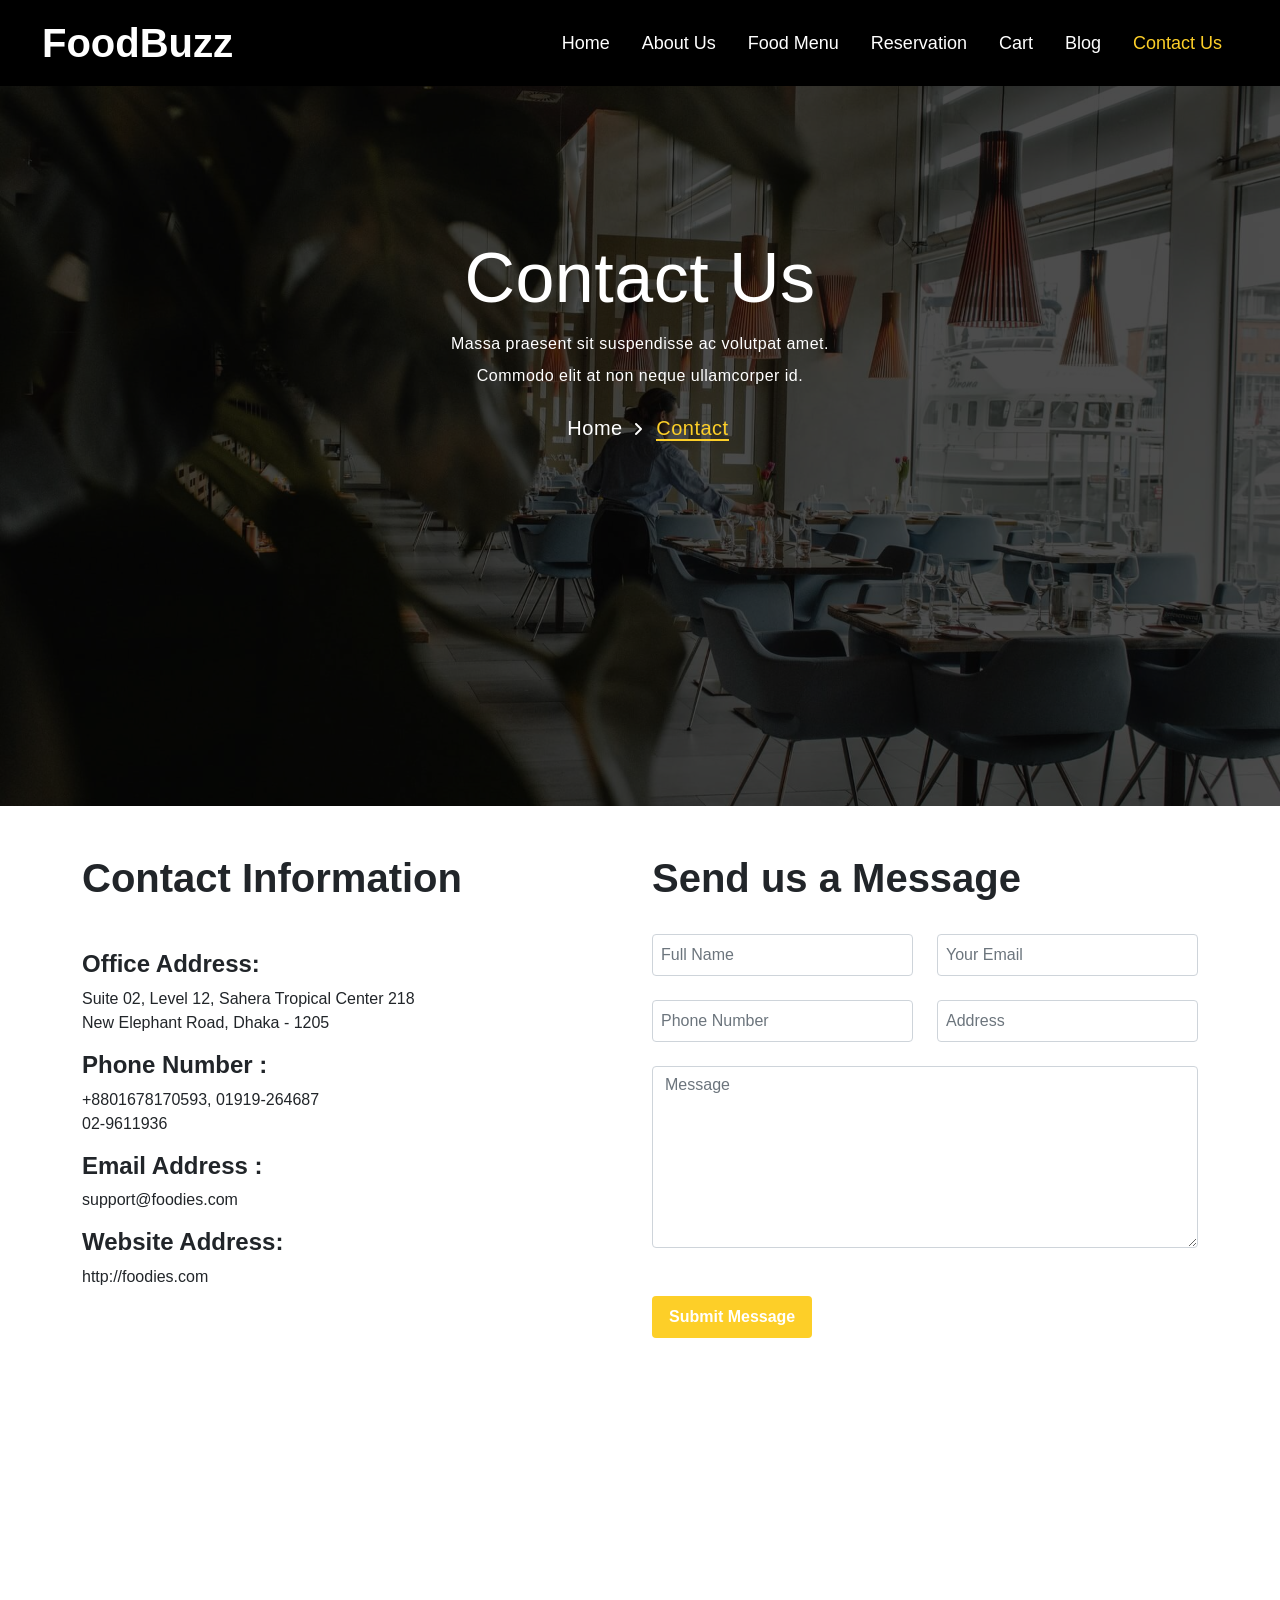
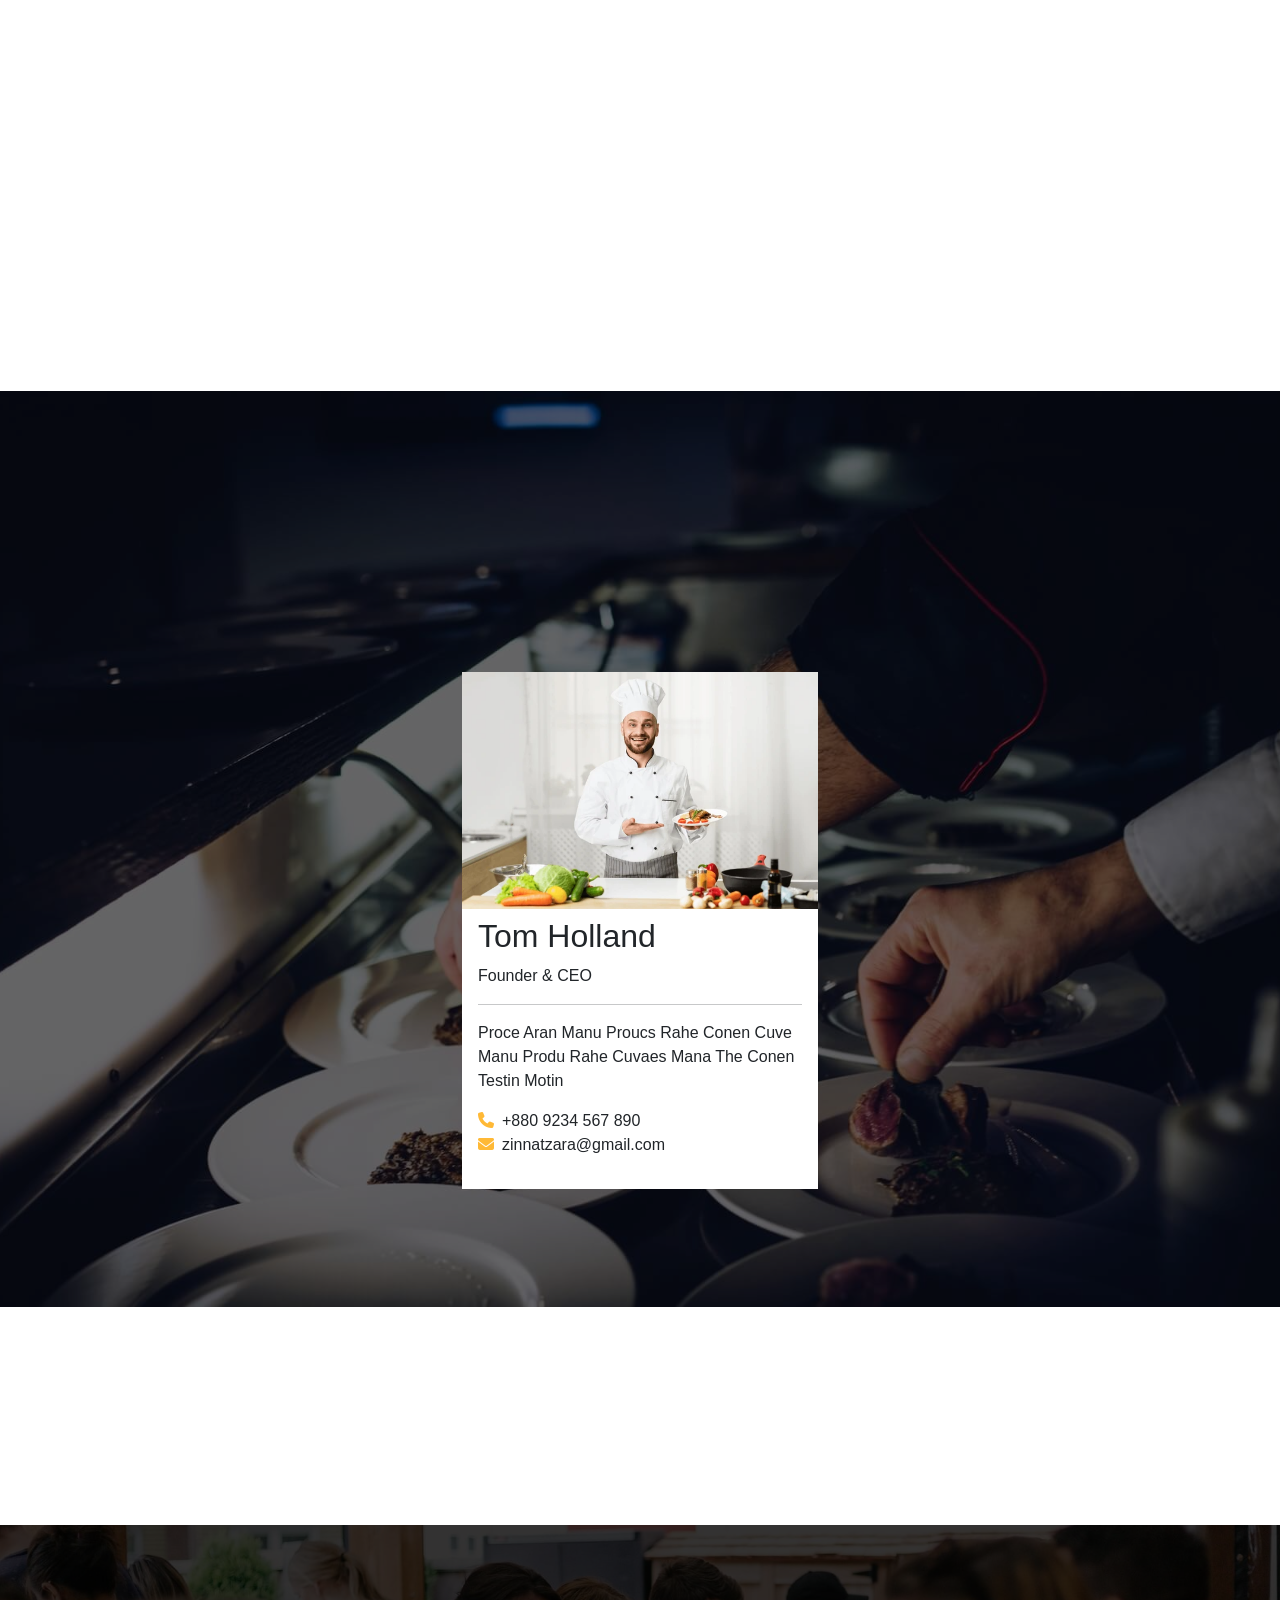
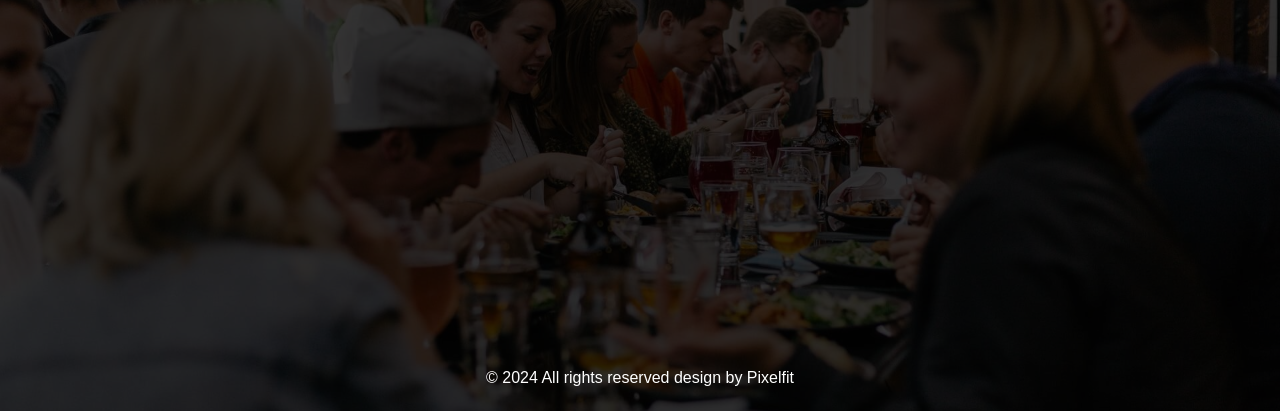
<file: Contact.html>
<!DOCTYPE html>
<html lang="en">

<head>
    <meta charset="UTF-8">
    <meta name="viewport" content="width=device-width, initial-scale=1.0">
    <title>SUPERFOOD</title>
    <link rel="stylesheet" href="Assets/CSS/index.css">
    <link rel="stylesheet" href="Assets/CSS/responsive.css">
    <link rel="stylesheet" href="Assets/CSS/bootstrap.min.css">
    <link rel="stylesheet" href="Assets/CSS/all.css">
    <link rel="stylesheet" href="Assets/CSS/fontawesome.css">
    <link href="https://unpkg.com/aos@2.3.1/dist/aos.css" rel="stylesheet">
    <link rel="shortcut icon" href="Assets/Images/superfood.webp" type="image/x-icon">
</head>

<body>

    <!-- Nav-Section -->
        <nav class="navbar navbar-expand-lg navbar-light">
            <div class="container-fluid">
                <a class="navbar-brand fw-bold fs-1" href="#">FoodBuzz</a>
                <button class="navbar-toggler" type="button" data-bs-toggle="collapse"
                    data-bs-target="#navbarSupportedContent" aria-controls="navbarSupportedContent"
                    aria-expanded="false" aria-label="Toggle navigation">
                    <span class="navbar-toggler-icon"></span>
                </button>
                <div class="collapse navbar-collapse" id="navbarSupportedContent">
                    <ul class="navbar-nav ms-auto mb-2 mb-lg-0">
                        <li class="nav-item">
                            <a class="nav-link text-white" aria-current="page" href="index.html">Home</a>
                        </li>
                        <li class="nav-item">
                            <a class="nav-link text-white" href="About-Us.html">About Us</a>
                        </li>
                        <li class="nav-item">
                            <a class="nav-link text-white" href="Food-Menu.html">Food Menu</a>
                        </li>
                        <li class="nav-item">
                            <a class="nav-link text-white" href="Reservation.html">Reservation</a>
                        </li>
                        <li class="nav-item">
                            <a class="nav-link text-white" href="Cart.html">Cart</a>
                        </li>
                        <li class="nav-item">
                            <a class="nav-link text-white" href="Blog.html">Blog</a>
                        </li>
                        <li class="nav-item">
                            <a class="nav-link active" style="color: #fdcf28;" href="Contact.html">Contact Us</a>
                        </li>
                    </ul>
                </div>
            </div>
        </nav>
    <div class="hero-section Contact-page">
        <div class="About-head text-white text-center">
            <h1>Contact Us</h1>
            <p>Massa praesent sit suspendisse ac volutpat amet. <br> Commodo elit at non neque ullamcorper id.</p>
            <a href="index.html" class="nav-link d-inline fs-5 pe-1">Home </a>
            <i class="fa-solid fa-angle-right"></i>
            <span class="ms-2 fs-5">Contact</span>
        </div>
    </div>
    <!-- End Nav-Section -->



    <!-- Start Contact-Us Section -->
    <section class="Contact-Us my-5">
        <div class="container">
            <div class="row">
                <div class="col-lg-6 col-md-6 col-sm-12">
                    <div class="contact-1">
                        <h1 class="mb-5 fw-bold">Contact Information</h1>
                        <h4 class="fw-bold">Office Address:</h4>
                        <p>Suite 02, Level 12, Sahera Tropical Center 218 <br>
                            New Elephant Road, Dhaka - 1205</p>
                        <h4 class="fw-bold">Phone Number :</h4>
                        <p>+8801678170593, 01919-264687 <br>
                            02-9611936</p>
                        <h4 class="fw-bold">Email Address :</h4>
                        <p>support@foodies.com</p>
                        <h4 class="fw-bold">Website Address:</h4>
                        <p>http://foodies.com</p>
                    </div>
                </div>
                <div class="col-lg-6 col-md-6 col-sm-12">
                    <h1 class="fw-bold">Send us a Message</h1>
                    <form class="contact-form">
                        <div class="row">
                            <div class="col-md-6">
                                <div class="form-group mt-4">
                                    <input required type="text" id="fname" class="form-control p-2"
                                        placeholder="Full Name">
                                </div>
                            </div>
                            <div class="col-md-6">
                                <div class="form-group mt-4">
                                    <input required type="email" id="lname" class="form-control p-2"
                                        placeholder="Your Email">
                                </div>
                            </div>
                            <div class="col-md-6">
                                <div class="form-group mt-4">
                                    <input required type="number" id="email" class="form-control p-2"
                                        placeholder="Phone Number">
                                </div>
                            </div>
                            <div class="col-md-6">
                                <div class="form-group mt-4">
                                    <input required type="text" id="email" class="form-control p-2"
                                        placeholder="Address">
                                </div>
                            </div>
                            <div class="col-sm-12">
                                <div class="form-group mt-4">
                                    <textarea rows="7" class="form-control" placeholder="Message"></textarea>
                                </div>
                                <button class="btn mt-5 py-2 px-3 fw-bold">Submit Message</button>
                            </div>
                        </div>
                    </form>
                </div>
            </div>
        </div>
    </section>
    <!-- End Contact-Us Section -->



    <!-- Start Google Section -->
    <iframe class="mt-5" id="location"
        src="https://www.google.com/maps/embed?pb=!1m18!1m12!1m3!1d3404.7994531455197!2d73.06811437511534!3d31.41965105211224!2m3!1f0!2f0!3f0!3m2!1i1024!2i768!4f13.1!3m3!1m2!1s0x39224388fa451379%3A0x7f3f8e43ce5514a7!2sSofticEra%20-%20Institute%20%26%20Software%20House!5e0!3m2!1sen!2s!4v1724231025718!5m2!1sen!2s"
        width="100%" height="550" style="border:0;" allowfullscreen="" loading="lazy"
        referrerpolicy="no-referrer-when-downgrade"></iframe>
    <!-- End Google Section -->



    <!-- Start Chef-Section -->
    <section class="chef-container">
        <div class="container">
            <div class="row">
                <div class="col-lg-12">
                    <div class="chef-heading text-center text-white pt-5" data-aos="fade-down" data-aos-duration="2000">
                        <img src="Assets/Images/sc-img.png" alt="">
                        <h4 class="pt-3">Meet Our Chef</h4>
                        <h1>Meet Our Very Best Chefs</h1>
                    </div>
                </div>
            </div>
            <div class="row py-5 justify-content-center">
                <div class="col-lg-4 col-md-6 col-sm-6">
                    <div class="chef1 mt-3 pb-3" data-aos="fade-down" data-aos-duration="2000">
                        <img src="Assets/Images/chef-1.jpg" alt="">
                        <h2 class="ps-3 pt-2">Zinnat Zara</h2>
                        <p class="px-3">Founder & CEO</p>
                        <hr class="mx-3">
                        <p class="px-3">Proce Aran Manu Proucs Rahe Conen Cuve Manu Produ Rahe Cuvaes Mana The Conen
                            Testin Motin</p>
                        <div class="d-flex ms-3">
                            <div class="chef-no">
                                <i class="fa-solid fa-phone"></i><span class="ps-2">+880 9234 567 890</span>
                            </div>
                        </div>
                        <div class="d-flex mb-3 ms-3">
                            <div class="chef-no">
                                <i class="fa-solid fa-envelope"></i><span class="ps-2">zinnatzara@gmail.com</span>
                            </div>
                        </div>
                    </div>
                </div>
                <div class="col-lg-4 col-md-6 col-sm-6">
                    <div class="chef1 mt-3 pb-3">
                        <img src="Assets/Images/chef.webp" class="w-100" alt="">
                        <h2 class="pt-2 ps-3"> Tom Holland</h2>
                        <p class="px-3">Founder & CEO</p>
                        <hr class="mx-3">
                        <p class="px-3">Proce Aran Manu Proucs Rahe Conen Cuve Manu Produ Rahe Cuvaes Mana The Conen
                            Testin Motin</p>
                        <div class="d-flex ms-3">
                            <div class="chef-no">
                                <i class="fa-solid fa-phone"></i><span class="ps-2">+880 9234 567 890</span>
                            </div>
                        </div>
                        <div class="d-flex mb-3 ms-3">
                            <div class="chef-no">
                                <i class="fa-solid fa-envelope"></i><span class="ps-2">zinnatzara@gmail.com</span>
                            </div>
                        </div>
                    </div>
                </div>
                <div class="col-lg-4 col-md-6 col-sm-6">
                    <div class="chef1 mt-3 pb-3" data-aos="fade-up" data-aos-duration="2000">
                        <img src="Assets/Images/chef-3.jpg" class="w-100" alt="">
                        <h2 class="pt-2 ps-3">Zarina Wahad</h2>
                        <p class="px-3">Founder & CEO</p>
                        <hr class="mx-3">
                        <p class="px-3">Proce Aran Manu Proucs Rahe Conen Cuve Manu Produ Rahe Cuvaes Mana The Conen
                            Testin Motin</p>
                        <div class="d-flex ms-3">
                            <div class="chef-no">
                                <i class="fa-solid fa-phone"></i><span class="ps-2">+880 9234 567 890</span>
                            </div>
                        </div>
                        <div class="d-flex mb-3 ms-3">
                            <div class="chef-no">
                                <i class="fa-solid fa-envelope"></i><span class="ps-2">zinnatzara@gmail.com</span>
                            </div>
                        </div>
                    </div>
                </div>
            </div>
        </div>
    </section>
    <!-- End Chef-Section -->



    <!-- Start logo-Section -->
    <section class="logo">
        <div class="container">
            <div class="row my-5 text-center">
                <div class="col-lg-2 col-md-4 col-sm-4 col-6">
                    <div class="logo-box my-3" data-aos="fade-right" data-aos-duration="2000">
                        <a href="#"><img src="Assets/Images/logo1.png" alt=""></a>
                    </div>
                </div>
                <div class="col-lg-2 col-md-4 col-sm-4 col-6">
                    <div class="logo-box my-3" data-aos="fade-right" data-aos-duration="2000">
                        <a href="#"><img src="Assets/Images/logo2.png" alt=""></a>
                    </div>
                </div>
                <div class="col-lg-2 col-md-4 col-sm-4 col-6">
                    <div class="logo-box my-3" data-aos="fade-right" data-aos-duration="2000">
                        <a href="#"><img src="Assets/Images/logo3.png" alt=""></a>
                    </div>
                </div>
                <div class="col-lg-2 col-md-4 col-sm-4 col-6">
                    <div class="logo-box my-3" data-aos="fade-right" data-aos-duration="2000">
                        <a href="#"><img src="Assets/Images/logo4.png" alt=""></a>
                    </div>
                </div>
                <div class="col-lg-2 col-md-4 col-sm-4 col-6">
                    <div class="logo-box my-3" data-aos="fade-right" data-aos-duration="2000">
                        <a href="#"><img src="Assets/Images/logo5.png" alt=""></a>
                    </div>
                </div>
                <div class="col-lg-2 col-md-4 col-sm-4 col-6">
                    <div class="logo-box my-3" data-aos="fade-right" data-aos-duration="2000">
                        <a href="#"><img src="Assets/Images/logo6.png" alt=""></a>
                    </div>
                </div>
            </div>
        </div>
    </section>
    <!-- Start logo-Section -->



    <!-- Start Footer-Section -->
    <footer>
        <div class="container">
            <div class="row mb-5">
                <div class="col-lg-3 col-md-6 col-sm-12 mb-5">
                    <div data-aos="fade-down" data-aos-duration="2000" class="footers m-2">
                        <div class="footer1">
                            <h2 class="text-white fw-bold">FOODIES</h2>
                        </div>
                        <p class="mt-3 text-white">Egestas sit in lobortis duis viverra enim eros ornare. Et tincidunt
                            pretium curabitur
                            vehicula turpis adipiscing donec. Et ut morbi magna quis purus aliquet.</p>
                        <div class="links d-flex">
                            <a href="#"><i class="me-4 fs-5 fa-brands fa-facebook"></i></a>
                            <a href="#"><i class="me-4 fs-5 fa-brands fa-twitter"></i></a>
                            <a href="#"><i class="me-4 fs-5 fa-brands fa-youtube"></i></a>
                            <a href="#"><i class="me-4 fs-5 fa-brands fa-instagram"></i></a>
                            <a href="#"><i class="me-4 fs-5 fa-brands fa-yelp"></i></a>
                        </div>
                    </div>
                </div>
                <div class="col-lg-3 col-md-6 col-sm-12 mb-5">
                    <div data-aos="fade-down" data-aos-duration="2000" class="footers text-white m-2">
                        <h2 class="fw-bold">Our Location</h2>
                        <p class="mt-3 mb-4">3 E 19th St, 123 Fifth Avenue,<br>
                            NY 10160, New York, USA <br>
                            1 234 567 890</p>
                        <a href="Contact.html" class="nav-link d-inline-block"><i
                                class="fa-solid fa-location-dot"></i><span class="ps-3">Get
                                Direction</span></a>
                    </div>
                </div>
                <div class="col-lg-3 col-md-6 col-sm-12 mb-5">
                    <div data-aos="fade-down" data-aos-duration="2000" class="footers m-2 text-white">
                        <h2 class="fw-bold">Quick Link</h2>
                        <ul class="navbar-nav">
                            <li><a href="index.html" class="nav-link d-inline-block">Home</a></li>
                            <li><a href="About-Us.html" class="nav-link d-inline-block">About Us</a></li>
                            <li><a href="Food-Menu.html" class="nav-link d-inline-block">Menu</a></li>
                            <li><a href="Cart.html" class="nav-link d-inline-block">Cart</a></li>
                            <li><a href="Contact.html" class="nav-link d-inline-block">Content Us</a></li>
                        </ul>
                    </div>
                </div>
                <div class="col-lg-3 col-md-6 col-sm-12 mb-5">
                    <div data-aos="fade-down" data-aos-duration="2000" class="footers m-2 text-white">
                        <h2 class="fw-bold">Opening Hours</h2>
                        <div class="d-flex time">
                            <i class="fa-solid fa-clock fs-3 pt-3"></i>
                            <div>
                                <p class="pt-2 ps-2">Sunday to Wednesday <br>9AM - 10:30PM</p>
                            </div>
                        </div>
                        <div class="d-flex time">
                            <i class="fa-solid fa-clock fs-3 pt-3"></i>
                            <div>
                                <p class="pt-2 ps-2">Thursday to Saturday <br>9AM - 12:30AM</p>
                            </div>
                        </div>
                    </div>
                </div>
            </div>
        </div>
        <p class="text-white text-center">© 2024 All rights reserved design by Pixelfit</p>
    </footer>
    <!-- Start Footer-Section -->

    <button onclick="topFunction()" id="myBtn" title="Go to top"><i class="fa-solid fa-angle-up"></i></button>

    <script src="Assets/Js/jquery.js"></script>
    <script src="Assets/Js/bootstrap.bundles.min.js"></script>
    <script src="Assets/Js/bootstrap.popper.min.js"></script>
    <script src="Assets/Js/bootstrap.js"></script>
    <script src="https://unpkg.com/aos@2.3.1/dist/aos.js"></script>
    <script src="Assets/Js/countMe.min.js"></script>
    <script src="Assets/Js/index.js"></script>

</body>


</html>
</file>
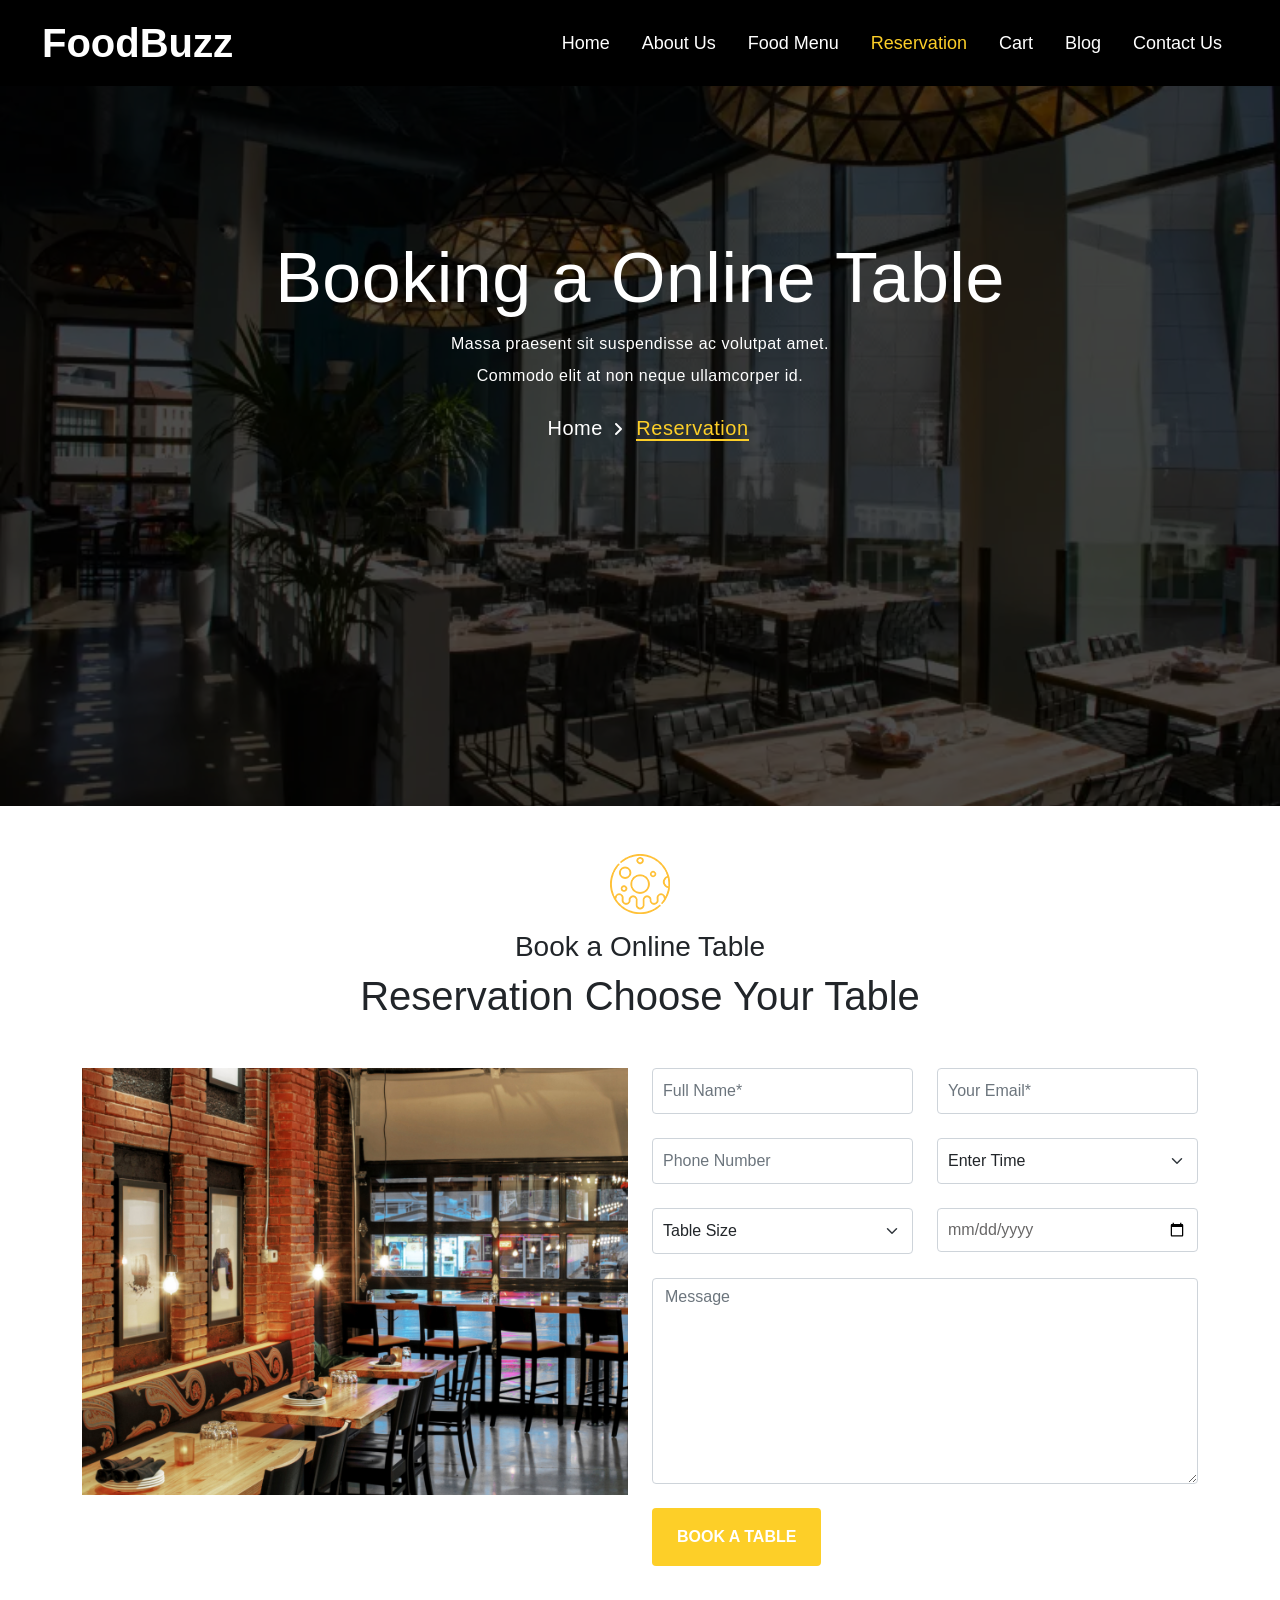
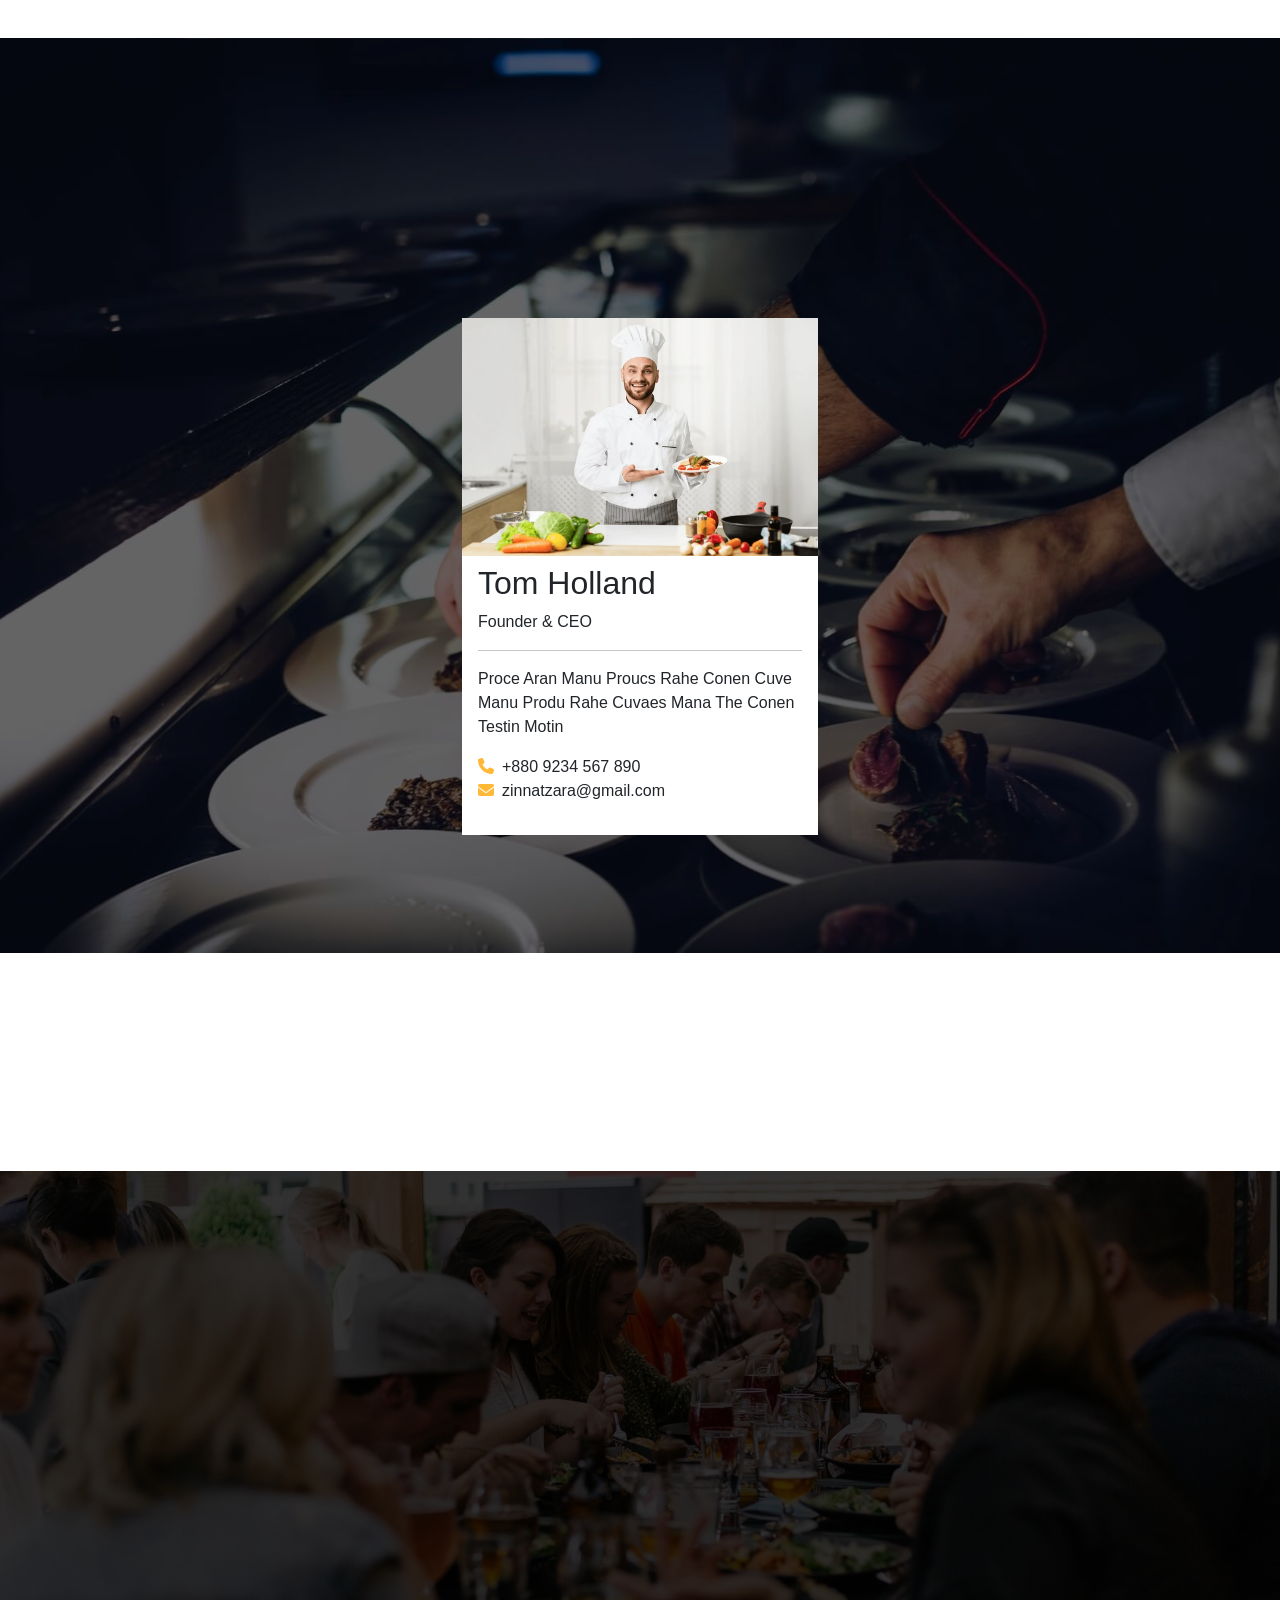
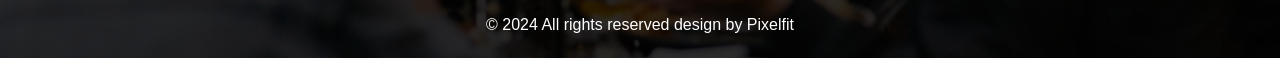
<file: Reservation.html>
<!DOCTYPE html>
<html lang="en">

<head>
    <meta charset="UTF-8">
    <meta name="viewport" content="width=device-width, initial-scale=1.0">
    <title>SUPERFOOD</title>
    <link rel="stylesheet" href="Assets/CSS/index.css">
    <link rel="stylesheet" href="Assets/CSS/responsive.css">
    <link rel="stylesheet" href="Assets/CSS/bootstrap.min.css">
    <link rel="stylesheet" href="Assets/CSS/all.css">
    <link rel="stylesheet" href="Assets/CSS/fontawesome.css">
    <link href="https://unpkg.com/aos@2.3.1/dist/aos.css" rel="stylesheet">
    <link rel="shortcut icon" href="Assets/Images/superfood.webp" type="image/x-icon">
</head>

<body>
    <!-- Nav-Section -->
        <nav class="navbar navbar-expand-lg navbar-light">
            <div class="container-fluid">
                <a class="navbar-brand fw-bold fs-1" href="#">FoodBuzz</a>
                <button class="navbar-toggler" type="button" data-bs-toggle="collapse"
                    data-bs-target="#navbarSupportedContent" aria-controls="navbarSupportedContent"
                    aria-expanded="false" aria-label="Toggle navigation">
                    <span class="navbar-toggler-icon"></span>
                </button>
                <div class="collapse navbar-collapse" id="navbarSupportedContent">
                    <ul class="navbar-nav ms-auto mb-2 mb-lg-0">
                        <li class="nav-item">
                            <a class="nav-link text-white" aria-current="page" href="index.html">Home</a>
                        </li>
                        <li class="nav-item">
                            <a class="nav-link text-white" href="About-Us.html">About Us</a>
                        </li>
                        <li class="nav-item">
                            <a class="nav-link text-white" href="Food-Menu.html">Food Menu</a>
                        </li>
                        <li class="nav-item">
                            <a class="nav-link active" style="color: #fdcf28;" href="Reservation.html">Reservation</a>
                        </li>
                        <li class="nav-item">
                            <a class="nav-link text-white" href="Cart.html">Cart</a>
                        </li>
                        <li class="nav-item">
                            <a class="nav-link text-white" href="Blog.html">Blog</a>
                        </li>
                        <li class="nav-item">
                            <a class="nav-link text-white" href="Contact.html">Contact Us</a>
                        </li>
                    </ul>
                </div>
            </div>
        </nav>
    <div class="hero-section Table-page">
        <div class="About-head text-white text-center">
            <h1>Booking a Online Table</h1>
            <p>Massa praesent sit suspendisse ac volutpat amet. <br> Commodo elit at non neque ullamcorper id.</p>
            <a href="index.html" class="nav-link d-inline fs-5 pe-1">Home </a>
            <i class="fa-solid fa-angle-right"></i>
            <span class="ms-2 fs-5">Reservation</span>
        </div>
    </div>
    <!-- End Nav-Section -->

    
 
    <!-- Start Table-Section -->
    <section class="online-table-container mt-5" id="BookTable">
        <div class="online-table text-center">
            <img src="Assets/Images/sc-img.png" alt="">
            <h3 class="pt-3">Book a Online Table</h3>
            <h1>Reservation Choose Your Table</h1>
        </div>
        <div class="container">
            <div class="row my-4">
                <div class="col-lg-6 col-md-12 d-lg-block d-md-none d-sm-none">
                    <div class="table-img h-75 mt-4">
                        <img src="Assets/Images/images.jpg" alt="" class="w-100">
                    </div>
                </div>
                <div class="col-lg-6 col-md-12">
                    <form class="contact-form">
                        <div class="row">
                            <div class="col-md-6">
                                <div class="form-group mt-4">
                                    <input required type="text" id="fname" class="form-control"
                                        placeholder="Full Name*">
                                </div>
                            </div>
                            <div class="col-md-6">
                                <div class="form-group mt-4">
                                    <input required type="email" id="lname" class="form-control"
                                        placeholder="Your Email*">
                                </div>
                            </div>
                            <div class="col-md-6">
                                <div class="form-group mt-4">
                                    <input required type="number" id="email" class="form-control"
                                        placeholder="Phone Number">
                                </div>
                            </div>
                            <div class="col-md-6">
                                <div class="form-group">
                                    <select class="form-select w-100 mt-4">
                                        <option value="1">Enter Time</option>
                                        <option value="2">10:00 AM</option>
                                        <option value="3">11:00 AM</option>
                                        <option value="4">12:00 PM</option>
                                        <option value="5">01:00 PM</option>
                                        <option value="6">02:00 PM</option>
                                        <option value="7">03:00 PM</option>
                                        <option value="8">04:00 PM</option>
                                        <option value="9">05:00 PM</option>
                                    </select>
                                </div>
                            </div>
                            <div class="col-md-6">
                                <div class="form-group">
                                    <select class="form-select me-5 mt-4 w-100">
                                        <option value="1">Table Size</option>
                                        <option value="2">2F - 3F</option>
                                        <option value="3">2.5F - 3.5F</option>
                                        <option value="4">3F - 4F</option>
                                        <option value="5">3.5F - 4.5F</option>
                                        <option value="6">4F - 5F</option>
                                        <option value="7">4.5F - 5.5F</option>
                                        <option value="8">5F - 6F</option>
                                        <option value="9">5.5F - 6.5F</option>
                                    </select>
                                </div>
                            </div>
                            <div class="col-md-6">
                                <div class="form-group">
                                    <input required type="date" class="form-control w-100 mt-4">
                                </div>
                            </div>
                            <div class="col-sm-12">
                                <div class="form-group mt-4">
                                    <textarea rows="8" class="form-control" placeholder="Message"></textarea>
                                </div>
                                <button class="btn mt-4 px-4 py-3 fw-bold">BOOK A TABLE</button>
                            </div>
                        </div>
                    </form>
                </div>
            </div>
        </div>
    </section>
    <!-- End Table-Section -->



    <!-- Start Chef-Section -->
    <section class="chef-container">
        <div class="container">
            <div class="row">
                <div class="col-lg-12">
                    <div class="chef-heading text-center text-white pt-5" data-aos="fade-down" data-aos-duration="2000">
                        <img src="Assets/Images/sc-img.png" alt="">
                        <h4 class="pt-3">Meet Our Chef</h4>
                        <h1>Meet Our Very Best Chefs</h1>
                    </div>
                </div>
            </div>
            <div class="row py-5 justify-content-center">
                <div class="col-lg-4 col-md-6 col-sm-6">
                    <div class="chef1 mt-3 pb-3" data-aos="fade-down" data-aos-duration="2000">
                        <img src="Assets/Images/chef-1.jpg" alt="">
                        <h2 class="ps-3 pt-2">Zinnat Zara</h2>
                        <p class="px-3">Founder & CEO</p>
                        <hr class="mx-3">
                        <p class="px-3">Proce Aran Manu Proucs Rahe Conen Cuve Manu Produ Rahe Cuvaes Mana The Conen
                            Testin Motin</p>
                        <div class="d-flex ms-3">
                            <div class="chef-no">
                                <i class="fa-solid fa-phone"></i><span class="ps-2">+880 9234 567 890</span>
                            </div>
                        </div>
                        <div class="d-flex mb-3 ms-3">
                            <div class="chef-no">
                                <i class="fa-solid fa-envelope"></i><span class="ps-2">zinnatzara@gmail.com</span>
                            </div>
                        </div>
                    </div>
                </div>
                <div class="col-lg-4 col-md-6 col-sm-6">
                    <div class="chef1 mt-3 pb-3">
                        <img src="Assets/Images/chef.webp" class="w-100" alt="">
                        <h2 class="pt-2 ps-3"> Tom Holland</h2>
                        <p class="px-3">Founder & CEO</p>
                        <hr class="mx-3">
                        <p class="px-3">Proce Aran Manu Proucs Rahe Conen Cuve Manu Produ Rahe Cuvaes Mana The Conen
                            Testin Motin</p>
                        <div class="d-flex ms-3">
                            <div class="chef-no">
                                <i class="fa-solid fa-phone"></i><span class="ps-2">+880 9234 567 890</span>
                            </div>
                        </div>
                        <div class="d-flex mb-3 ms-3">
                            <div class="chef-no">
                                <i class="fa-solid fa-envelope"></i><span class="ps-2">zinnatzara@gmail.com</span>
                            </div>
                        </div>
                    </div>
                </div>
                <div class="col-lg-4 col-md-6 col-sm-6">
                    <div class="chef1 mt-3 pb-3" data-aos="fade-up" data-aos-duration="2000">
                        <img src="Assets/Images/chef-3.jpg" class="w-100" alt="">
                        <h2 class="pt-2 ps-3">Zarina Wahad</h2>
                        <p class="px-3">Founder & CEO</p>
                        <hr class="mx-3">
                        <p class="px-3">Proce Aran Manu Proucs Rahe Conen Cuve Manu Produ Rahe Cuvaes Mana The Conen
                            Testin Motin</p>
                        <div class="d-flex ms-3">
                            <div class="chef-no">
                                <i class="fa-solid fa-phone"></i><span class="ps-2">+880 9234 567 890</span>
                            </div>
                        </div>
                        <div class="d-flex mb-3 ms-3">
                            <div class="chef-no">
                                <i class="fa-solid fa-envelope"></i><span class="ps-2">zinnatzara@gmail.com</span>
                            </div>
                        </div>
                    </div>
                </div>
            </div>
        </div>
    </section>
    <!-- End Chef-Section -->


    <!-- Start logo-Section -->
    <section class="logo">
        <div class="container">
            <div class="row my-5 text-center">
                <div class="col-lg-2 col-md-4 col-sm-4 col-6">
                    <div class="logo-box my-3" data-aos="fade-right" data-aos-duration="2000">
                        <a href="#"><img src="Assets/Images/logo1.png" alt=""></a>
                    </div>
                </div>
                <div class="col-lg-2 col-md-4 col-sm-4 col-6">
                    <div class="logo-box my-3" data-aos="fade-right" data-aos-duration="2000">
                        <a href="#"><img src="Assets/Images/logo2.png" alt=""></a>
                    </div>
                </div>
                <div class="col-lg-2 col-md-4 col-sm-4 col-6">
                    <div class="logo-box my-3" data-aos="fade-right" data-aos-duration="2000">
                        <a href="#"><img src="Assets/Images/logo3.png" alt=""></a>
                    </div>
                </div>
                <div class="col-lg-2 col-md-4 col-sm-4 col-6">
                    <div class="logo-box my-3" data-aos="fade-right" data-aos-duration="2000">
                        <a href="#"><img src="Assets/Images/logo4.png" alt=""></a>
                    </div>
                </div>
                <div class="col-lg-2 col-md-4 col-sm-4 col-6">
                    <div class="logo-box my-3" data-aos="fade-right" data-aos-duration="2000">
                        <a href="#"><img src="Assets/Images/logo5.png" alt=""></a>
                    </div>
                </div>
                <div class="col-lg-2 col-md-4 col-sm-4 col-6">
                    <div class="logo-box my-3" data-aos="fade-right" data-aos-duration="2000">
                        <a href="#"><img src="Assets/Images/logo6.png" alt=""></a>
                    </div>
                </div>
            </div>
        </div>
    </section>
    <!-- Start logo-Section -->



    <!-- Start Footer-Section -->
    <footer>
        <div class="container">
            <div class="row mb-5">
                <div class="col-lg-3 col-md-6 col-sm-12 mb-5">
                    <div data-aos="fade-down" data-aos-duration="2000" class="footers m-2">
                        <div class="footer1">
                            <h2 class="text-white fw-bold">FOODIES</h2>
                        </div>
                        <p class="mt-3 text-white">Egestas sit in lobortis duis viverra enim eros ornare. Et tincidunt
                            pretium curabitur
                            vehicula turpis adipiscing donec. Et ut morbi magna quis purus aliquet.</p>
                        <div class="links d-flex">
                            <a href="#"><i class="me-4 fs-5 fa-brands fa-facebook"></i></a>
                            <a href="#"><i class="me-4 fs-5 fa-brands fa-twitter"></i></a>
                            <a href="#"><i class="me-4 fs-5 fa-brands fa-youtube"></i></a>
                            <a href="#"><i class="me-4 fs-5 fa-brands fa-instagram"></i></a>
                            <a href="#"><i class="me-4 fs-5 fa-brands fa-yelp"></i></a>
                        </div>
                    </div>
                </div>
                <div class="col-lg-3 col-md-6 col-sm-12 mb-5">
                    <div data-aos="fade-down" data-aos-duration="2000" class="footers text-white m-2">
                        <h2 class="fw-bold">Our Location</h2>
                        <p class="mt-3 mb-4">3 E 19th St, 123 Fifth Avenue,<br>
                            NY 10160, New York, USA <br>
                            1 234 567 890</p>
                        <a href="Contact.html" class="nav-link d-inline-block"><i
                                class="fa-solid fa-location-dot"></i><span class="ps-3">Get
                                Direction</span></a>
                    </div>
                </div>
                <div class="col-lg-3 col-md-6 col-sm-12 mb-5">
                    <div data-aos="fade-down" data-aos-duration="2000" class="footers m-2 text-white">
                        <h2 class="fw-bold">Quick Link</h2>
                        <ul class="navbar-nav">
                            <li><a href="index.html" class="nav-link d-inline-block">Home</a></li>
                            <li><a href="About-Us.html" class="nav-link d-inline-block">About Us</a></li>
                            <li><a href="Food-Menu.html" class="nav-link d-inline-block">Menu</a></li>
                            <li><a href="Cart.html" class="nav-link d-inline-block">Cart</a></li>
                            <li><a href="Contact.html" class="nav-link d-inline-block">Content Us</a></li>
                        </ul>
                    </div>
                </div>
                <div class="col-lg-3 col-md-6 col-sm-12 mb-5">
                    <div data-aos="fade-down" data-aos-duration="2000" class="footers m-2 text-white">
                        <h2 class="fw-bold">Opening Hours</h2>
                        <div class="d-flex time">
                            <i class="fa-solid fa-clock fs-3 pt-3"></i>
                            <div>
                                <p class="pt-2 ps-2">Sunday to Wednesday <br>9AM - 10:30PM</p>
                            </div>
                        </div>
                        <div class="d-flex time">
                            <i class="fa-solid fa-clock fs-3 pt-3"></i>
                            <div>
                                <p class="pt-2 ps-2">Thursday to Saturday <br>9AM - 12:30AM</p>
                            </div>
                        </div>
                    </div>
                </div>
            </div>
        </div>
        <p class="text-white text-center">© 2024 All rights reserved design by Pixelfit</p>
    </footer>
    <!-- Start Footer-Section -->

    <button onclick="topFunction()" id="myBtn" title="Go to top"><i class="fa-solid fa-angle-up"></i></button>

    <script src="Assets/Js/jquery.js"></script>
    <script src="Assets/Js/bootstrap.bundles.min.js"></script>
    <script src="Assets/Js/bootstrap.popper.min.js"></script>
    <script src="Assets/Js/bootstrap.js"></script>
    <script src="https://unpkg.com/aos@2.3.1/dist/aos.js"></script>
    <script src="Assets/Js/countMe.min.js"></script>
    <script src="Assets/Js/index.js"></script>

</body>

</html>
</file>
<file: Assets/CSS/index.css>
* {
  margin: 0;
  padding: 0;
  box-sizing: border-box;
  font-family: "Roboto", sans-serif;
}
:root{
  --primary-color: #fdcf28;
  --white-color: #fff;
  --black-color: #000000;
  --secondary-color: #ffb936;
  --light-color: #f8f9fa;
}
.hero-section {
  background: url(../Images/homepage-hero-bg-img.jpg)  rgba(0, 0, 0, 0.5);
  background-blend-mode: overlay;
  background-size: cover;
  min-height: 100vh;
  padding-bottom: 100px;
  /* margin-top: 10px; */
}
/* Nav-Section */
  nav{
    z-index: 100;
  }
  .navbar {
    padding: 0 30px;
    position: sticky !important;
    top: 0;
    background: var(--black-color);
  }
.navbar-light .navbar-brand {
  color: var(--white-color) !important;
}
.navbar-expand-lg .navbar-nav .nav-link {
  padding: 1rem !important;
  font-size: 18px;
}
.dropdown-menu {
  border-radius: 0 !important;
}
.navbar .dropdown:hover .dropdown-menu {
  display: block;
  border-top: 2px solid var(--primary-color);
}

.navbar-light .navbar-nav .nav-link:hover {
  color: var(--primary-color) !important;
}
.navbar-toggler {
  background-color: var(--white-color) !important;
}.About-head{
  padding-top: 150px;
  line-height: 2;
  letter-spacing: 0.5px;
}
.About-head h1{
  font-size: 70px;
}
.About-head a{
  color: #fff;
}
.About-head a i{
  font-size: 14px;
}
.About-head a:hover{
  color: #fdcf28;
}
.About-head span{
  color: #fdcf28;
  border-bottom: 2px solid;
}

.heading {
  padding-top: 150px;
}
.heading h1 {
  font-size: 70px;
}
.btns button.btn-1 {
  background-color: var(--white-color);
  color: var(--black-color);
  border: 2px solid var(--white-color);
}
.btns button.btn-2 {
  background-color: transparent;
  color: var(--white-color);
  border: 2px solid var(--white-color);
}
.btns .btn-1:hover, .btns .btn-2:hover{
  background: var(--primary-color);
  color: var(--white-color);
  border: 2px solid var(--primary-color);
}
.img-1 img {
  position: absolute;
  top: 20%;
  left: 5%;
  width: 15%;
  border-radius: 50%;
  animation: animate 12s linear infinite;
}
.img-2 img {
  position: absolute;
  top: 50%;
  right: 5%;
  width: 20%;
  border-radius: 50%;
  animation: animate 12s linear infinite;
}
@keyframes animate {
  0% {
    transform: rotate(0);
  }
  100% {
    transform: rotate(360deg);
  }
}
/* End Nav-Section */





/* Start Offer-Section */
.offer-heading h5 {
  color: var(--secondary-color);
  text-transform: uppercase;
}
.offer-heading h1 {
  font-size: 50px;
}
.offer-1 img {
  width: 100%;
  height: 100%;
  /* display: block;
    margin: auto; */
}
.offer-1 {
  position: relative;
}
.discount {
  position: absolute;
  bottom: 0;
  left: 0;
  width: 100%;
  height: 0;
  background: rgba(0, 0, 0, 0.6);
  color: var(--white-color);
  display: flex;
  justify-content: center;
  align-items: center;
  flex-direction: column;
  opacity: 0;
  transition: 0.5s;
}
.offer-1:hover .discount {
  opacity: 1;
  height: 100%;
}
/* Start Offer-Section */





/* Start Food-items-Section */
.food-heading h4 {
  color: var(--secondary-color);
}
.food-items h1 {
  font-size: 60px;
}
.Food-menu .nav a.active {
  background-color: var(--black-color);
  color: var(--white-color);
}
.Food-menu .nav li {
  background-color: var(--light-color);
}
.Food-menu .nav a {
  color: var(--black-color);
  transition: background-color 0.3s, color 0.3s;
}
/* End Food-items-Section */





/* Start PopularDish-Section */
.popular-dish {
  background: url(../Images/product-bg.jpg) center rgba(0, 0, 0, 0.7);
  background-blend-mode: overlay;
  padding-bottom: 100px;
}
.dish-1 {
  background: #058655;
  position: relative;
}
.dish-1 img {
  transition: all 0.8s;
  width: 100%;
  height: 100%;
}
/* .dish-1 img.hover-img {
  position: absolute;
  top: 0;
  left: 0;
  opacity: 0;
}
.dish-1:hover img {
  opacity: 0;
}
.dish-1:hover img.hover-img {
  opacity: 1;
} */
.less-price{
  color: #fdcf28;
}
/* End PopularDish-Section */



/* Start ChooseUs-Section */
.choose-text {
  padding: 20px;
  line-height: 2;
}
.choose-text p {
  font-size: 18px;
}
.choose-text button {
  background: var(--primary-color);
  color: var(--white-color);
}
.choose-text button:hover {
  background: var(--black-color);
  color: var(--white-color);
  transition: all 0.5s;
}
.choose-box {
  box-shadow: 0 0 10px 10px rgba(242, 239, 239, 0.7);
  padding: 30px;
  transition: 0.8s;
}
.choose-box:hover {
  transform: scale(1.1);
}
.choose-text h5 {
  color: var(--secondary-color);
}
/* End ChooseUs-Section */





/* Start Chef-Section */
.chef-container {
  background: url(../Images/choose-us-bg.jpg) center center rgba(0, 0, 0, 0.6);
  background-size: cover;
  background-blend-mode: overlay;
  min-height: 100vh;
  padding-bottom: 70px;
}
.chef1 {
  background: var(--white-color);
}
.chef1 img {
  width: 100%;
  height: 100%;
}
.chef-no i{
  color: var(--secondary-color);
}
.chef-no span{
  padding-top: -50px;
}
/* End Chef-Section */





/* Start Table-Section */
.online-table-container form select {
  padding: 10px;
  width: 34%;
}
.online-table-container form input[type="date"] {
  width: 34%;
  color: rgb(104, 103, 103);
  padding: 9px 10px;
}
.form-group input{
  padding: 10px 10px;
}
.online-table-container button {
  background: var(--primary-color);
  color: var(--white-color);
}
.online-table-container button:hover {
  background: var(--black-color);
  color: var(--white-color);
}
.table-img {
  overflow: hidden;
  /* height: 75%; */
}
.table-img img {
  transition: 0.5s;
}
.table-img:hover img {
  transform: scale(1.1) rotate(5deg);
}
/* End Table-Section */





/* Start Blog-Section */
.Blog-container .new {
  box-shadow: 0 0 10px 10px rgba(242, 239, 239, 0.7);
}
.read:hover {
  color: var(--primary-color) !important;
  transition: 0.5s;
}
.new {
  position: relative;
}
.new img {
  transition: all 0.8s;
  width: 100%;
}
.new img.new-hover {
  position: absolute;
  top: 0;
  left: 0;
  opacity: 0;
}
.new:hover img {
  opacity: 0;
}
.new:hover img.new-hover {
  opacity: 1;
}
/* End Blog-Section */





/* Start CustomerView-Section */
.carousel {
  background: url(../Images/resturant.jpg) center center rgba(0, 0, 0, 0.7);
  background-size: cover;
  background-blend-mode: overlay;
  padding-bottom: 80px;
}
.client-heading p {
  margin: 10px 290px;
}
.stars i {
  color: var(--primary-color);
}
.carousel-indicators [data-bs-target] {
  width: 20px !important;
  height: 20px !important;
  border-radius: 50% !important;
}
.carousel-indicators {
  margin-bottom: 3rem !important;
}
.carousel-indicators .active {
  background-color: var(--primary-color) !important;
}
/* End CustomerView-Section */






/* Start logo-Section */
.logo-box img {
  transition: 0.5s;
}
.logo-box:hover img {
  transform: scale(1.3);
}
/* End logo-Section */






/* Start Footer-Section */
footer {
  background: url(../Images/testimonail-section-bg-1.jpg) center center rgba(0, 0, 0, 0.8);
  background-size: cover;
  background-blend-mode: overlay;
  padding: 100px 0 5px 0;
}
.footers p {
  font-size: 15px;
  line-height: 1.8;
}
.footers .links i {
  color: var(--white-color);
  transition: 0.5s;
}
.footers .links i:hover {
  color: var(--primary-color);
}
.footers .nav-link {
  color: var(--white-color);
  padding: 0.5rem 0 !important;
}
.footers .nav-link:hover {
  color: var(--primary-color);
}
.footers .navbar-nav .nav-link {
  padding: 0.2rem 5px !important;
}
.footers .time i {
  color: var(--primary-color);
}
.footers .time span {
  font-size: 17px;
}
.footers a.btable {
  border-radius: 0 !important;
  color: var(--white-color);
}
.footers a.btable:hover {
  background: var(--white-color);
  color: var(--black-color);
}
/* End Footer-Section */
#myBtn {
  display: none;
  position: fixed;
  bottom: 20px;
  right: 30px;
  z-index: 99; 
  border: none;
  outline: none;
  background: var(--primary-color);
  color: var(--white-color);
  cursor: pointer;
  padding: 13px 16px;
  border-radius: 5px;
  font-size: 14px;
}




/* Start About-Us Section */
.About-text h5{
  font-size: medium;
}
.About-text p{
  font-size: 18px;
}
.About-text button{
  background: #fdcf28;
  color: #fff;
}
.About-text button:hover{
background: #000000;
color: #fff;
}
.About-text h5{
  color: #fdcf28;
}
/* Start About-Us Section */




/* Start Dishes Section */
.Dishes .dishes1 p, .Dishes .dishes2 p{
  color: #7a7a7a;
  width: 80%;
}
.Dishes .dishes2 p{
  border-bottom: 1px dashed;
}
/* End Dishes Section */



/* Start About-container */
.About-container{
  background: url(../Images/slide-1.jpg);
  background-blend-mode: overlay;
  background-size: cover;
  min-height: 80vh;
  padding-bottom: 50px;
}
/* End About-container */



/* Start Blog-container */
.Blog-page{
  background: url(../Images/banner.jpg)  rgba(0, 0, 0, 0.8);
  min-height: 80vh;
  background-blend-mode: overlay;
  background-size: cover;
  padding-bottom: 50px;
}
/* End Blog-container */



/* Start Cart-container */
.Cart-page{
  background: url(../Images/resturant.jpg) center center rgba(0, 0, 0, 0.8);
  min-height: 80vh;
  background-blend-mode: overlay;
  background-size: cover;
  padding-bottom: 50px;
}
/* End Cart-container */



/* Start Contact-container */
.Contact-page{
  background: url(../Images/about-section-bg-img.jpg) center center rgba(0, 0, 0, 0.7);
  background-blend-mode: overlay;
  background-size: cover;
  min-height: 80vh;
}
/* End Contact-container */



/* Start Menu-container */
.Menu-page{
  background: url(../Images/slide-3.jpg) center center rgba(0, 0, 0, 0.2);
  min-height: 80vh;
  background-blend-mode: overlay;
  background-size: cover;
}
/* End Menu-container */



/* Start Table-container */
.Table-page{
  background: url(../Images/Table.webp) center center rgba(0, 0, 0, 0.7);
  min-height: 80vh;
  background-blend-mode: overlay;
  background-size: cover;
  padding-bottom: 50px;
}
/* End Table-container */


/* Start Blog-Section */
.Blog-container .new {
  box-shadow: 0 0 10px 10px rgba(242, 239, 239, 0.7);
}
.read:hover {
  color: var(--primary-color) !important;
  transition: 0.5s;
}
.new {
  position: relative;
}
.new img {
  transition: all 0.8s;
  width: 100%;
}
/* End Blog-Section */



/* Start Cart Section */
.cart-img{
  width: 110px;
  height: 110px;
}
.cart-img img{
  width: 100%;
  height: 100%;
}
.cart-info{
  background: var(--primary-color);
}
.quality button{
  border-radius: 0 !important;
}
.item-img{
  width: 100px;
  height: 100px;
}
.item-img img{
  width: 100%;
  height: 100%;
}
.product-container{
  margin-top: 100px;
}
.product-detail .col-lg-5 .navbar{
    padding-top: 0;
    padding-bottom: 0;
}
.product-detail .col-lg-5 .navbar p{
    margin-top: 16px;
}
.product-detail p{
    font-size: 14px;
    margin-top: 16px;
}
.product-detail{
    border-radius: 50px;
    background: #fdcf28;
    /* color: var(--gray-color); */
    margin-bottom: 15px;
}
.p2{
    padding-bottom: 20px;
    border-radius: 0;
    background: none;
}
.product-detail .imgs{
    width: 120px;
    height: 100px;
}
.product-detail .product{
    font-size: 14px;
    font-weight: 500;
    padding-left: 20px;
    font-family: "Rokkitt", Georgia, serif;
}
.product-img img{
    width: 100%;
}
.product-img p{
    font-size: 13px;
    padding: 40px 0;
}
.product-img p span{
    font-family: "Rokkitt", Georgia, serif;
}
.product-name input{
    width: 15%;
    border-radius: 0;
}
.bg-transparent{
  z-index: 1;
}
.cart-head{
  background: transparent;
}
.product-name .line1{
    font-size: 17px;
}
.product-name .close{
    width: 20px;
    height: 25px;
    color: var(--gray-color);
    background: #f2f2f2;
}
.product-name button{
  border: 1px solid var(--black-color);
}
.product-name .close i{
    padding: 4px;
    font-size: 14px;
    color: var(--para-color);
}
/* End Cart Section */


/* Start Contact Section */
.Contact-Us button {
  background: #fdcf28;
  color: #fff;
  }
  .Contact-Us button:hover {
    background: #000000;
    color: #fff;
  }
  /* End Contact Section */


  
  /* Start Table-Section */
  .online-table-container form select {
    padding: 10px;
    width: 34%;
  }
  .online-table-container form input[type="date"] {
    width: 34%;
    color: rgb(104, 103, 103);
    padding: 9px 10px;
  }
  .form-group input{
    padding: 10px 10px;
  }
  .online-table-container button {
    background: var(--primary-color);
    color: var(--white-color);
  }
  .online-table-container button:hover {
    background: var(--black-color);
    color: var(--white-color);
  }
  .table-img {
    overflow: hidden;
    /* height: 75%; */
  }
  .table-img img {
    transition: 0.5s;
  }
  .table-img:hover img {
    transform: scale(1.1) rotate(5deg);
  }
  /* End Table-Section */



/* Start Foods-Menu Section */
.items img{
  width: 120px;
  height: 110px;
}
/* End Foods-Menu Section */
</file>
<file: Assets/CSS/responsive.css>
@media (max-width: 992px) {
  .heading h1 {
    font-size: 55px !important;
  }
  .heading h2 {
    font-size: 35px !important;
  }
  .heading p {
    font-size: 20px !important;
  }
}
@media (max-width: 576px) {
  .heading h1 {
    font-size: 45px !important;
  }
  .heading h2 {
    font-size: 30px !important;
  }
  .heading p {
    font-size: 20px !important;
  }
}
@media (max-width: 450px) {
  .heading h1 {
    font-size: 30px !important;
  }
  .heading h2 {
    font-size: 20px !important;
  }
  .heading p {
    font-size: 15px !important;
  }
}
@media (max-width: 992px) {
    .img-1 img,
    .img-2 img {
      display: none;
    }
  }
@media (max-width: 992px) {
  .offer-heading h1 {
    font-size: 45px;
  }
}
@media (max-width: 768px) {
  .offer-heading h1 {
    font-size: 40px;
  }
}
@media (max-width: 576px) {
  .offer-heading h1 {
    font-size: 30px;
  }
}

@media (max-width: 575px) {
  .offer-1 img {
    width: 100%;
    height: 100%;
  }
  .offer-1 {
    padding: 0 60px;
  }
}
@media (max-width: 480px) {
  .offer-1 img {
    width: 100%;
    height: 100%;
  }
  .offer-1 {
    padding: 0 10px;
  }
}

@media (max-width: 992px) {
  .food-items h1 {
    font-size: 50px;
  }
}
@media (max-width: 768px) {
  .food-items h1 {
    font-size: 45px;
  }
}
@media (max-width: 576px) {
  .food-items h1 {
    font-size: 40px;
  }
}

@media (max-width: 577px) {
  .dish-1 img {
    width: 100%;
    height: 100%;
  }
  .dish-1 {
    padding: 0 80px;
  }
}
@media (max-width: 480px) {
  .dish-1 img {
    width: 100%;
    height: 100%;
  }
  .dish-1 {
    padding: 0 30px;
  }
}
@media (max-width: 575px) {
  .chef1 img {
    width: 100%;
    height: 100%;
  }
  .chef1 {
    margin: 0 60px;
  }
}
@media (max-width: 450px) {
  .chef1 img {
    width: 100%;
    height: 100%;
  }
  .chef1 {
    margin: 0 30px;
  }
}
@media (max-width: 5400px) {
  .chef1 .d-flex .no {
    padding: 8px 22px;
  }
}
@media (max-width: 992px) {
  .online-table-container .table-img {
    display: none;
  }
}
 @media (min-width:1300px) and (max-width:1600px) {
  .Blog-container{
    margin-top: -80px;
  }
 }
@media (max-width: 768px) {
  .Blog-container .new {
    margin: 0 60px;
  }
}
@media (max-width: 500px) {
  .Blog-container .new {
    margin: 0 10px;
  }
}
@media (max-width: 992px) {
  .client-heading p {
    display: none;
  }
}

@media (max-width:992px) {
  .About-head h1{
      font-size: 50px;
  }
}
@media (max-width:768px) {
  .About-head h1{
      font-size: 45px;
  }
}
@media (max-width:576px) {
  .About-head p{
      display: none;
  }
}
@media (max-width:992px) {
  .dish1{
    margin-right: 250px;
  }
  .dish1 img{
    width: 100%;
    height: 100%;
  }
}
@media (max-width:767px) {
  .dish1{
    margin-right: 100px;
  }
  .dish1 img{
    width: 100%;
    height: 100%;
  }
}
@media (max-width:390px) {
  .items-text p{
    display: none;
  }
}
@media (max-width:390px) {
  .items-text h4{
    margin: 20px 0;
  }
}
</file>
